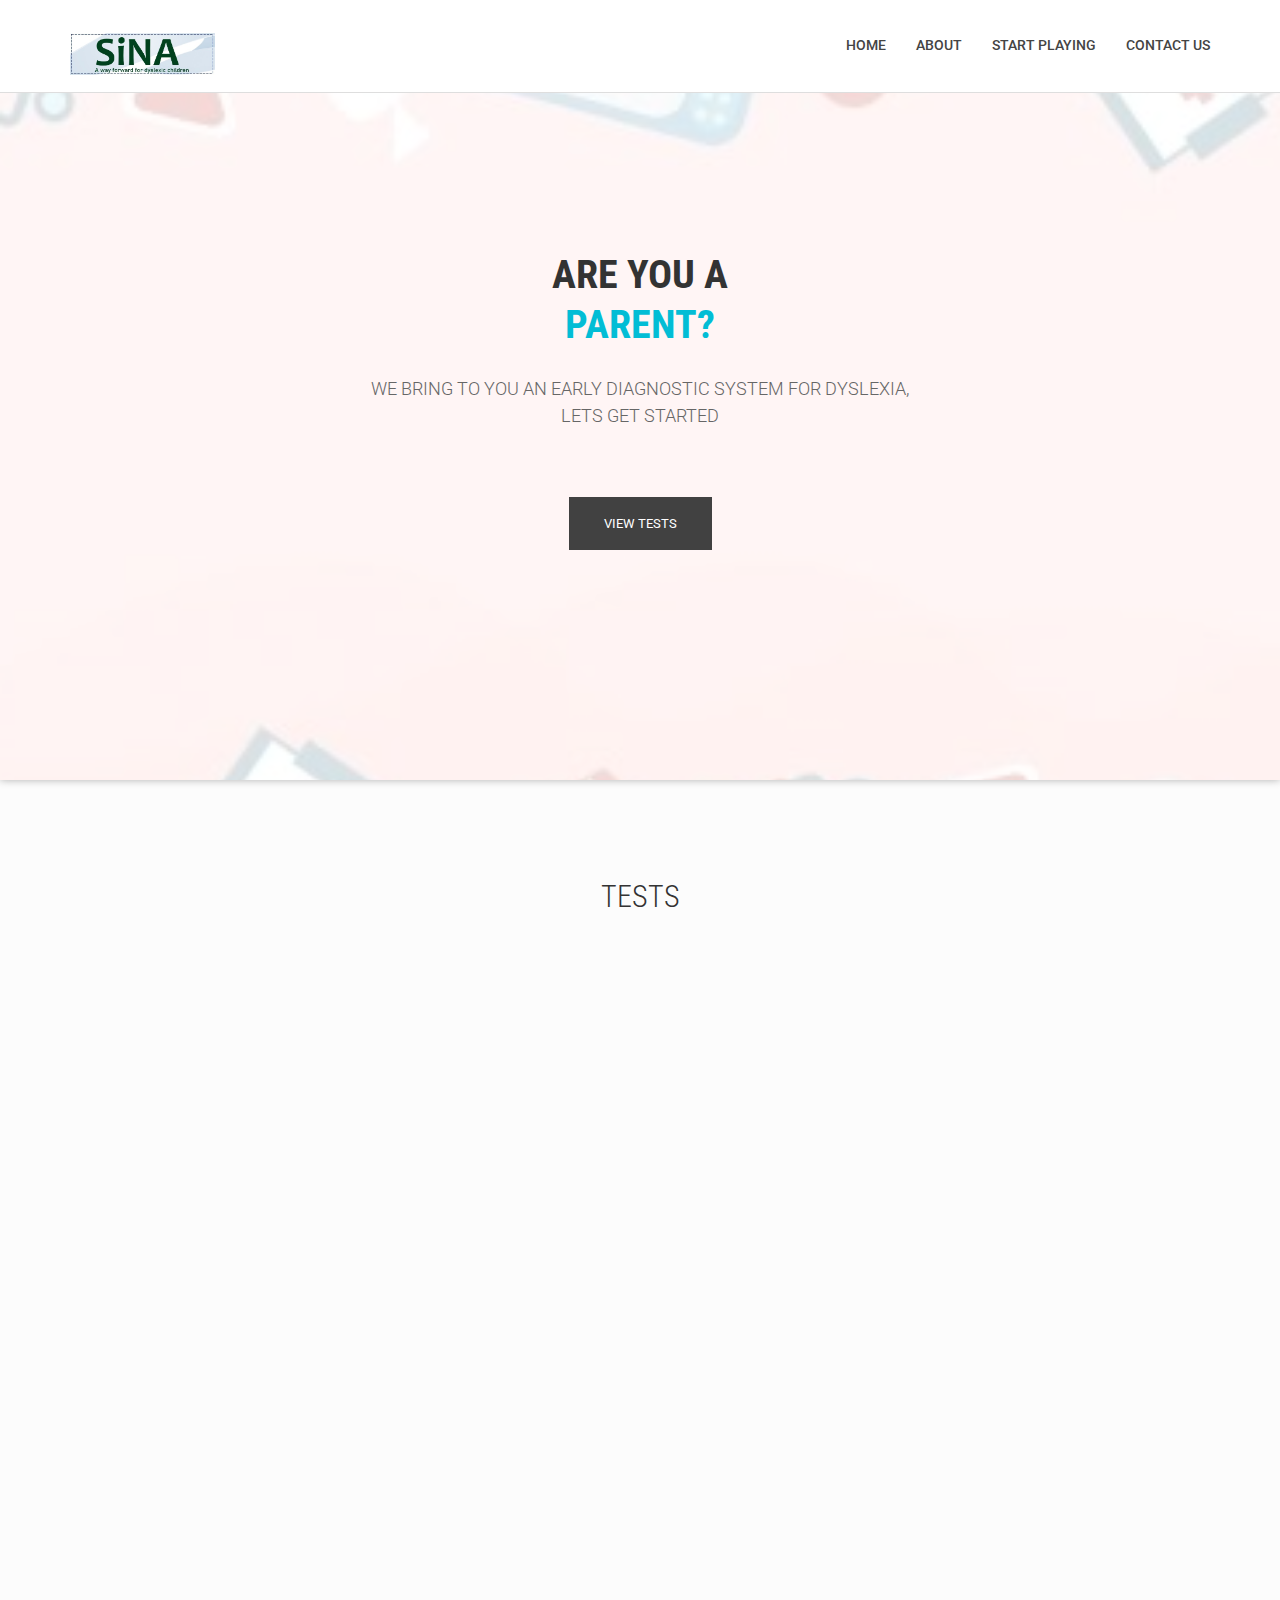
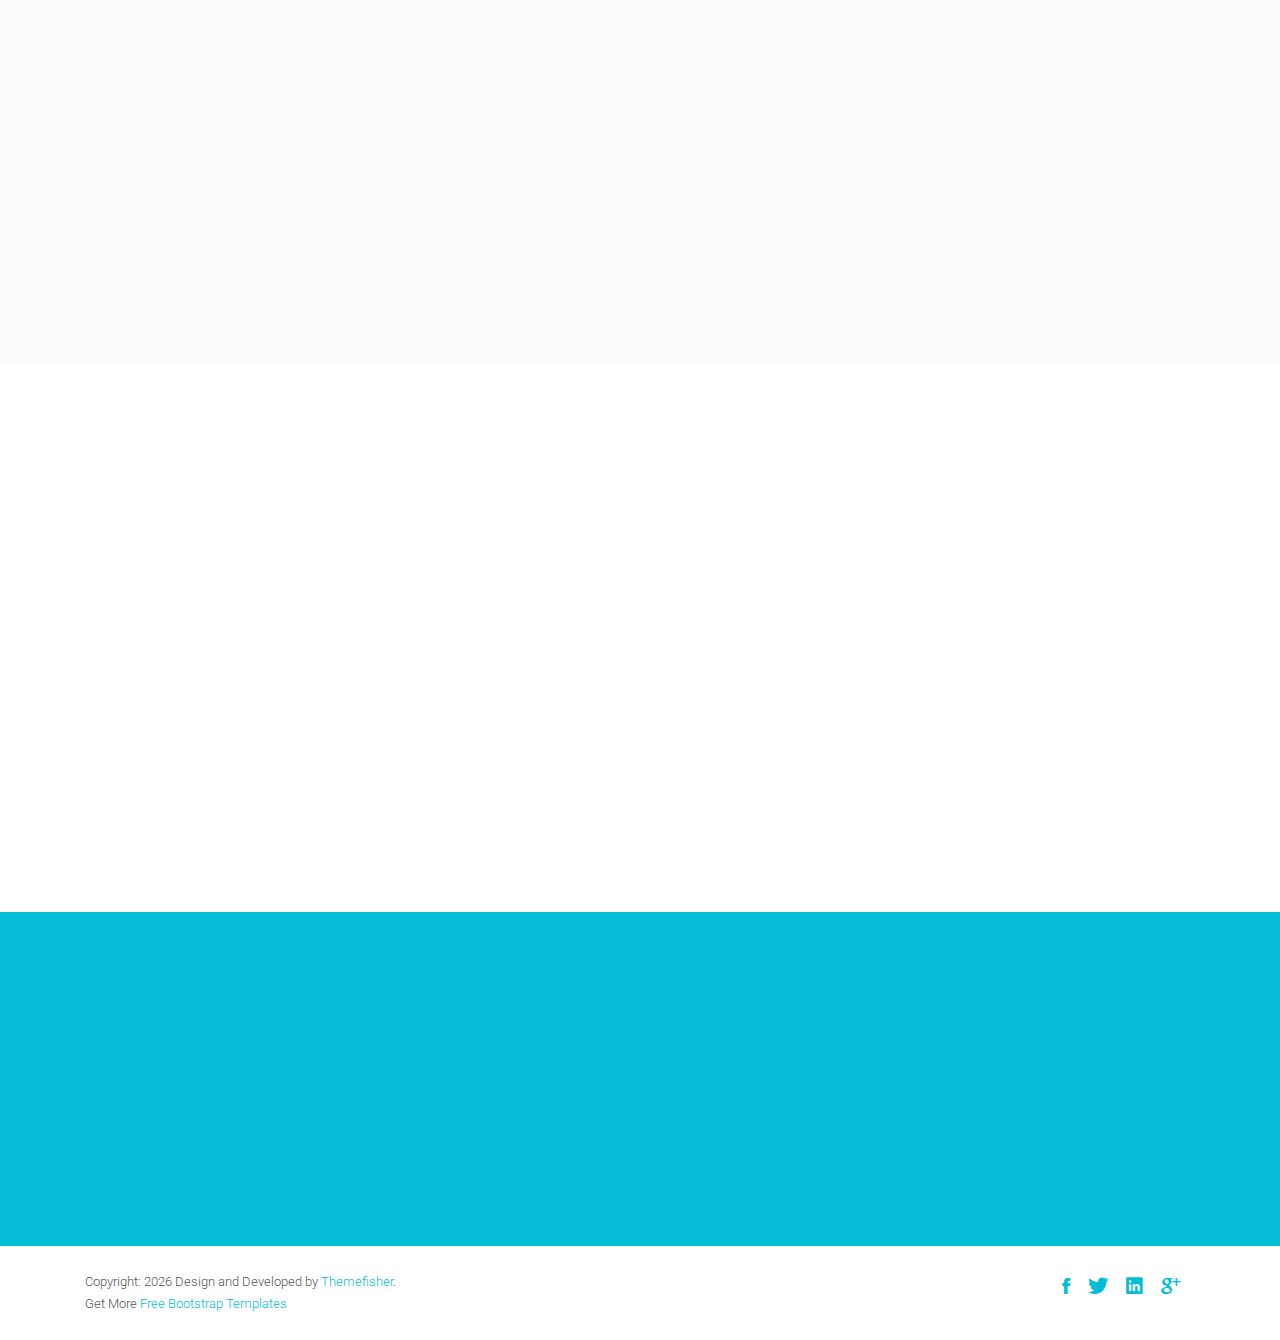
<file: index.html>
<!DOCTYPE html>
<html class="no-js">
    <head>
        <!-- Basic Page Needs
        ================================================== -->
        <meta charset="utf-8">
        <meta http-equiv="Content-Type" content="text/html; charset=utf-8">
        <link rel="icon" href="favicon.ico">
        <title>Timer Agency Template</title>
        <meta name="description" content="">
        <meta name="keywords" content="">
        <meta name="author" content="">
        <!-- Mobile Specific Metas
        ================================================== -->
        <meta name="format-detection" content="telephone=no">
        <meta name="viewport" content="width=device-width, initial-scale=1">

        
        <!-- Template CSS Files
        ================================================== -->
        <!-- Twitter Bootstrs CSS -->
        <link rel="stylesheet" href="plugins/bootstrap/bootstrap.min.css">
        <!-- Ionicons Fonts Css -->
        <link rel="stylesheet" href="plugins/ionicons/ionicons.min.css">
        <!-- animate css -->
        <link rel="stylesheet" href="plugins/animate-css/animate.css">
        <!-- Hero area slider css-->
        <link rel="stylesheet" href="plugins/slider/slider.css">
        <!-- owl craousel css -->
        <link rel="stylesheet" href="plugins/owl-carousel/owl.carousel.css">
        <link rel="stylesheet" href="plugins/owl-carousel/owl.theme.css">
        <!-- Fancybox -->
        <link rel="stylesheet" href="plugins/facncybox/jquery.fancybox.css">
        <!-- template main css file -->
        <link rel="stylesheet" href="css/style.css">
    </head>
    <body>


        <!--
        ==================================================
        Header Section Start
        ================================================== -->
        <header id="top-bar" class="navbar-fixed-top animated-header">
            <div class="container">
                <div class="navbar-header">
                    <!-- responsive nav button -->
                    <button type="button" class="navbar-toggle" data-toggle="collapse" data-target=".navbar-collapse">
                    <span class="sr-only">Toggle navigation</span>
                    <span class="icon-bar"></span>
                    <span class="icon-bar"></span>
                    <span class="icon-bar"></span>
                    </button>
                    <!-- /responsive nav button -->
                    
                    <!-- logo -->
                    <div class="navbar-brand">
                        <a href="index.html" >
                            <img src="images/logo.jpeg" width="30%" height=auto alt="">
                        </a>
                    </div>
                    <!-- /logo -->
                </div>
                <!-- main menu -->
                <nav class="collapse navbar-collapse navbar-right" role="navigation">
                    <div class="main-menu">
                        <ul class="nav navbar-nav navbar-right">
                            <li>
                                <a href="index.html" >Home</a>
                            </li>
                            <li><a href="about.html">About</a></li>
                            <li><a href="#works">Start Playing</a></li>
                            <li><a href="contact.html">Contact Us</a></li>
                        </ul>
                    </div>
                </nav>
                <!-- /main nav -->
            </div>
        </header>
        

<!--
==================================================
Slider Section Start
================================================== -->
<section id="hero-area" >
<div class="container">
    <div class="row">
        <div class="col-md-12 text-center">
            <div class="block wow fadeInUp" data-wow-delay=".3s">
                <!-- Slider -->
                <section class="cd-intro">
                    <h1 class="wow fadeInUp animated cd-headline slide" data-wow-delay=".4s" >
                    <span>Are you a</span><br>
                    <span class="cd-words-wrapper">
                        <b class="is-visible">Parent?</b>
                        <b>Teacher?</b>
                        <b>Psychologist?</b>
                    </span>
                    </h1>
                    </section> <!-- cd-intro -->
                    <!-- /.slider -->
                    <h2 class="wow fadeInUp animated" data-wow-delay=".6s" >
                        We bring to you an early diagnostic system for dyslexia, <br> Lets get started
                    </h2>
                    <a class="btn-lines dark light wow fadeInUp animated smooth-scroll btn btn-default btn-green" data-wow-delay=".9s" href="#works" data-section="#works">View Tests</a>
                </div>
            </div>
        </div>
    </div>
</section><!--/#main-slider-->

<!--
==================================================
Portfolio Section Start
================================================== -->
<section id="works" class="works">
    <div class="container">
        <div class="section-heading">
            <h1 class="title wow fadeInDown" data-wow-delay=".3s">Tests</h1>
            <p class="wow fadeInDown" data-wow-delay=".5s">
					Please try all of them one after the other. 
			</p>
        </div>
        <div class="row">
            <div class="col-sm-4 col-xs-12">
                <figure class="wow fadeInLeft animated portfolio-item" data-wow-duration="500ms" data-wow-delay="0ms">
                    <div class="img-wrapper">
                        <img src="images/portfolio/item-1.jpg" class="img-responsive" alt="this is a title" >
                        <div class="overlay">
                            <div class="buttons">
                                <a href="blog-fullwidth.html">Play</a>
                                <a rel="gallery" class="fancybox" href="images/Capture.PNG">Details</a>
                            </div>
                        </div>
                    </div>
                    <figcaption>
                    <h4>
                    <a href="#">
                        Focus
                    </a>
                    </h4>
                    <p>
                        Auditory Sequential Memory
                    </p>
                    </figcaption>
                </figure>
            </div>
            <div class="col-sm-4 col-xs-12">
                <figure class="wow fadeInLeft animated" data-wow-duration="500ms" data-wow-delay="300ms">
                    <div class="img-wrapper">
                        <img src="images/portfolio/item-2.jpg" class="img-responsive" alt="this is a title" >
                        <div class="overlay">
                            <div class="buttons">
                                <a rel="gallery" class="fancybox" href="images/portfolio/item-2.jpg">Play</a>
                                <a target="_blank" href="single-portfolio.html">Details</a>
                            </div>
                        </div>
                    </div>
                    <figcaption>
                    <h4>
                    <a href="#">
                        Mirror Letters
                    </a>
                    </h4>
                    <p>
                        Visual Word Memory Game
                    </p>
                    </figcaption>
                </figure>
            </div>
            <div class="col-sm-4 col-xs-12">
                <figure class="wow fadeInLeft animated" data-wow-duration="500ms" data-wow-delay="300ms">
                    <div class="img-wrapper">
                        <img src="images/portfolio/item-3.jpg" class="img-responsive" alt="" >
                        <div class="overlay">
                            <div class="buttons">
                                <a href ="SpellWords.html">Play</a>
                                <a target="_blank" href="single-portfolio.html">Details</a>
                            </div>
                        </div>
                    </div>
                    <figcaption>
                    <h4>
                    <a href="#">
                        Spell the words
                    </a>
                    </h4>
                    <p>
                        Working Memory
                    </p>
                    </figcaption>
                </figure>
            </div>
            <div class="col-sm-4 col-xs-12">
                <figure class="wow fadeInLeft animated" data-wow-duration="500ms" data-wow-delay="600ms">
                    <div class="img-wrapper">
                        <img src="images/portfolio/item-4.jpg" class="img-responsive" alt="" >
                        <div class="overlay">
                            <div class="buttons">
                                <a href ="SpellWords.html">Play</a>
                                <a target="_blank" href="single-portfolio.html">Details</a>
                            </div>
                        </div>
                    </div>
                    <figcaption>
                    <h4>
                    <a href="#">
                        Match the Following
                    </a>
                    </h4>
                    <p>
                        Processing Speed
                    </p>
                    </figcaption>
                </figure>
            </div>
            <div class="col-sm-4 col-xs-12">
                <figure class="wow fadeInLeft animated" data-wow-duration="500ms" data-wow-delay="900ms">
                    <div class="img-wrapper">
                        <img src="images/portfolio/item-5.jpg" class="img-responsive" alt="" >
                        <div class="overlay">
                            <div class="buttons">
                                <a rel="gallery" class="fancybox" href="images/portfolio/item-5.jpg">Play</a>
                                <a target="_blank" href="single-portfolio.html">Details</a>
                            </div>
                        </div>
                    </div>
                    <figcaption>
                    <h4>
                    <a href="#">
                        Sequential Memory
                    </a>
                    </h4>
                    <p>
                        Visual Sequential Memory
                    </p>
                    </figcaption>
                </figure>
            </div>
            <div class="col-sm-4 col-xs-12">
                <figure class="wow fadeInLeft animated" data-wow-duration="500ms" data-wow-delay="1200ms">
                    <div class="img-wrapper">
                        <img src="images/portfolio/item-6.jpg" class="img-responsive" alt="" >
                        <div class="overlay">
                            <div class="buttons">
                                <a rel="gallery" class="fancybox" href="images/portfolio/item-6.jpg">Play</a>
                                <a target="_blank" href="single-portfolio.html">Details</a>
                            </div>
                        </div>
                    </div>
                    <figcaption>
                    <h4>
                    <a href="#">
                        Fly The Dragon
                    </a>
                    </h4>
                    <p>
                        Phonological Awareness
                    </p>
                    </figcaption>
                </figure>
            </div>
        </div>
    </div>
</section> <!-- #works -->
<!--
==================================================
About Section Start
================================================== -->
<section id="about">
    <div class="container">
        <div class="row">
            <div class="col-md-6 col-sm-6">
                <div class="block wow fadeInLeft" data-wow-delay=".3s" data-wow-duration="500ms">
                    <h2>
                    ABOUT US
                    </h2>
                    <p>
                        Hello, We are Software Engineering students from NUST 
                    </p>
                    <p>
                        We hope to help you and your child overcome his or her problems. Lets work together to ensure a positive future
                    </p>
                </div>
                
            </div>
            <div class="col-md-6 col-sm-6">
                <div class="block wow fadeInRight" data-wow-delay=".3s" data-wow-duration="500ms">
                    <img src="images/about/about.jpg" alt="">
                </div>
            </div>
        </div>
    </div>
</section> <!-- /#about -->

<!--
==================================================
Portfolio Section Start
================================================== -->


            <!--
            ==================================================
            Call To Action Section Start
            ================================================== -->
            <section id="call-to-action">
                <div class="container">
                    <div class="row">
                        <div class="col-md-12">
                            <div class="block">
                                <h2 class="title wow fadeInDown" data-wow-delay=".3s" data-wow-duration="500ms">SO WHAT DO YOU THINK ?</h1>
                                <p class="wow fadeInDown" data-wow-delay=".5s" data-wow-duration="500ms"> Let us know</p>
                                <a href="contact.html" class="btn btn-default btn-contact wow fadeInDown" data-wow-delay=".7s" data-wow-duration="500ms">Contact Us</a>
                            </div>
                        </div>
                        
                    </div>
                </div>
            </section>

            <!--
            ==================================================
            Footer Section Start
            ================================================== -->
            <footer id="footer">
                <div class="container">
                    <div class="col-md-8">
                        <p class="copyright">Copyright: <span><script>document.write(new Date().getFullYear())</script></span> Design and Developed by <a href="http://www.Themefisher.com" target="_blank">Themefisher</a>. <br> 
                            Get More 
                            <a href="https://themefisher.com/free-bootstrap-templates/" target="_blank">
                                Free Bootstrap Templates
                            </a>
                        </p>
                    </div>
                    <div class="col-md-4">
                        <!-- Social Media -->
                        <ul class="social">
                            <li>
                                <a href="http://wwww.fb.com/themefisher" class="Facebook">
                                    <i class="ion-social-facebook"></i>
                                </a>
                            </li>
                            <li>
                                <a href="http://wwww.twitter.com/themefisher" class="Twitter">
                                    <i class="ion-social-twitter"></i>
                                </a>
                            </li>
                            <li>
                                <a href="#" class="Linkedin">
                                    <i class="ion-social-linkedin"></i>
                                </a>
                            </li>
                            <li>
                                <a href="http://wwww.fb.com/themefisher" class="Google Plus">
                                    <i class="ion-social-googleplus"></i>
                                </a>
                            </li>
                        </ul>
                    </div>
                </div>
            </footer> <!-- /#footer -->

	<!-- Template Javascript Files
	================================================== -->
	<!-- jquery -->
	<script src="plugins/jQurey/jquery.min.js"></script>
	<!-- Form Validation -->
    <script src="plugins/form-validation/jquery.form.js"></script> 
    <script src="plugins/form-validation/jquery.validate.min.js"></script>
	<!-- owl carouserl js -->
	<script src="plugins/owl-carousel/owl.carousel.min.js"></script>
	<!-- bootstrap js -->
	<script src="plugins/bootstrap/bootstrap.min.js"></script>
	<!-- wow js -->
	<script src="plugins/wow-js/wow.min.js"></script>
	<!-- slider js -->
	<script src="plugins/slider/slider.js"></script>
	<!-- Fancybox -->
	<script src="plugins/facncybox/jquery.fancybox.js"></script>
	<!-- template main js -->
	<script src="js/main.js"></script>
 	</body>
</html>
</file>
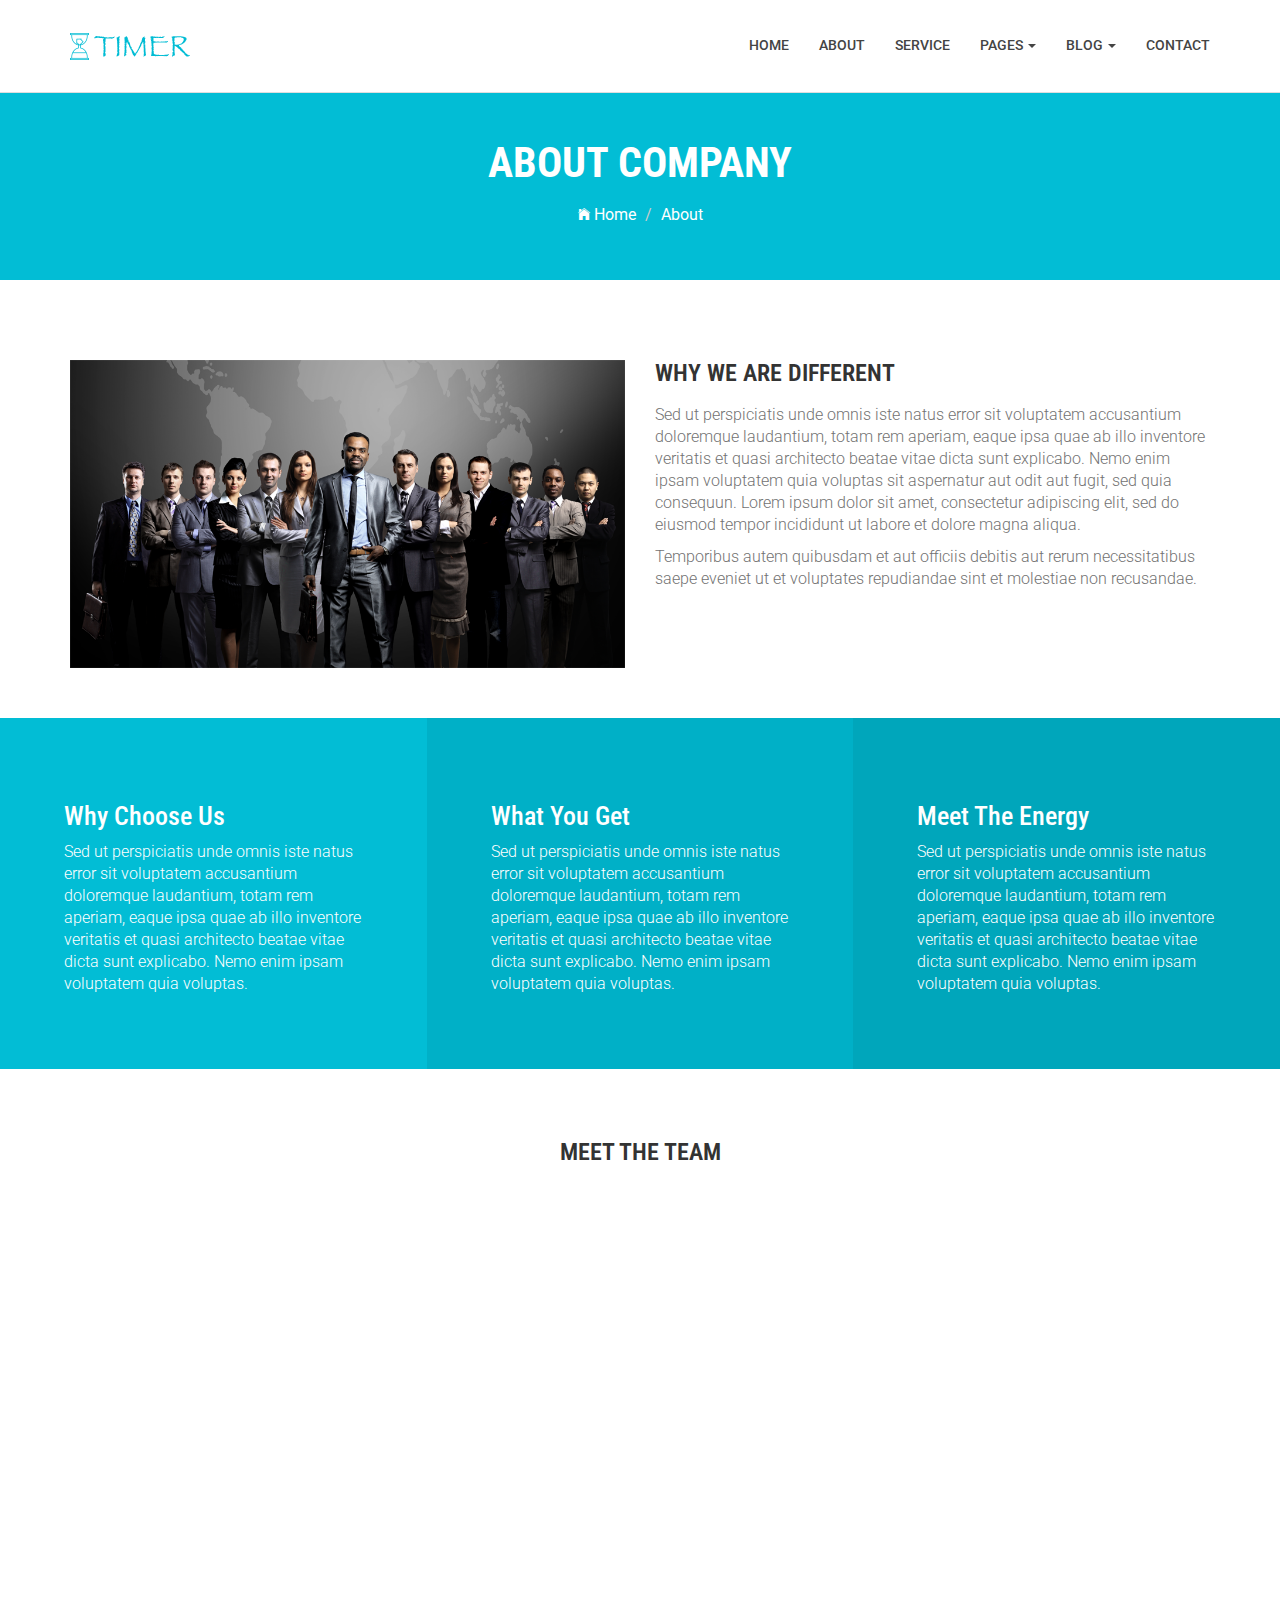
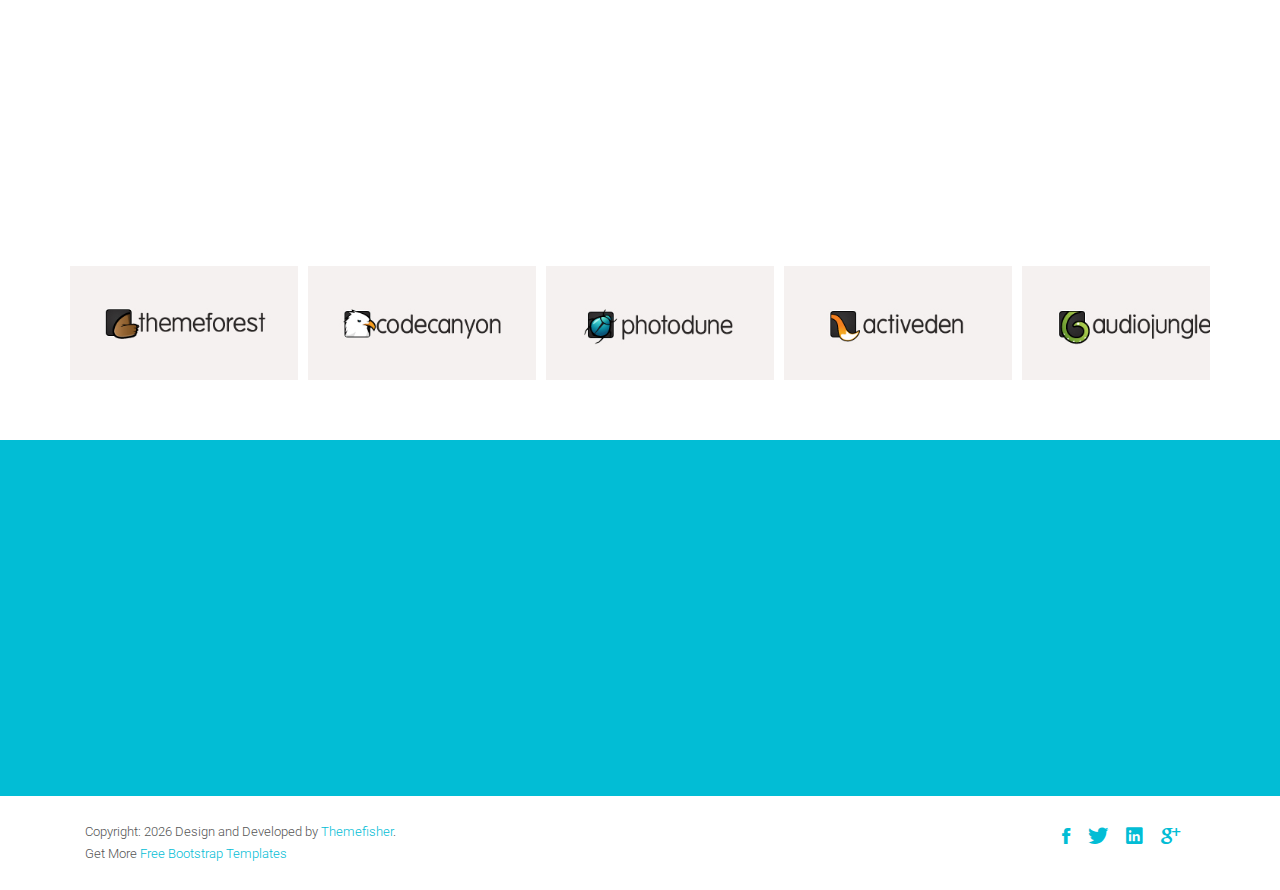
<file: about.html>
<!DOCTYPE html>
<html class="no-js">
    <head>
        <!-- Basic Page Needs
        ================================================== -->
        <meta charset="utf-8">
        <meta http-equiv="Content-Type" content="text/html; charset=utf-8">
        <link rel="icon" href="favicon.ico">
        <title>Timer Agency Template</title>
        <meta name="description" content="">
        <meta name="keywords" content="">
        <meta name="author" content="">
        <!-- Mobile Specific Metas
        ================================================== -->
        <meta name="format-detection" content="telephone=no">
        <meta name="viewport" content="width=device-width, initial-scale=1">

        
        <!-- Template CSS Files
        ================================================== -->
        <!-- Twitter Bootstrs CSS -->
        <link rel="stylesheet" href="plugins/bootstrap/bootstrap.min.css">
        <!-- Ionicons Fonts Css -->
        <link rel="stylesheet" href="plugins/ionicons/ionicons.min.css">
        <!-- animate css -->
        <link rel="stylesheet" href="plugins/animate-css/animate.css">
        <!-- Hero area slider css-->
        <link rel="stylesheet" href="plugins/slider/slider.css">
        <!-- owl craousel css -->
        <link rel="stylesheet" href="plugins/owl-carousel/owl.carousel.css">
        <link rel="stylesheet" href="plugins/owl-carousel/owl.theme.css">
        <!-- Fancybox -->
        <link rel="stylesheet" href="plugins/facncybox/jquery.fancybox.css">
        <!-- template main css file -->
        <link rel="stylesheet" href="css/style.css">
    </head>
    <body>


        <!--
        ==================================================
        Header Section Start
        ================================================== -->
        <header id="top-bar" class="navbar-fixed-top animated-header">
            <div class="container">
                <div class="navbar-header">
                    <!-- responsive nav button -->
                    <button type="button" class="navbar-toggle" data-toggle="collapse" data-target=".navbar-collapse">
                    <span class="sr-only">Toggle navigation</span>
                    <span class="icon-bar"></span>
                    <span class="icon-bar"></span>
                    <span class="icon-bar"></span>
                    </button>
                    <!-- /responsive nav button -->
                    
                    <!-- logo -->
                    <div class="navbar-brand">
                        <a href="index.html" >
                            <img src="images/logo.png" alt="">
                        </a>
                    </div>
                    <!-- /logo -->
                </div>
                <!-- main menu -->
                <nav class="collapse navbar-collapse navbar-right" role="navigation">
                    <div class="main-menu">
                        <ul class="nav navbar-nav navbar-right">
                            <li>
                                <a href="index.html" >Home</a>
                            </li>
                            <li><a href="about.html">About</a></li>
                            <li><a href="service.html">Service</a></li>
                            <li class="dropdown">
                                <a href="#" class="dropdown-toggle" data-toggle="dropdown">Pages <span class="caret"></span></a>
                                <div class="dropdown-menu">
                                    <ul>
                                        <li><a href="404.html">404 Page</a></li>
                                        <li><a href="gallery.html">Gallery</a></li>
                                    </ul>
                                </div>
                            </li>
                            <li class="dropdown">
                                <a href="#" class="dropdown-toggle" data-toggle="dropdown">Blog <span class="caret"></span></a>
                                <div class="dropdown-menu">
                                    <ul>
                                        <li><a href="blog-fullwidth.html">Blog Full</a></li>
                                        <li><a href="blog-left-sidebar.html">Blog Left sidebar</a></li>
                                        <li><a href="blog-right-sidebar.html">Blog Right sidebar</a></li>
                                    </ul>
                                </div>
                            </li>
                            <li><a href="contact.html">Contact</a></li>
                        </ul>
                    </div>
                </nav>
                <!-- /main nav -->
            </div>
        </header>
        

        <!-- 
        ================================================== 
            Global Page Section Start
        ================================================== -->
        <section class="global-page-header">
            <div class="container">
                <div class="row">
                    <div class="col-md-12">
                        <div class="block">
                            <h2>About Company</h2>
                            <ol class="breadcrumb">
                                <li>
                                    <a href="index.html">
                                        <i class="ion-ios-home"></i>
                                        Home
                                    </a>
                                </li>
                                <li class="active">About</li>
                            </ol>
                        </div>
                    </div>
                </div>
            </div>
        </section>


<!-- 
================================================== 
    Company Description Section Start
================================================== -->
<section class="company-description">
    <div class="container">
        <div class="row">
            <div class="col-md-6 wow fadeInLeft" data-wow-delay=".3s" >
                <img src="images/about/about-company.jpg" alt="" class="img-responsive">
            </div>
            <div class="col-md-6">
                <div class="block">
                    <h3 class="subtitle wow fadeInUp" data-wow-delay=".3s" data-wow-duration="500ms">Why We are Different</h3>
                    <p  class="wow fadeInUp" data-wow-delay=".5s" data-wow-duration="500ms">
                        Sed ut perspiciatis unde omnis iste natus error sit voluptatem accusantium doloremque laudantium, totam rem aperiam, eaque ipsa quae ab illo inventore veritatis et quasi architecto beatae vitae dicta sunt explicabo. Nemo enim ipsam voluptatem quia voluptas sit aspernatur aut odit aut fugit, sed quia consequun. Lorem ipsum dolor sit amet, consectetur adipiscing elit, sed do eiusmod tempor incididunt ut labore et dolore magna aliqua.
                    </p>
                    <p  class="wow fadeInUp" data-wow-delay=".7s" data-wow-duration="500ms">
                        Temporibus autem quibusdam et aut officiis debitis aut rerum necessitatibus saepe eveniet ut et voluptates repudiandae sint et molestiae non recusandae.
                    </p>
                    
                </div>
            </div>
        </div>
    </div>
</section>


<!-- 
================================================== 
    Company Feature Section Start
================================================== -->
<section class="about-feature clearfix">
    <div class="container-fluid">
        <div class="row">
            <div class="block about-feature-1 wow fadeInDown" data-wow-duration="500ms" data-wow-delay=".3s">
                <h2>
                Why Choose Us
                </h2>
                <p>
                    Sed ut perspiciatis unde omnis iste natus error sit voluptatem accusantium doloremque laudantium, totam rem aperiam, eaque ipsa quae ab illo inventore veritatis et quasi architecto beatae vitae dicta sunt explicabo. Nemo enim ipsam voluptatem quia voluptas.
                </p>
            </div>
            <div class="block about-feature-2 wow fadeInDown" data-wow-duration="500ms" data-wow-delay=".5s">
                <h2 class="item_title">
                What You Get
                </h2>
                <p>
                    Sed ut perspiciatis unde omnis iste natus error sit voluptatem accusantium doloremque laudantium, totam rem aperiam, eaque ipsa quae ab illo inventore veritatis et quasi architecto beatae vitae dicta sunt explicabo. Nemo enim ipsam voluptatem quia voluptas.
                </p>
            </div>
            <div class="block about-feature-3 wow fadeInDown" data-wow-duration="500ms" data-wow-delay=".7s">
                <h2 class="item_title">
                Meet The Energy
                </h2>
                <p>
                    Sed ut perspiciatis unde omnis iste natus error sit voluptatem accusantium doloremque laudantium, totam rem aperiam, eaque ipsa quae ab illo inventore veritatis et quasi architecto beatae vitae dicta sunt explicabo. Nemo enim ipsam voluptatem quia voluptas.
                </p>
            </div>
        </div>
    </div>
</section>


<!-- 
================================================== 
    Team Section Start
================================================== -->
<section id="team">
    <div class="container">
        <div class="row">
            <h2 class="subtitle text-center">Meet The Team</h2>
            <div class="col-md-3">
                <div class="team-member wow fadeInLeft" data-wow-duration="500ms" data-wow-delay=".3s">
                    <div class="team-img">
                        <img src="images/team/team-1.jpg" class="team-pic" alt="">
                    </div>
                    <h3 class="team_name">Jonathon Andrew</h3>
                    <p class="team_designation">CEO, Project Manager</p>
                    <p class="team_text">Lorem ipsum dolor sit amet, consectetur adipisicing elit, sed do eiusmod tempor incididunt ut labore et dolore </p>
                    <p class="social-icons">
                        <a href="#" class="facebook" target="_blank"><i class="ion-social-facebook-outline"></i></a>
                        <a href="#" target="_blank"><i class="ion-social-twitter-outline"></i></a>
                        <a href="#" target="_blank"><i class="ion-social-linkedin-outline"></i></a>
                        <a href="#" target="_blank"><i class="ion-social-googleplus-outline"></i></a>
                    </p>
                </div>
            </div>
            <div class="col-md-3">
                <div class="team-member wow fadeInLeft" data-wow-duration="500ms" data-wow-delay=".5s">
                    <div class="team-img">
                        <img src="images/team/team-2.jpg" class="team-pic" alt="">
                    </div>
                    <h3 class="team_name">Jesmin Martina</h3>
                    <p class="team_designation">CEO, Project Manager</p>
                    <p class="team_text">Lorem ipsum dolor sit amet, consectetur adipisicing elit, sed do eiusmod tempor incididunt ut labore et dolore .</p>
                    <p class="social-icons">
                        <a href="#" class="facebook" target="_blank"><i class="ion-social-facebook-outline"></i></a>
                        <a href="#" target="_blank"><i class="ion-social-twitter-outline"></i></a>
                        <a href="#" target="_blank"><i class="ion-social-linkedin-outline"></i></a>
                        <a href="#" target="_blank"><i class="ion-social-googleplus-outline"></i></a>
                    </p>
                </div>
            </div>
            <div class="col-md-3">
                <div class="team-member wow fadeInLeft" data-wow-duration="500ms" data-wow-delay=".7s">
                    <div class="team-img">
                        <img src="images/team/team-3.jpg" class="team-pic" alt="">
                    </div>
                    <h3 class="team_name">Deu John</h3>
                    <p class="team_designation">CEO, Project Manager</p>
                    <p class="team_text">Lorem ipsum dolor sit amet, consectetur adipisicing elit, sed do eiusmod tempor incididunt ut labore et dolore .</p>
                    <p class="social-icons">
                        <a href="#" class="facebook" target="_blank"><i class="ion-social-facebook-outline"></i></a>
                        <a href="#" target="_blank"><i class="ion-social-twitter-outline"></i></a>
                        <a href="#" target="_blank"><i class="ion-social-linkedin-outline"></i></a>
                        <a href="#" target="_blank"><i class="ion-social-googleplus-outline"></i></a>
                    </p>
                </div>
            </div>
            <div class="col-md-3">
                <div class="team-member wow fadeInLeft" data-wow-duration="500ms" data-wow-delay=".9s">
                    <div class="team-img">
                        <img src="images/team/team-4.jpg" class="team-pic" alt="">
                    </div>
                    <h3 class="team_name">Anderson Martin</h3>
                    <p class="team_designation">CEO, Project Manager</p>
                    <p class="team_text">Lorem ipsum dolor sit amet, consectetur adipisicing elit, sed do eiusmod tempor incididunt ut labore et dolore .</p>
                    <p class="social-icons">
                        <a href="#" class="facebook" target="_blank"><i class="ion-social-facebook-outline"></i></a>
                        <a href="#" target="_blank"><i class="ion-social-twitter-outline"></i></a>
                        <a href="#" target="_blank"><i class="ion-social-linkedin-outline"></i></a>
                        <a href="#" target="_blank"><i class="ion-social-googleplus-outline"></i></a>
                    </p>
                </div>
            </div>
        </div>
    </div>
</section>

        <!-- 
        ================================================== 
            Clients Section Start
        ================================================== -->
        <section id="clients">
            <div class="container">
                <div class="row">
                    <div class="col-md-12">
                        <h2 class="subtitle text-center wow fadeInUp animated" data-wow-duration="500ms" data-wow-delay=".3s">Our Happy Clinets</h2>
                        <p class="subtitle-des text-center wow fadeInUp animated" data-wow-duration="500ms" data-wow-delay=".5s">Lorem ipsum dolor sit amet, consectetur adipisicing elit. Labore, error.</p>
                        <div id="clients-logo" class="owl-carousel">
                            <div>
                                <img src="images/clients/logo-1.jpg" alt="">
                            </div>
                            <div>
                                <img src="images/clients/logo-2.jpg" alt="">
                            </div>
                            <div>
                                <img src="images/clients/logo-3.jpg" alt="">
                            </div>
                            <div>
                                <img src="images/clients/logo-4.jpg" alt="">
                            </div>
                            <div>
                                <img src="images/clients/logo-5.jpg" alt="">
                            </div>
                             <div>
                                <img src="images/clients/logo-1.jpg" alt="">
                            </div>
                            <div>
                                <img src="images/clients/logo-2.jpg" alt="">
                            </div>
                            <div>
                                <img src="images/clients/logo-3.jpg" alt="">
                            </div>
                            <div>
                                <img src="images/clients/logo-4.jpg" alt="">
                            </div>
                            <div>
                                <img src="images/clients/logo-5.jpg" alt="">
                            </div>
                        </div>
                    </div>
                </div>
            </div>
        </section>





            <!--
            ==================================================
            Call To Action Section Start
            ================================================== -->
            <section id="call-to-action">
                <div class="container">
                    <div class="row">
                        <div class="col-md-12">
                            <div class="block">
                                <h2 class="title wow fadeInDown" data-wow-delay=".3s" data-wow-duration="500ms">SO WHAT YOU THINK ?</h1>
                                <p class="wow fadeInDown" data-wow-delay=".5s" data-wow-duration="500ms">Lorem ipsum dolor sit amet, consectetur adipisicing elit. Nobis,<br>possimus commodi, fugiat magnam temporibus vero magni recusandae? Dolore, maxime praesentium.</p>
                                <a href="contact.html" class="btn btn-default btn-contact wow fadeInDown" data-wow-delay=".7s" data-wow-duration="500ms">Contact With Me</a>
                            </div>
                        </div>
                        
                    </div>
                </div>
            </section>

            <!--
            ==================================================
            Footer Section Start
            ================================================== -->
            <footer id="footer">
                <div class="container">
                    <div class="col-md-8">
                        <p class="copyright">Copyright: <span><script>document.write(new Date().getFullYear())</script></span> Design and Developed by <a href="http://www.Themefisher.com" target="_blank">Themefisher</a>. <br> 
                            Get More 
                            <a href="https://themefisher.com/free-bootstrap-templates/" target="_blank">
                                Free Bootstrap Templates
                            </a>
                        </p>
                    </div>
                    <div class="col-md-4">
                        <!-- Social Media -->
                        <ul class="social">
                            <li>
                                <a href="http://wwww.fb.com/themefisher" class="Facebook">
                                    <i class="ion-social-facebook"></i>
                                </a>
                            </li>
                            <li>
                                <a href="http://wwww.twitter.com/themefisher" class="Twitter">
                                    <i class="ion-social-twitter"></i>
                                </a>
                            </li>
                            <li>
                                <a href="#" class="Linkedin">
                                    <i class="ion-social-linkedin"></i>
                                </a>
                            </li>
                            <li>
                                <a href="http://wwww.fb.com/themefisher" class="Google Plus">
                                    <i class="ion-social-googleplus"></i>
                                </a>
                            </li>
                        </ul>
                    </div>
                </div>
            </footer> <!-- /#footer -->

	<!-- Template Javascript Files
	================================================== -->
	<!-- jquery -->
	<script src="plugins/jQurey/jquery.min.js"></script>
	<!-- Form Validation -->
    <script src="plugins/form-validation/jquery.form.js"></script> 
    <script src="plugins/form-validation/jquery.validate.min.js"></script>
	<!-- owl carouserl js -->
	<script src="plugins/owl-carousel/owl.carousel.min.js"></script>
	<!-- bootstrap js -->
	<script src="plugins/bootstrap/bootstrap.min.js"></script>
	<!-- wow js -->
	<script src="plugins/wow-js/wow.min.js"></script>
	<!-- slider js -->
	<script src="plugins/slider/slider.js"></script>
	<!-- Fancybox -->
	<script src="plugins/facncybox/jquery.fancybox.js"></script>
	<!-- template main js -->
	<script src="js/main.js"></script>
 	</body>
</html>
</file>
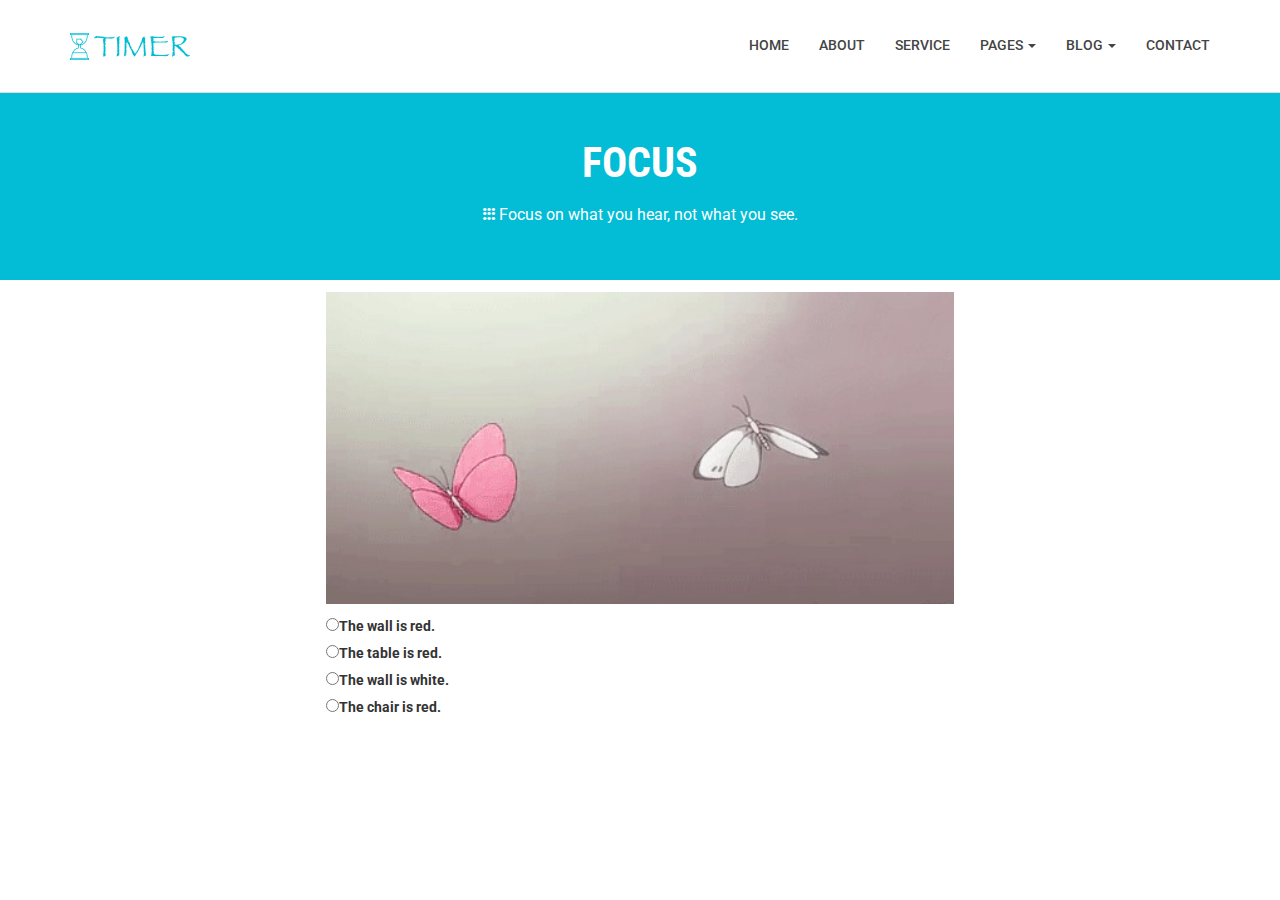
<file: blog-fullwidth.html>
<!DOCTYPE html>
<html class="no-js">
    <head>
        <!-- Basic Page Needs
        ================================================== -->
        <meta charset="utf-8">
        <meta http-equiv="Content-Type" content="text/html; charset=utf-8">
        <link rel="icon" href="favicon.ico">
        <title>Timer Agency Template</title>
        <meta name="description" content="">
        <meta name="keywords" content="">
        <meta name="author" content="">
        <!-- Mobile Specific Metas
        ================================================== -->
        <meta name="format-detection" content="telephone=no">
        <meta name="viewport" content="width=device-width, initial-scale=1">

        
        <!-- Template CSS Files
        ================================================== -->
        <!-- Twitter Bootstrs CSS -->
        <link rel="stylesheet" href="plugins/bootstrap/bootstrap.min.css">
        <!-- Ionicons Fonts Css -->
        <link rel="stylesheet" href="plugins/ionicons/ionicons.min.css">
        <!-- animate css -->
        <link rel="stylesheet" href="plugins/animate-css/animate.css">
        <!-- Hero area slider css-->
        <link rel="stylesheet" href="plugins/slider/slider.css">
        <!-- owl craousel css -->
        <link rel="stylesheet" href="plugins/owl-carousel/owl.carousel.css">
        <link rel="stylesheet" href="plugins/owl-carousel/owl.theme.css">
        <!-- Fancybox -->
        <link rel="stylesheet" href="plugins/facncybox/jquery.fancybox.css">
        <!-- template main css file -->
        <link rel="stylesheet" href="css/style.css">
    </head>
    <body>


        <!--
        ==================================================
        Header Section Start
        ================================================== -->
        <header id="top-bar" class="navbar-fixed-top animated-header">
            <div class="container">
                <div class="navbar-header">
                    <!-- responsive nav button -->
                    <button type="button" class="navbar-toggle" data-toggle="collapse" data-target=".navbar-collapse">
                    <span class="sr-only">Toggle navigation</span>
                    <span class="icon-bar"></span>
                    <span class="icon-bar"></span>
                    <span class="icon-bar"></span>
                    </button>
                    <!-- /responsive nav button -->
                    
                    <!-- logo -->
                    <div class="navbar-brand">
                        <a href="index.html" >
                            <img src="images/logo.png" alt="">
                        </a>
                    </div>
                    <!-- /logo -->
                </div>
                <!-- main menu -->
                <nav class="collapse navbar-collapse navbar-right" role="navigation">
                    <div class="main-menu">
                        <ul class="nav navbar-nav navbar-right">
                            <li>
                                <a href="index.html" >Home</a>
                            </li>
                            <li><a href="about.html">About</a></li>
                            <li><a href="service.html">Service</a></li>
                            <li class="dropdown">
                                <a href="#" class="dropdown-toggle" data-toggle="dropdown">Pages <span class="caret"></span></a>
                                <div class="dropdown-menu">
                                    <ul>
                                        <li><a href="404.html">404 Page</a></li>
                                        <li><a href="gallery.html">Gallery</a></li>
                                    </ul>
                                </div>
                            </li>
                            <li class="dropdown">
                                <a href="#" class="dropdown-toggle" data-toggle="dropdown">Blog <span class="caret"></span></a>
                                <div class="dropdown-menu">
                                    <ul>
                                        <li><a href="blog-fullwidth.html">Blog Full</a></li>
                                        <li><a href="blog-left-sidebar.html">Blog Left sidebar</a></li>
                                        <li><a href="blog-right-sidebar.html">Blog Right sidebar</a></li>
                                    </ul>
                                </div>
                            </li>
                            <li><a href="contact.html">Contact</a></li>
                        </ul>
                    </div>
                </nav>
                <!-- /main nav -->
            </div>
        </header>
        

        <!-- 
        ================================================== 
            Global Page Section Start
        ================================================== -->
        <section class="global-page-header">
            <div class="container">
                <div class="row">
                    <div class="col-md-12">
                        <div class="block">
                            <h2>Focus</h2>
                            <ol class="breadcrumb">
                                <li>
                                    <a href="index.html">
                                        <i class="ion-ios-keypad"></i>
                                        Focus on what you hear, not what you see.
                                    </a>
                                </li>
                            </ol>
                        </div>
                    </div>
                </div>
            </div>
        </section>


<!--=====================================
=            Audio            =
======================================-->
        <div style="padding: 12px">
            <audio autoplay allow="autoplay" id="myaudio">
                <source src="The wall is red..mp3" type="audio/mpeg">  
            </audio>
            <img src="butterfly.gif" class="center">
            <form class="center" style="padding-top: 10px">
            <label class="block"><input type="radio" name="radgroup" value="A">The wall is red.</label>
            <label class="block"><input type="radio" name="radgroup" value="B">The table is red.</label>
            <label class="block"><input type="radio" name="radgroup" value="C">The wall is white.</label>
            <label class="block"><input type="radio" name="radgroup" value="D">The chair is red.</label>
            </form>
        </div>

        



            <!--
            ==================================================
            Footer Section Start
            ================================================== -->

	<!-- Template Javascript Files
	================================================== -->
	<!-- jquery -->
	<script src="plugins/jQurey/jquery.min.js"></script>
	<!-- Form Validation -->
    <script src="plugins/form-validation/jquery.form.js"></script> 
    <script src="plugins/form-validation/jquery.validate.min.js"></script>
	<!-- owl carouserl js -->
	<script src="plugins/owl-carousel/owl.carousel.min.js"></script>
	<!-- bootstrap js -->
	<script src="plugins/bootstrap/bootstrap.min.js"></script>
	<!-- wow js -->
	<script src="plugins/wow-js/wow.min.js"></script>
	<!-- slider js -->
	<script src="plugins/slider/slider.js"></script>
	<!-- Fancybox -->
	<script src="plugins/facncybox/jquery.fancybox.js"></script>
	<!-- template main js -->
	<script src="js/main.js"></script>
    <script type="text/javascript"> 
        document.getElementById('myaudio').play(); 
        console.log('asdasdasdasd')
</script>
 	</body>
</html>
</file>
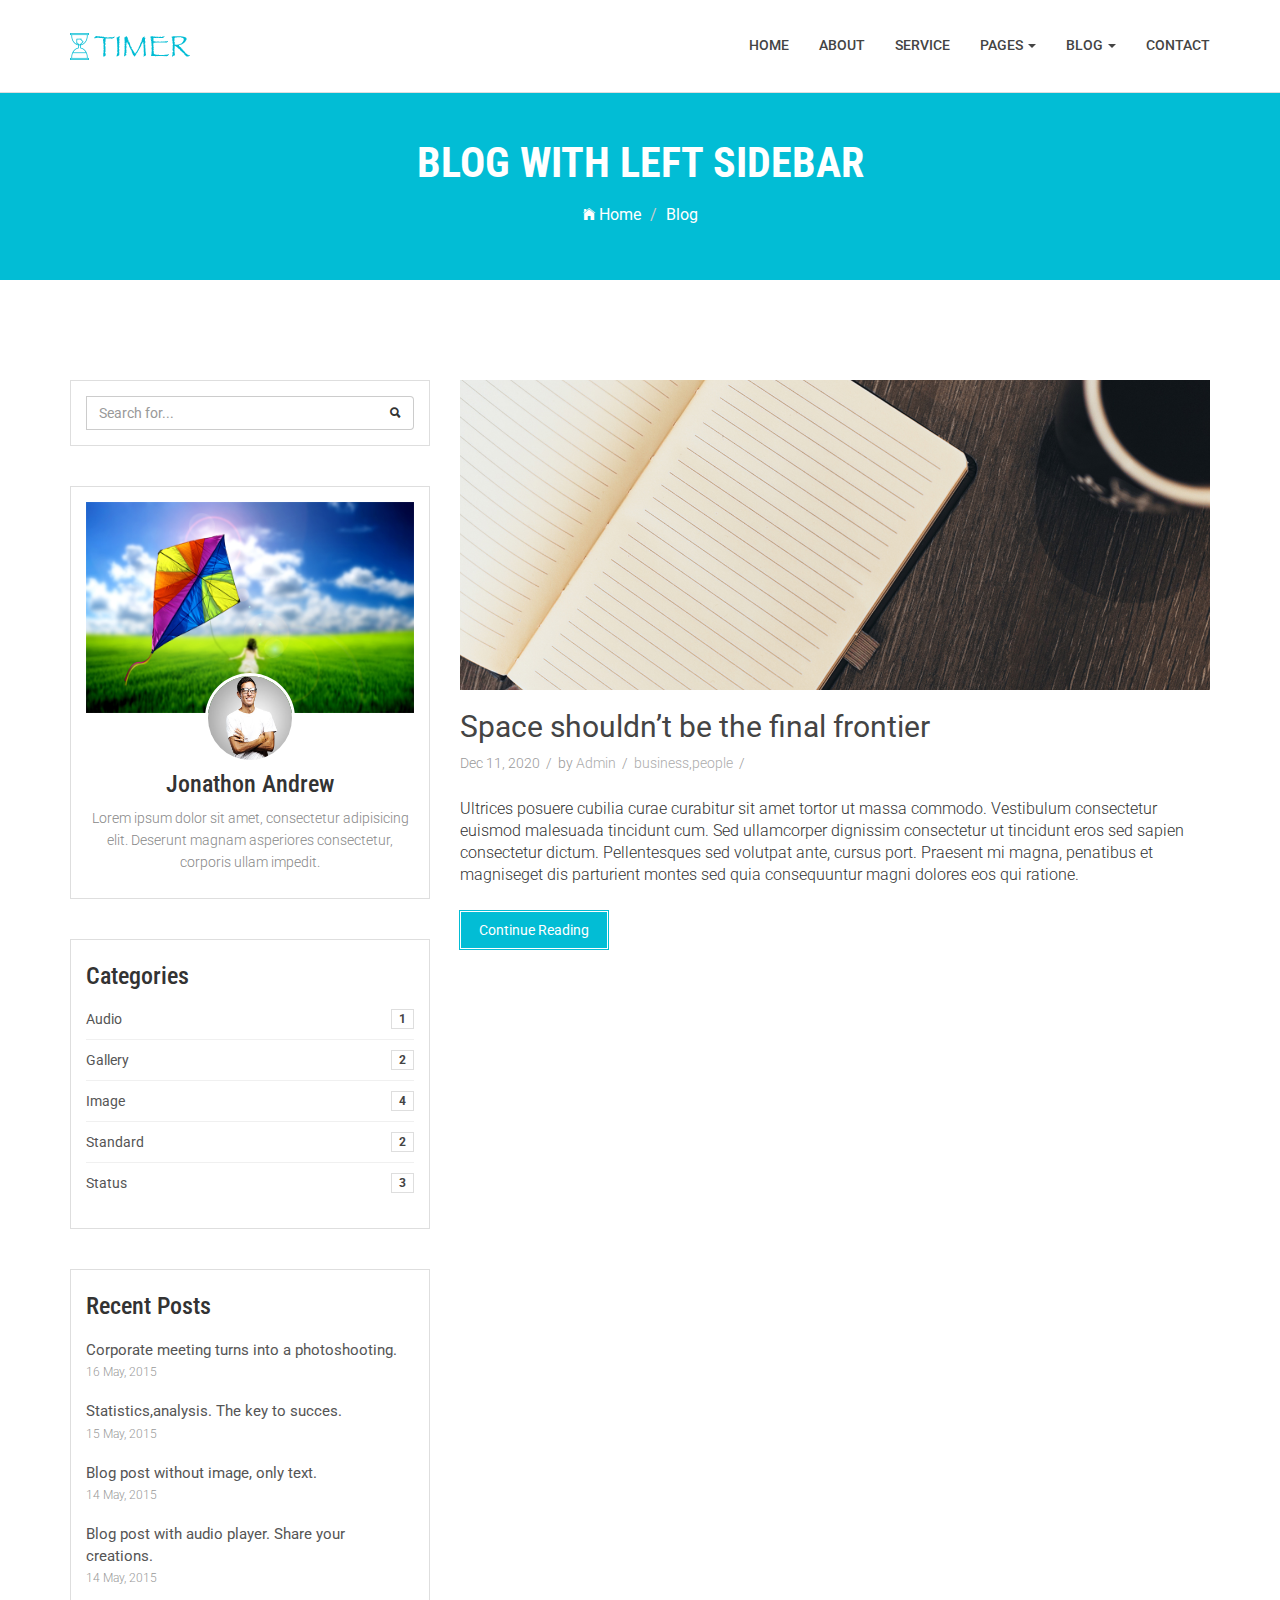
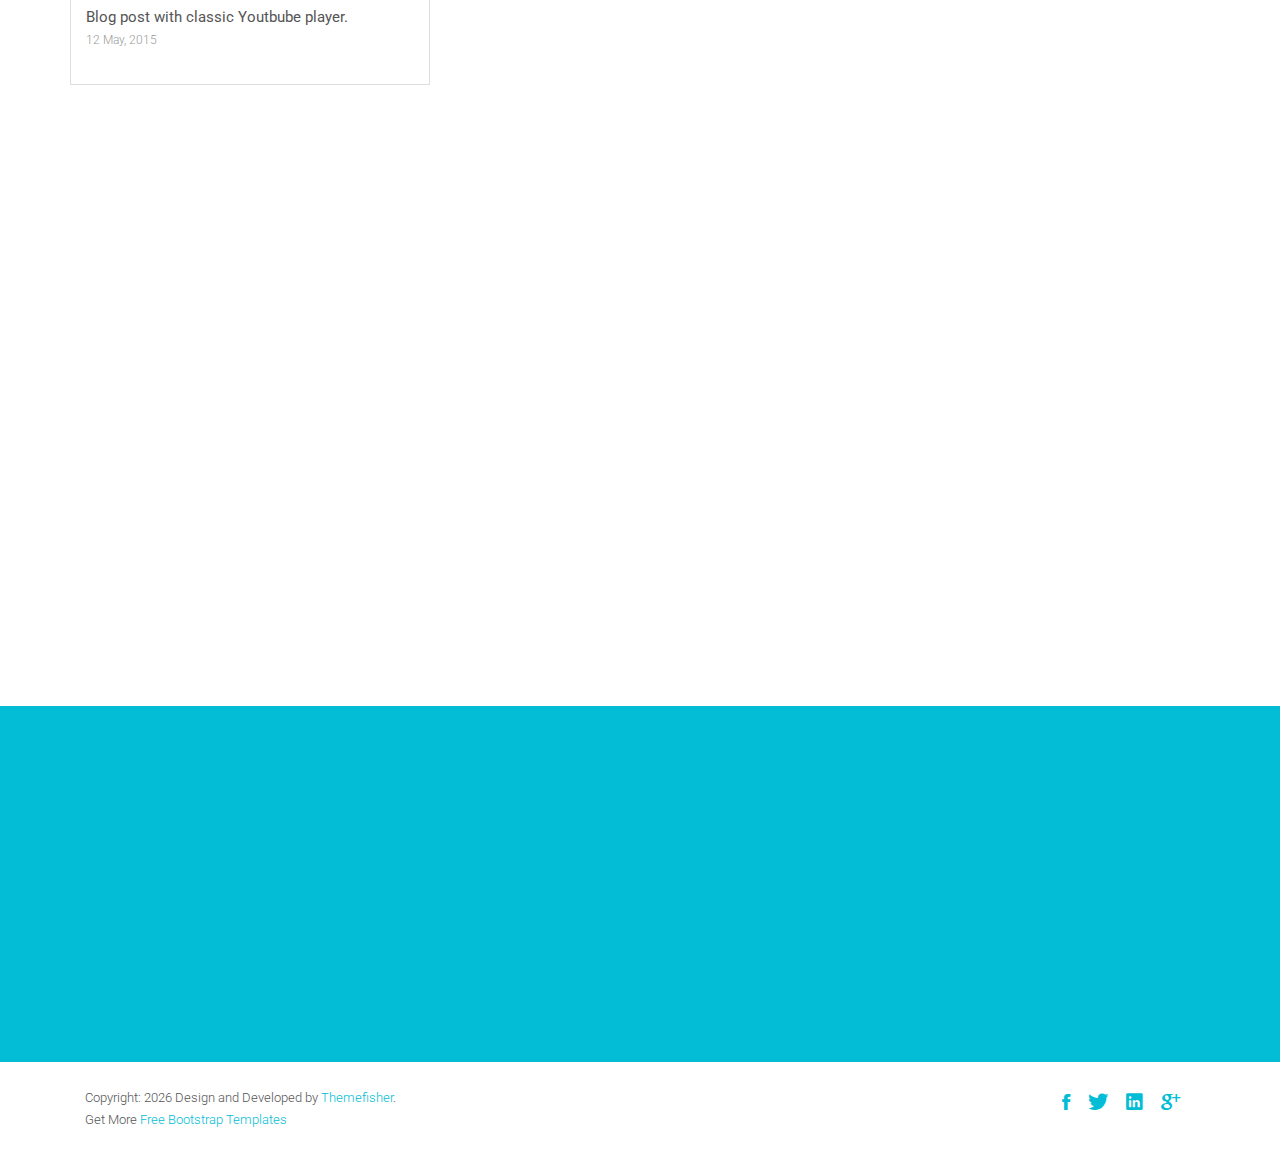
<file: blog-left-sidebar.html>
<!DOCTYPE html>
<html class="no-js">
    <head>
        <!-- Basic Page Needs
        ================================================== -->
        <meta charset="utf-8">
        <meta http-equiv="Content-Type" content="text/html; charset=utf-8">
        <link rel="icon" href="favicon.ico">
        <title>Timer Agency Template</title>
        <meta name="description" content="">
        <meta name="keywords" content="">
        <meta name="author" content="">
        <!-- Mobile Specific Metas
        ================================================== -->
        <meta name="format-detection" content="telephone=no">
        <meta name="viewport" content="width=device-width, initial-scale=1">

        
        <!-- Template CSS Files
        ================================================== -->
        <!-- Twitter Bootstrs CSS -->
        <link rel="stylesheet" href="plugins/bootstrap/bootstrap.min.css">
        <!-- Ionicons Fonts Css -->
        <link rel="stylesheet" href="plugins/ionicons/ionicons.min.css">
        <!-- animate css -->
        <link rel="stylesheet" href="plugins/animate-css/animate.css">
        <!-- Hero area slider css-->
        <link rel="stylesheet" href="plugins/slider/slider.css">
        <!-- owl craousel css -->
        <link rel="stylesheet" href="plugins/owl-carousel/owl.carousel.css">
        <link rel="stylesheet" href="plugins/owl-carousel/owl.theme.css">
        <!-- Fancybox -->
        <link rel="stylesheet" href="plugins/facncybox/jquery.fancybox.css">
        <!-- template main css file -->
        <link rel="stylesheet" href="css/style.css">
    </head>
    <body>


        <!--
        ==================================================
        Header Section Start
        ================================================== -->
        <header id="top-bar" class="navbar-fixed-top animated-header">
            <div class="container">
                <div class="navbar-header">
                    <!-- responsive nav button -->
                    <button type="button" class="navbar-toggle" data-toggle="collapse" data-target=".navbar-collapse">
                    <span class="sr-only">Toggle navigation</span>
                    <span class="icon-bar"></span>
                    <span class="icon-bar"></span>
                    <span class="icon-bar"></span>
                    </button>
                    <!-- /responsive nav button -->
                    
                    <!-- logo -->
                    <div class="navbar-brand">
                        <a href="index.html" >
                            <img src="images/logo.png" alt="">
                        </a>
                    </div>
                    <!-- /logo -->
                </div>
                <!-- main menu -->
                <nav class="collapse navbar-collapse navbar-right" role="navigation">
                    <div class="main-menu">
                        <ul class="nav navbar-nav navbar-right">
                            <li>
                                <a href="index.html" >Home</a>
                            </li>
                            <li><a href="about.html">About</a></li>
                            <li><a href="service.html">Service</a></li>
                            <li class="dropdown">
                                <a href="#" class="dropdown-toggle" data-toggle="dropdown">Pages <span class="caret"></span></a>
                                <div class="dropdown-menu">
                                    <ul>
                                        <li><a href="404.html">404 Page</a></li>
                                        <li><a href="gallery.html">Gallery</a></li>
                                    </ul>
                                </div>
                            </li>
                            <li class="dropdown">
                                <a href="#" class="dropdown-toggle" data-toggle="dropdown">Blog <span class="caret"></span></a>
                                <div class="dropdown-menu">
                                    <ul>
                                        <li><a href="blog-fullwidth.html">Blog Full</a></li>
                                        <li><a href="blog-left-sidebar.html">Blog Left sidebar</a></li>
                                        <li><a href="blog-right-sidebar.html">Blog Right sidebar</a></li>
                                    </ul>
                                </div>
                            </li>
                            <li><a href="contact.html">Contact</a></li>
                        </ul>
                    </div>
                </nav>
                <!-- /main nav -->
            </div>
        </header>
        

        <!-- 
        ================================================== 
            Global Page Section Start
        ================================================== -->
        <section class="global-page-header">
            <div class="container">
                <div class="row">
                    <div class="col-md-12">
                        <div class="block">
                            <h2>Blog with left sidebar</h2>
                            <ol class="breadcrumb">
                                <li>
                                    <a href="index.html">
                                        <i class="ion-ios-home"></i>
                                        Home
                                    </a>
                                </li>
                                <li class="active">Blog</li>
                            </ol>
                        </div>
                    </div>
                </div>
            </div>
        </section>


<!--=======================================
=            Blog Left sidebar            =
========================================-->

<section id="blog-full-width">
    <div class="container">
        <div class="row">
            <div class="col-md-4">
                <div class="sidebar">
                    <div class="search widget">
                        <form action="" method="get" class="searchform" role="search">
                            <div class="input-group">
                                <input type="text" class="form-control" placeholder="Search for...">
                                <span class="input-group-btn">
                                    <button class="btn btn-default" type="button"> <i class="ion-search"></i> </button>
                                </span>
                                </div><!-- /input-group -->
                            </form>
                        </div>
                        <div class="author widget">
                            <img class="img-responsive" src="images/author/author-bg.jpg">
                            <div class="author-body text-center">
                                <div class="author-img">
                                    <img src="images/author/author.jpg">
                                </div>
                                <div class="author-bio">
                                    <h3>Jonathon Andrew</h3>
                                    <p>Lorem ipsum dolor sit amet, consectetur adipisicing elit. Deserunt magnam asperiores consectetur, corporis ullam impedit.</p>
                                </div>
                            </div>
                        </div>
                        <div class="categories widget">
                            <h3 class="widget-head">Categories</h3>
                            <ul>
                                <li>
                                    <a href="">Audio</a> <span class="badge">1</span>
                                </li>
                                <li>
                                    <a href="">Gallery</a> <span class="badge">2</span>
                                </li>
                                <li>
                                    <a href="">Image</a> <span class="badge">4</span>
                                </li>
                                <li>
                                    <a href="">Standard</a> <span class="badge">2</span>
                                </li>
                                <li>
                                    <a href="">Status</a> <span class="badge">3</span>
                                </li>
                            </ul>
                        </div>
                        
                        <div class="recent-post widget">
                            <h3>Recent Posts</h3>
                            <ul>
                                <li>
                                    <a href="#">Corporate meeting turns into a photoshooting.</a><br>
                                    <time>16 May, 2015</time>
                                </li>
                                <li>
                                    <a href="#">Statistics,analysis. The key to succes.</a><br>
                                    <time>15 May, 2015</time>
                                </li>
                                <li>
                                    <a href="#">Blog post without image, only text.</a><br>
                                    <time>14 May, 2015</time>
                                </li>
                                <li>
                                    <a href="#">Blog post with audio player. Share your creations.</a><br>
                                    <time>14 May, 2015</time>
                                </li>
                                <li>
                                    <a href="#">Blog post with classic Youtbube player.</a><br>
                                    <time>12 May, 2015</time>
                                </li>
                            </ul>
                        </div>
                    </div>
                </div>
                <div class="col-md-8">
                    <article class="wow fadeInDown" data-wow-delay=".3s" data-wow-duration="500ms">
                        <div class="blog-post-image">
                            <a href="post-fullwidth.html"><img class="img-responsive" src="images/blog/post-1.jpg" alt="" /></a>
                        </div>
                        <div class="blog-content">
                            <h2 class="blogpost-title">
                            <a href="post-fullwidth.html">Space shouldn’t be the final frontier</a>
                            </h2>
                            <div class="blog-meta">
                                <span>Dec 11, 2020</span>
                                <span>by <a href="">Admin</a></span>
                                <span><a href="">business</a>,<a href="">people</a></span>
                            </div>
                            <p>Ultrices posuere cubilia curae curabitur sit amet tortor ut massa commodo. Vestibulum consectetur euismod malesuada tincidunt cum. Sed ullamcorper dignissim consectetur ut tincidunt eros sed sapien consectetur dictum. Pellentesques sed volutpat ante, cursus port. Praesent mi magna, penatibus et magniseget dis parturient montes sed quia consequuntur magni dolores eos qui ratione.
                            </p>
                            <a href="single-post.html" class="btn btn-dafault btn-details">Continue Reading</a>
                        </div>
                    </article>
                    <article class="wow fadeInDown" data-wow-delay=".5s" data-wow-duration="500ms">
                        <div class="blog-post-image">
                            <a href="post-fullwidth.html"><img class="img-responsive" src="images/blog/post-2.jpg" alt="" /></a>
                        </div>
                        <div class="blog-content">
                            <h2 class="blogpost-title">
                            <a href="post-fullwidth.html">Space shouldn’t be the final frontier</a>
                            </h2>
                            <div class="blog-meta">
                                <span>Dec 11, 2020</span>
                                <span>by <a href="">Admin</a></span>
                                <span><a href="">business</a>,<a href="">people</a></span>
                            </div>
                            <p>Ultrices posuere cubilia curae curabitur sit amet tortor ut massa commodo. Vestibulum consectetur euismod malesuada tincidunt cum. Sed ullamcorper dignissim consectetur ut tincidunt eros sed sapien consectetur dictum. Pellentesques sed volutpat ante, cursus port. Praesent mi magna, penatibus et magniseget dis parturient montes sed quia consequuntur magni dolores eos qui ratione.
                            </p>
                            <a href="single-post.html" class="btn btn-dafault btn-details">Continue Reading</a>
                        </div>
                    </article>
                    <article class="wow fadeInDown" data-wow-delay=".7s" data-wow-duration="500ms">
                        <div class="blog-post-image">
                            <a href="post-fullwidth.html"><img class="img-responsive" src="images/blog/post-3.jpg" alt="" /></a>
                        </div>
                        <div class="blog-content">
                            <h2 class="blogpost-title">
                            <a href="post-fullwidth.html">Space shouldn’t be the final frontier</a>
                            </h2>
                            <div class="blog-meta">
                                <span>Dec 11, 2020</span>
                                <span>by <a href="">Admin</a></span>
                                <span><a href="">business</a>,<a href="">people</a></span>
                            </div>
                            <p>Ultrices posuere cubilia curae curabitur sit amet tortor ut massa commodo. Vestibulum consectetur euismod malesuada tincidunt cum. Sed ullamcorper dignissim consectetur ut tincidunt eros sed sapien consectetur dictum. Pellentesques sed volutpat ante, cursus port. Praesent mi magna, penatibus et magniseget dis parturient montes sed quia consequuntur magni dolores eos qui ratione.
                            </p>
                            <a href="single-post.html" class="btn btn-dafault btn-details">Continue Reading</a>
                        </div>
                    </article>
                </div>
            </div>
        </div>
</section>

<!--====  End of Blog Left sidebar  ====--> 





            <!--
            ==================================================
            Call To Action Section Start
            ================================================== -->
            <section id="call-to-action">
                <div class="container">
                    <div class="row">
                        <div class="col-md-12">
                            <div class="block">
                                <h2 class="title wow fadeInDown" data-wow-delay=".3s" data-wow-duration="500ms">SO WHAT YOU THINK ?</h1>
                                <p class="wow fadeInDown" data-wow-delay=".5s" data-wow-duration="500ms">Lorem ipsum dolor sit amet, consectetur adipisicing elit. Nobis,<br>possimus commodi, fugiat magnam temporibus vero magni recusandae? Dolore, maxime praesentium.</p>
                                <a href="contact.html" class="btn btn-default btn-contact wow fadeInDown" data-wow-delay=".7s" data-wow-duration="500ms">Contact With Me</a>
                            </div>
                        </div>
                        
                    </div>
                </div>
            </section>

            <!--
            ==================================================
            Footer Section Start
            ================================================== -->
            <footer id="footer">
                <div class="container">
                    <div class="col-md-8">
                        <p class="copyright">Copyright: <span><script>document.write(new Date().getFullYear())</script></span> Design and Developed by <a href="http://www.Themefisher.com" target="_blank">Themefisher</a>. <br> 
                            Get More 
                            <a href="https://themefisher.com/free-bootstrap-templates/" target="_blank">
                                Free Bootstrap Templates
                            </a>
                        </p>
                    </div>
                    <div class="col-md-4">
                        <!-- Social Media -->
                        <ul class="social">
                            <li>
                                <a href="http://wwww.fb.com/themefisher" class="Facebook">
                                    <i class="ion-social-facebook"></i>
                                </a>
                            </li>
                            <li>
                                <a href="http://wwww.twitter.com/themefisher" class="Twitter">
                                    <i class="ion-social-twitter"></i>
                                </a>
                            </li>
                            <li>
                                <a href="#" class="Linkedin">
                                    <i class="ion-social-linkedin"></i>
                                </a>
                            </li>
                            <li>
                                <a href="http://wwww.fb.com/themefisher" class="Google Plus">
                                    <i class="ion-social-googleplus"></i>
                                </a>
                            </li>
                        </ul>
                    </div>
                </div>
            </footer> <!-- /#footer -->

	<!-- Template Javascript Files
	================================================== -->
	<!-- jquery -->
	<script src="plugins/jQurey/jquery.min.js"></script>
	<!-- Form Validation -->
    <script src="plugins/form-validation/jquery.form.js"></script> 
    <script src="plugins/form-validation/jquery.validate.min.js"></script>
	<!-- owl carouserl js -->
	<script src="plugins/owl-carousel/owl.carousel.min.js"></script>
	<!-- bootstrap js -->
	<script src="plugins/bootstrap/bootstrap.min.js"></script>
	<!-- wow js -->
	<script src="plugins/wow-js/wow.min.js"></script>
	<!-- slider js -->
	<script src="plugins/slider/slider.js"></script>
	<!-- Fancybox -->
	<script src="plugins/facncybox/jquery.fancybox.js"></script>
	<!-- template main js -->
	<script src="js/main.js"></script>
 	</body>
</html>
</file>
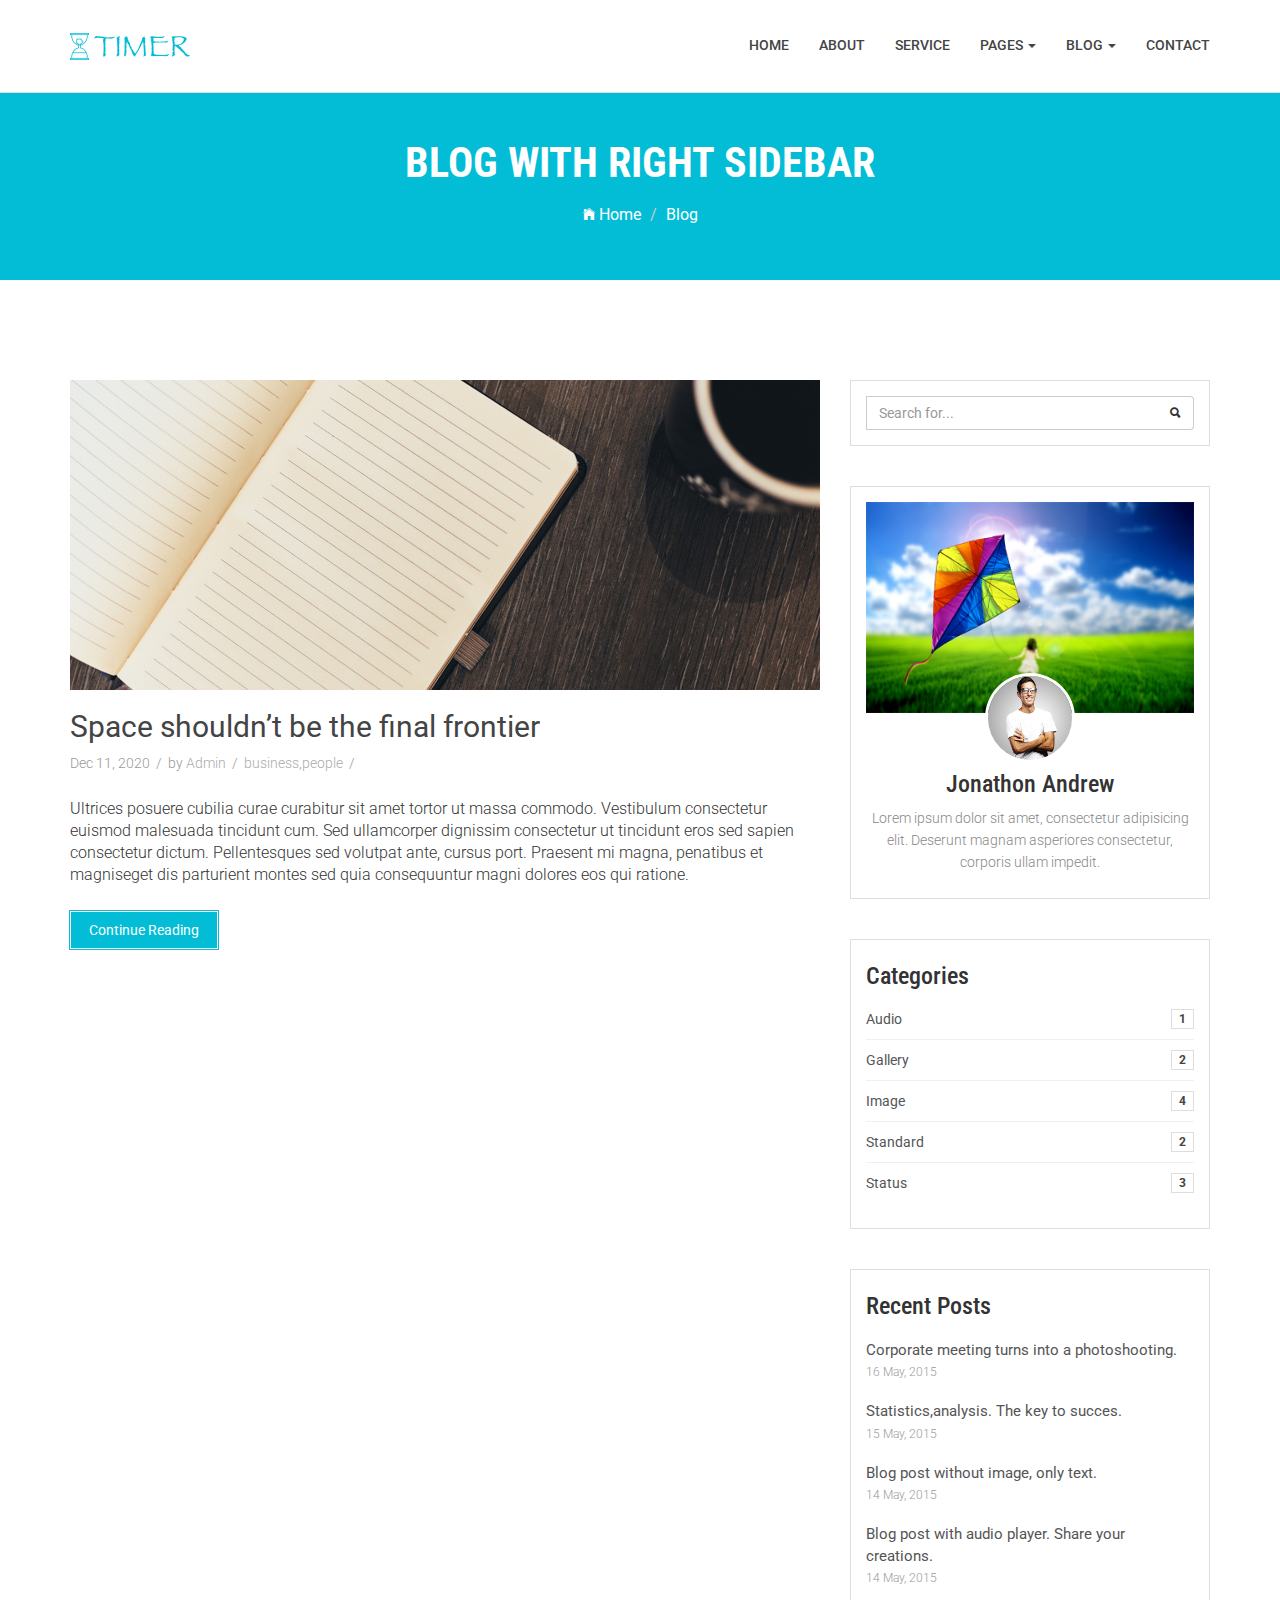
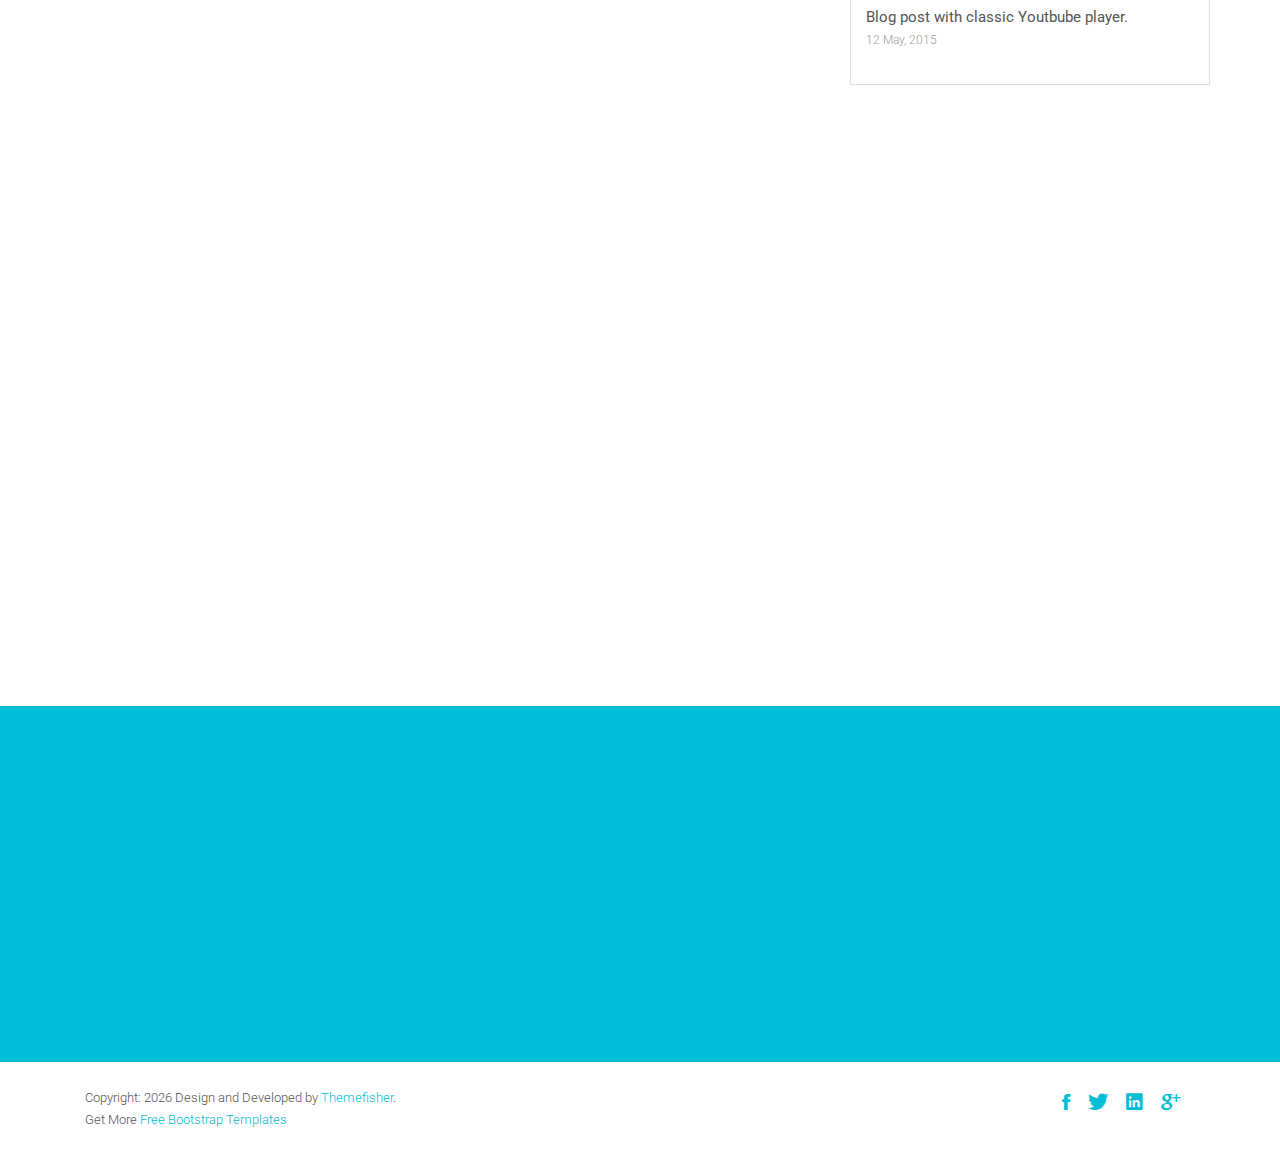
<file: blog-right-sidebar.html>
<!DOCTYPE html>
<html class="no-js">
    <head>
        <!-- Basic Page Needs
        ================================================== -->
        <meta charset="utf-8">
        <meta http-equiv="Content-Type" content="text/html; charset=utf-8">
        <link rel="icon" href="favicon.ico">
        <title>Timer Agency Template</title>
        <meta name="description" content="">
        <meta name="keywords" content="">
        <meta name="author" content="">
        <!-- Mobile Specific Metas
        ================================================== -->
        <meta name="format-detection" content="telephone=no">
        <meta name="viewport" content="width=device-width, initial-scale=1">

        
        <!-- Template CSS Files
        ================================================== -->
        <!-- Twitter Bootstrs CSS -->
        <link rel="stylesheet" href="plugins/bootstrap/bootstrap.min.css">
        <!-- Ionicons Fonts Css -->
        <link rel="stylesheet" href="plugins/ionicons/ionicons.min.css">
        <!-- animate css -->
        <link rel="stylesheet" href="plugins/animate-css/animate.css">
        <!-- Hero area slider css-->
        <link rel="stylesheet" href="plugins/slider/slider.css">
        <!-- owl craousel css -->
        <link rel="stylesheet" href="plugins/owl-carousel/owl.carousel.css">
        <link rel="stylesheet" href="plugins/owl-carousel/owl.theme.css">
        <!-- Fancybox -->
        <link rel="stylesheet" href="plugins/facncybox/jquery.fancybox.css">
        <!-- template main css file -->
        <link rel="stylesheet" href="css/style.css">
    </head>
    <body>


        <!--
        ==================================================
        Header Section Start
        ================================================== -->
        <header id="top-bar" class="navbar-fixed-top animated-header">
            <div class="container">
                <div class="navbar-header">
                    <!-- responsive nav button -->
                    <button type="button" class="navbar-toggle" data-toggle="collapse" data-target=".navbar-collapse">
                    <span class="sr-only">Toggle navigation</span>
                    <span class="icon-bar"></span>
                    <span class="icon-bar"></span>
                    <span class="icon-bar"></span>
                    </button>
                    <!-- /responsive nav button -->
                    
                    <!-- logo -->
                    <div class="navbar-brand">
                        <a href="index.html" >
                            <img src="images/logo.png" alt="">
                        </a>
                    </div>
                    <!-- /logo -->
                </div>
                <!-- main menu -->
                <nav class="collapse navbar-collapse navbar-right" role="navigation">
                    <div class="main-menu">
                        <ul class="nav navbar-nav navbar-right">
                            <li>
                                <a href="index.html" >Home</a>
                            </li>
                            <li><a href="about.html">About</a></li>
                            <li><a href="service.html">Service</a></li>
                            <li class="dropdown">
                                <a href="#" class="dropdown-toggle" data-toggle="dropdown">Pages <span class="caret"></span></a>
                                <div class="dropdown-menu">
                                    <ul>
                                        <li><a href="404.html">404 Page</a></li>
                                        <li><a href="gallery.html">Gallery</a></li>
                                    </ul>
                                </div>
                            </li>
                            <li class="dropdown">
                                <a href="#" class="dropdown-toggle" data-toggle="dropdown">Blog <span class="caret"></span></a>
                                <div class="dropdown-menu">
                                    <ul>
                                        <li><a href="blog-fullwidth.html">Blog Full</a></li>
                                        <li><a href="blog-left-sidebar.html">Blog Left sidebar</a></li>
                                        <li><a href="blog-right-sidebar.html">Blog Right sidebar</a></li>
                                    </ul>
                                </div>
                            </li>
                            <li><a href="contact.html">Contact</a></li>
                        </ul>
                    </div>
                </nav>
                <!-- /main nav -->
            </div>
        </header>
        

        <!-- 
        ================================================== 
            Global Page Section Start
        ================================================== -->
        <section class="global-page-header">
            <div class="container">
                <div class="row">
                    <div class="col-md-12">
                        <div class="block">
                            <h2>Blog with right sidebar</h2>
                            <ol class="breadcrumb">
                                <li>
                                    <a href="index.html">
                                        <i class="ion-ios-home"></i>
                                        Home
                                    </a>
                                </li>
                                <li class="active">Blog</li>
                            </ol>
                        </div>
                    </div>
                </div>
            </div>
        </section>


<!--=============================================
=            Blog With Right Sidebar            =
==============================================-->
<section id="blog-full-width">
    <div class="container">
        <div class="row">
            <div class="col-md-8">
                <article class="wow fadeInDown" data-wow-delay=".3s" data-wow-duration="500ms">
                    <div class="blog-post-image">
                        <a href="post-fullwidth.html"><img class="img-responsive" src="images/blog/post-1.jpg" alt="" /></a>
                    </div>
                    <div class="blog-content">
                        <h2 class="blogpost-title">
                        <a href="post-fullwidth.html">Space shouldn’t be the final frontier</a>
                        </h2>
                        <div class="blog-meta">
                            <span>Dec 11, 2020</span>
                            <span>by <a href="">Admin</a></span>
                            <span><a href="">business</a>,<a href="">people</a></span>
                        </div>
                        <p>Ultrices posuere cubilia curae curabitur sit amet tortor ut massa commodo. Vestibulum consectetur euismod malesuada tincidunt cum. Sed ullamcorper dignissim consectetur ut tincidunt eros sed sapien consectetur dictum. Pellentesques sed volutpat ante, cursus port. Praesent mi magna, penatibus et magniseget dis parturient montes sed quia consequuntur magni dolores eos qui ratione.
                        </p>
                        <a href="single-post.html" class="btn btn-dafault btn-details">Continue Reading</a>
                    </div>
                    
                </article>
                <article class="wow fadeInDown" data-wow-delay=".5s" data-wow-duration="500ms">
                    <div class="blog-post-image">
                        <a href="post-fullwidth.html"><img class="img-responsive" src="images/blog/post-2.jpg" alt="" /></a>
                    </div>
                    <div class="blog-content">
                        <h2 class="blogpost-title">
                        <a href="post-fullwidth.html">Space shouldn’t be the final frontier</a>
                        </h2>
                        <div class="blog-meta">
                            <span>Dec 11, 2020</span>
                            <span>by <a href="">Admin</a></span>
                            <span><a href="">business</a>,<a href="">people</a></span>
                        </div>
                        <p>Ultrices posuere cubilia curae curabitur sit amet tortor ut massa commodo. Vestibulum consectetur euismod malesuada tincidunt cum. Sed ullamcorper dignissim consectetur ut tincidunt eros sed sapien consectetur dictum. Pellentesques sed volutpat ante, cursus port. Praesent mi magna, penatibus et magniseget dis parturient montes sed quia consequuntur magni dolores eos qui ratione.
                        </p>
                        <a href="single-post.html" class="btn btn-dafault btn-details">Continue Reading</a>
                    </div>
                    
                </article>
                <article class="wow fadeInDown" data-wow-delay=".7s" data-wow-duration="500ms">
                    <div class="blog-post-image">
                        <a href="post-fullwidth.html"><img class="img-responsive" src="images/blog/post-3.jpg" alt="" /></a>
                    </div>
                    <div class="blog-content">
                        <h2 class="blogpost-title">
                        <a href="post-fullwidth.html">Space shouldn’t be the final frontier</a>
                        </h2>
                        <div class="blog-meta">
                            <span>Dec 11, 2020</span>
                            <span>by <a href="">Admin</a></span>
                            <span><a href="">business</a>,<a href="">people</a></span>
                        </div>
                        <p>Ultrices posuere cubilia curae curabitur sit amet tortor ut massa commodo. Vestibulum consectetur euismod malesuada tincidunt cum. Sed ullamcorper dignissim consectetur ut tincidunt eros sed sapien consectetur dictum. Pellentesques sed volutpat ante, cursus port. Praesent mi magna, penatibus et magniseget dis parturient montes sed quia consequuntur magni dolores eos qui ratione.
                        </p>
                        <a href="single-post.html" class="btn btn-dafault btn-details">Continue Reading</a>
                    </div>
                    
                </article>
            </div>
            <!-- Sidebar -->
            <div class="col-md-4">
                <div class="sidebar">
                    <div class="search widget">
                        <form action="" method="get" class="searchform" role="search">
                            <div class="input-group">
                                <input type="text" class="form-control" placeholder="Search for...">
                                <span class="input-group-btn">
                                    <button class="btn btn-default" type="button"> <i class="ion-search"></i> </button>
                                </span>
                                </div><!-- /input-group -->
                            </form>
                        </div>
                        <div class="author widget">
                            <img class="img-responsive" src="images/author/author-bg.jpg">
                            <div class="author-body text-center">
                                <div class="author-img">
                                    <img src="images/author/author.jpg">
                                </div>
                                <div class="author-bio">
                                    <h3>Jonathon Andrew</h3>
                                    <p>Lorem ipsum dolor sit amet, consectetur adipisicing elit. Deserunt magnam asperiores consectetur, corporis ullam impedit.</p>
                                </div>
                            </div>
                        </div>
                        <div class="categories widget">
                            <h3 class="widget-head">Categories</h3>
                            <ul>
                                <li>
                                    <a href="">Audio</a> <span class="badge">1</span>
                                </li>
                                <li>
                                    <a href="">Gallery</a> <span class="badge">2</span>
                                </li>
                                <li>
                                    <a href="">Image</a> <span class="badge">4</span>
                                </li>
                                <li>
                                    <a href="">Standard</a> <span class="badge">2</span>
                                </li>
                                <li>
                                    <a href="">Status</a> <span class="badge">3</span>
                                </li>
                            </ul>
                        </div>
                        
                        <div class="recent-post widget">
                            <h3>Recent Posts</h3>
                            
                            <ul>
                                <li>
                                    <a href="#">Corporate meeting turns into a photoshooting.</a><br>
                                    <time>16 May, 2015</time>
                                </li>
                                <li>
                                    <a href="#">Statistics,analysis. The key to succes.</a><br>
                                    <time>15 May, 2015</time>
                                </li>
                                <li>
                                    <a href="#">Blog post without image, only text.</a><br>
                                    <time>14 May, 2015</time>
                                </li>
                                <li>
                                    <a href="#">Blog post with audio player. Share your creations.</a><br>
                                    <time>14 May, 2015</time>
                                </li>
                                <li>
                                    <a href="#">Blog post with classic Youtbube player.</a><br>
                                    <time>12 May, 2015</time>
                                </li>
                            </ul>
                            
                        </div>
                        
                    </div>
                </div>
            </div>
        </div>
</section>    




            <!--
            ==================================================
            Call To Action Section Start
            ================================================== -->
            <section id="call-to-action">
                <div class="container">
                    <div class="row">
                        <div class="col-md-12">
                            <div class="block">
                                <h2 class="title wow fadeInDown" data-wow-delay=".3s" data-wow-duration="500ms">SO WHAT YOU THINK ?</h1>
                                <p class="wow fadeInDown" data-wow-delay=".5s" data-wow-duration="500ms">Lorem ipsum dolor sit amet, consectetur adipisicing elit. Nobis,<br>possimus commodi, fugiat magnam temporibus vero magni recusandae? Dolore, maxime praesentium.</p>
                                <a href="contact.html" class="btn btn-default btn-contact wow fadeInDown" data-wow-delay=".7s" data-wow-duration="500ms">Contact With Me</a>
                            </div>
                        </div>
                        
                    </div>
                </div>
            </section>

            <!--
            ==================================================
            Footer Section Start
            ================================================== -->
            <footer id="footer">
                <div class="container">
                    <div class="col-md-8">
                        <p class="copyright">Copyright: <span><script>document.write(new Date().getFullYear())</script></span> Design and Developed by <a href="http://www.Themefisher.com" target="_blank">Themefisher</a>. <br> 
                            Get More 
                            <a href="https://themefisher.com/free-bootstrap-templates/" target="_blank">
                                Free Bootstrap Templates
                            </a>
                        </p>
                    </div>
                    <div class="col-md-4">
                        <!-- Social Media -->
                        <ul class="social">
                            <li>
                                <a href="http://wwww.fb.com/themefisher" class="Facebook">
                                    <i class="ion-social-facebook"></i>
                                </a>
                            </li>
                            <li>
                                <a href="http://wwww.twitter.com/themefisher" class="Twitter">
                                    <i class="ion-social-twitter"></i>
                                </a>
                            </li>
                            <li>
                                <a href="#" class="Linkedin">
                                    <i class="ion-social-linkedin"></i>
                                </a>
                            </li>
                            <li>
                                <a href="http://wwww.fb.com/themefisher" class="Google Plus">
                                    <i class="ion-social-googleplus"></i>
                                </a>
                            </li>
                        </ul>
                    </div>
                </div>
            </footer> <!-- /#footer -->

	<!-- Template Javascript Files
	================================================== -->
	<!-- jquery -->
	<script src="plugins/jQurey/jquery.min.js"></script>
	<!-- Form Validation -->
    <script src="plugins/form-validation/jquery.form.js"></script> 
    <script src="plugins/form-validation/jquery.validate.min.js"></script>
	<!-- owl carouserl js -->
	<script src="plugins/owl-carousel/owl.carousel.min.js"></script>
	<!-- bootstrap js -->
	<script src="plugins/bootstrap/bootstrap.min.js"></script>
	<!-- wow js -->
	<script src="plugins/wow-js/wow.min.js"></script>
	<!-- slider js -->
	<script src="plugins/slider/slider.js"></script>
	<!-- Fancybox -->
	<script src="plugins/facncybox/jquery.fancybox.js"></script>
	<!-- template main js -->
	<script src="js/main.js"></script>
 	</body>
</html>
</file>
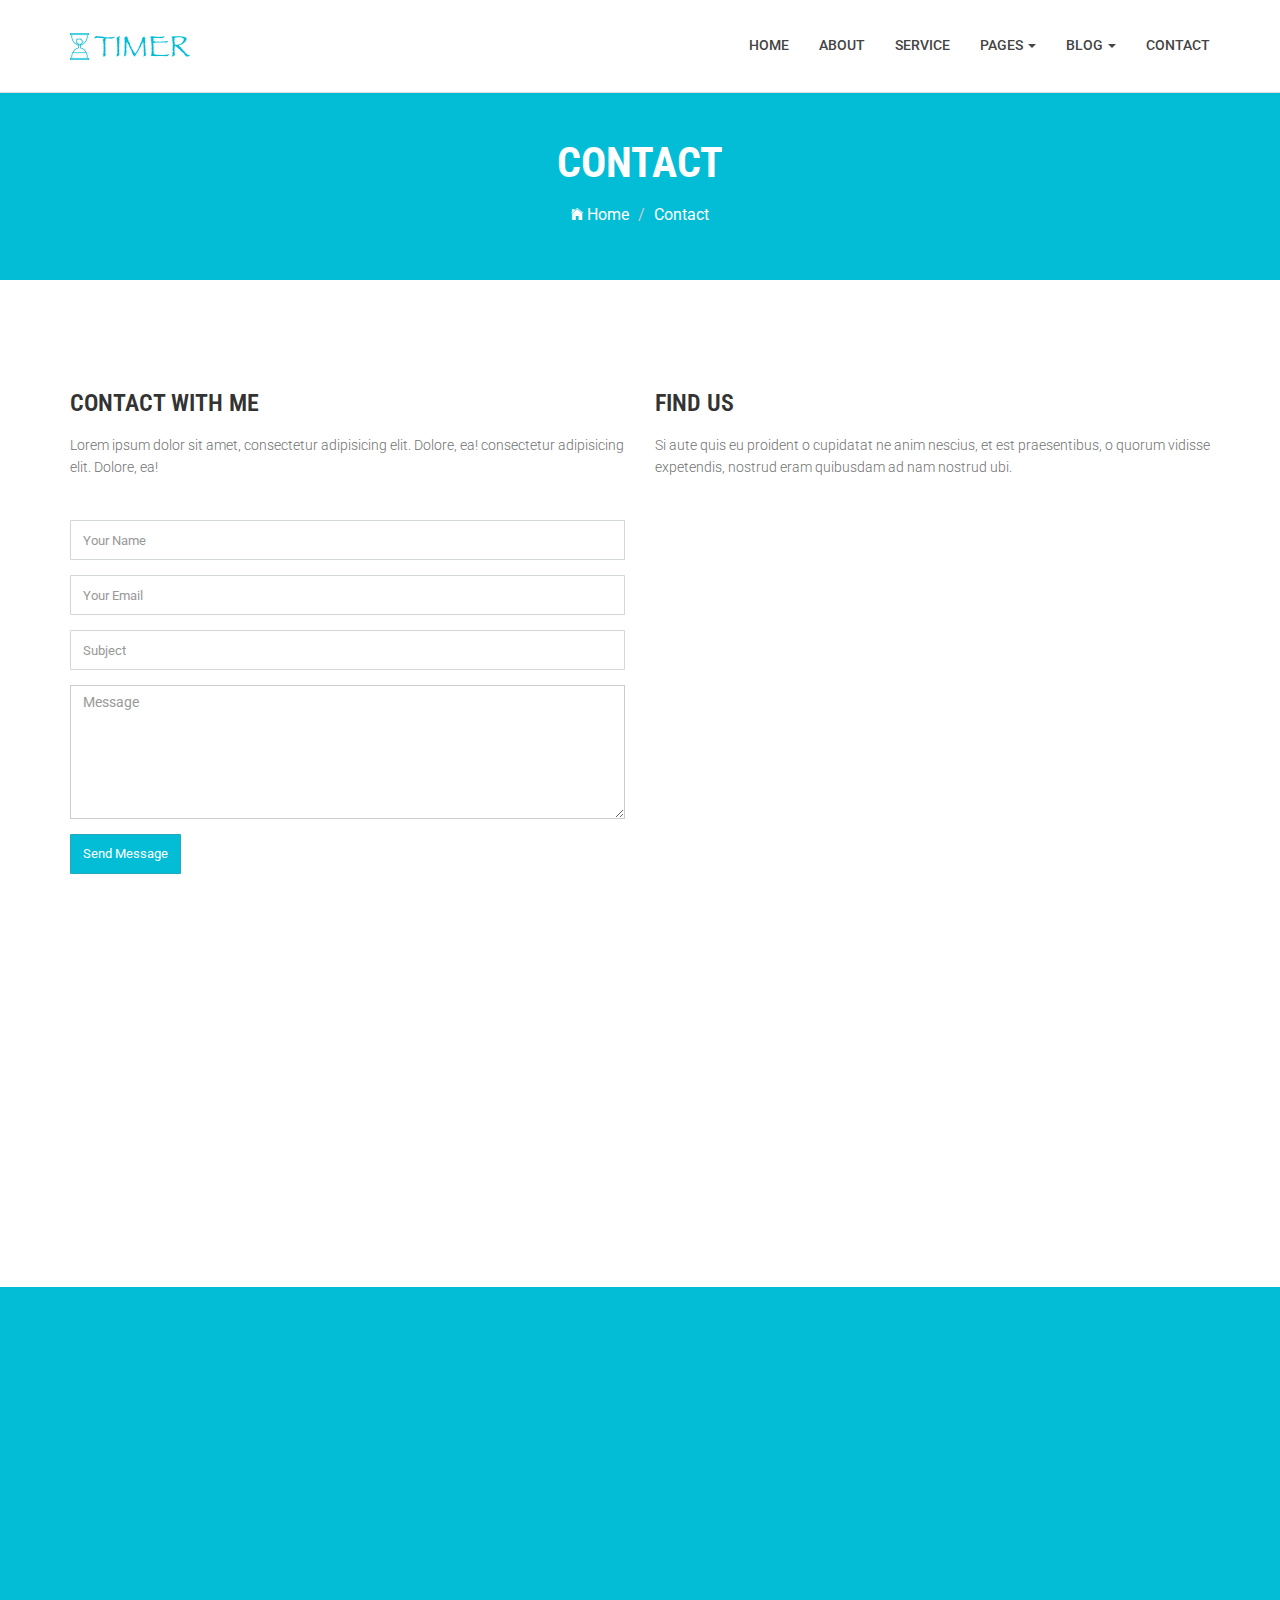
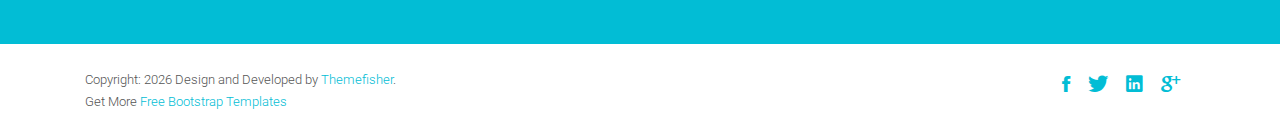
<file: contact.html>
<!DOCTYPE html>
<html class="no-js">
    <head>
        <!-- Basic Page Needs
        ================================================== -->
        <meta charset="utf-8">
        <meta http-equiv="Content-Type" content="text/html; charset=utf-8">
        <link rel="icon" href="favicon.ico">
        <title>Timer Agency Template</title>
        <meta name="description" content="">
        <meta name="keywords" content="">
        <meta name="author" content="">
        <!-- Mobile Specific Metas
        ================================================== -->
        <meta name="format-detection" content="telephone=no">
        <meta name="viewport" content="width=device-width, initial-scale=1">

        
        <!-- Template CSS Files
        ================================================== -->
        <!-- Twitter Bootstrs CSS -->
        <link rel="stylesheet" href="plugins/bootstrap/bootstrap.min.css">
        <!-- Ionicons Fonts Css -->
        <link rel="stylesheet" href="plugins/ionicons/ionicons.min.css">
        <!-- animate css -->
        <link rel="stylesheet" href="plugins/animate-css/animate.css">
        <!-- Hero area slider css-->
        <link rel="stylesheet" href="plugins/slider/slider.css">
        <!-- owl craousel css -->
        <link rel="stylesheet" href="plugins/owl-carousel/owl.carousel.css">
        <link rel="stylesheet" href="plugins/owl-carousel/owl.theme.css">
        <!-- Fancybox -->
        <link rel="stylesheet" href="plugins/facncybox/jquery.fancybox.css">
        <!-- template main css file -->
        <link rel="stylesheet" href="css/style.css">
    </head>
    <body>


        <!--
        ==================================================
        Header Section Start
        ================================================== -->
        <header id="top-bar" class="navbar-fixed-top animated-header">
            <div class="container">
                <div class="navbar-header">
                    <!-- responsive nav button -->
                    <button type="button" class="navbar-toggle" data-toggle="collapse" data-target=".navbar-collapse">
                    <span class="sr-only">Toggle navigation</span>
                    <span class="icon-bar"></span>
                    <span class="icon-bar"></span>
                    <span class="icon-bar"></span>
                    </button>
                    <!-- /responsive nav button -->
                    
                    <!-- logo -->
                    <div class="navbar-brand">
                        <a href="index.html" >
                            <img src="images/logo.png" alt="">
                        </a>
                    </div>
                    <!-- /logo -->
                </div>
                <!-- main menu -->
                <nav class="collapse navbar-collapse navbar-right" role="navigation">
                    <div class="main-menu">
                        <ul class="nav navbar-nav navbar-right">
                            <li>
                                <a href="index.html" >Home</a>
                            </li>
                            <li><a href="about.html">About</a></li>
                            <li><a href="service.html">Service</a></li>
                            <li class="dropdown">
                                <a href="#" class="dropdown-toggle" data-toggle="dropdown">Pages <span class="caret"></span></a>
                                <div class="dropdown-menu">
                                    <ul>
                                        <li><a href="404.html">404 Page</a></li>
                                        <li><a href="gallery.html">Gallery</a></li>
                                    </ul>
                                </div>
                            </li>
                            <li class="dropdown">
                                <a href="#" class="dropdown-toggle" data-toggle="dropdown">Blog <span class="caret"></span></a>
                                <div class="dropdown-menu">
                                    <ul>
                                        <li><a href="blog-fullwidth.html">Blog Full</a></li>
                                        <li><a href="blog-left-sidebar.html">Blog Left sidebar</a></li>
                                        <li><a href="blog-right-sidebar.html">Blog Right sidebar</a></li>
                                    </ul>
                                </div>
                            </li>
                            <li><a href="contact.html">Contact</a></li>
                        </ul>
                    </div>
                </nav>
                <!-- /main nav -->
            </div>
        </header>
        

        <!-- 
        ================================================== 
            Global Page Section Start
        ================================================== -->
        <section class="global-page-header">
            <div class="container">
                <div class="row">
                    <div class="col-md-12">
                        <div class="block">
                            <h2>Contact</h2>
                            <ol class="breadcrumb">
                                <li>
                                    <a href="index.html">
                                        <i class="ion-ios-home"></i>
                                        Home
                                    </a>
                                </li>
                                <li class="active">Contact</li>
                            </ol>
                        </div>
                    </div>
                </div>
            </div>
        </section>


<!-- 
================================================== 
    Contact Section Start
================================================== -->
<section id="contact-section">
    <div class="container">
        <div class="row">
            <div class="col-md-6">
                <div class="block">
                    <h2 class="subtitle wow fadeInDown" data-wow-duration="500ms" data-wow-delay=".3s">Contact With Me</h2>
                    <p class="subtitle-des wow fadeInDown" data-wow-duration="500ms" data-wow-delay=".5s">
                        Lorem ipsum dolor sit amet, consectetur adipisicing elit. Dolore, ea!
                         consectetur adipisicing elit. Dolore, ea!
                    </p>
                    <div class="contact-form">
                        <form id="contact-form" method="#" action="#" role="form">
                
                            <div class="form-group wow fadeInDown" data-wow-duration="500ms" data-wow-delay=".6s">
                                <input type="text" placeholder="Your Name" class="form-control" name="name" id="name">
                            </div>
                            
                            <div class="form-group wow fadeInDown" data-wow-duration="500ms" data-wow-delay=".8s">
                                <input type="email" placeholder="Your Email" class="form-control" name="email" id="email" >
                            </div>
                            
                            <div class="form-group wow fadeInDown" data-wow-duration="500ms" data-wow-delay="1s">
                                <input type="text" placeholder="Subject" class="form-control" name="subject" id="subject">
                            </div>
                            
                            <div class="form-group wow fadeInDown" data-wow-duration="500ms" data-wow-delay="1.2s">
                                <textarea rows="6" placeholder="Message" class="form-control" name="message" id="message"></textarea>    
                            </div>
                            
                            <div id="success" class="success">
                                Thank you. The Mailman is on His Way :)
                            </div>
                            
                            <div id="error" class="error">
                                Sorry, don't know what happened. Try later :(
                            </div>
                            
                            <div id="submit" class="wow fadeInDown" data-wow-duration="500ms" data-wow-delay="1.4s">
                                <input type="submit" id="contact-submit" class="btn btn-default btn-send" value="Send Message">
                            </div>                      
                        </form>
                    </div>
                </div>
            </div>
            <div class="col-md-6">
                 <div class="map-area">
                    <h2 class="subtitle  wow fadeInDown" data-wow-duration="500ms" data-wow-delay=".3s">Find Us</h2>
                    <p class="subtitle-des wow fadeInDown" data-wow-duration="500ms" data-wow-delay=".5s">
                        Si aute quis eu proident o cupidatat ne anim nescius, et est praesentibus, o quorum vidisse expetendis, nostrud eram quibusdam ad nam nostrud ubi.
                        
                    </p>
                    <div class="map">
                        <iframe src="https://www.google.com/maps/embed?pb=!1m18!1m12!1m3!1d3651.277552998015!2d90.3678744!3d23.773128800000002!2m3!1f0!2f0!3f0!3m2!1i1024!2i768!4f13.1!3m3!1m2!1s0x3755c0ae4adf3cb9%3A0x7f2cf443b764e4a4!2sShishu+Mela!5e0!3m2!1sen!2s!4v1435516022247" width="100%" height="400" frameborder="0" style="border:0" allowfullscreen></iframe>
                        
                    </div>
                </div>
            </div>
        </div>
        <div class="row address-details">
            <div class="col-md-3">
                <div class="address wow fadeInLeft" data-wow-duration="500ms" data-wow-delay=".3s">
                    <i class="ion-ios-location-outline"></i>
                    <h5>125 , Kings Street,Melbourne <br>United Kingdom,600562</h5>
                </div>
            </div>
            <div class="col-md-3">
                <div class="address wow fadeInLeft" data-wow-duration="500ms" data-wow-delay=".5s">
                    <i class="ion-ios-location-outline"></i>
                    <h5>125 , Kings Street,Melbourne <br>United Kingdom,600562</h5>
                </div>
            </div>
            <div class="col-md-3">
                <div class="email wow fadeInLeft" data-wow-duration="500ms" data-wow-delay=".7s">
                    <i class="ion-ios-email-outline"></i>
                    <p>support@themefisher.com<br>support@themefisher.com</p>
                </div>
            </div>
            <div class="col-md-3">
                <div class="phone wow fadeInLeft" data-wow-duration="500ms" data-wow-delay=".9s">
                    <i class="ion-ios-telephone-outline"></i>
                    <p>+07 052 245 022<br>+07 999 999 999</p>
                </div>
            </div>
        </div>
    </div>
</section>  




            <!--
            ==================================================
            Call To Action Section Start
            ================================================== -->
            <section id="call-to-action">
                <div class="container">
                    <div class="row">
                        <div class="col-md-12">
                            <div class="block">
                                <h2 class="title wow fadeInDown" data-wow-delay=".3s" data-wow-duration="500ms">SO WHAT YOU THINK ?</h1>
                                <p class="wow fadeInDown" data-wow-delay=".5s" data-wow-duration="500ms">Lorem ipsum dolor sit amet, consectetur adipisicing elit. Nobis,<br>possimus commodi, fugiat magnam temporibus vero magni recusandae? Dolore, maxime praesentium.</p>
                                <a href="contact.html" class="btn btn-default btn-contact wow fadeInDown" data-wow-delay=".7s" data-wow-duration="500ms">Contact With Me</a>
                            </div>
                        </div>
                        
                    </div>
                </div>
            </section>

            <!--
            ==================================================
            Footer Section Start
            ================================================== -->
            <footer id="footer">
                <div class="container">
                    <div class="col-md-8">
                        <p class="copyright">Copyright: <span><script>document.write(new Date().getFullYear())</script></span> Design and Developed by <a href="http://www.Themefisher.com" target="_blank">Themefisher</a>. <br> 
                            Get More 
                            <a href="https://themefisher.com/free-bootstrap-templates/" target="_blank">
                                Free Bootstrap Templates
                            </a>
                        </p>
                    </div>
                    <div class="col-md-4">
                        <!-- Social Media -->
                        <ul class="social">
                            <li>
                                <a href="http://wwww.fb.com/themefisher" class="Facebook">
                                    <i class="ion-social-facebook"></i>
                                </a>
                            </li>
                            <li>
                                <a href="http://wwww.twitter.com/themefisher" class="Twitter">
                                    <i class="ion-social-twitter"></i>
                                </a>
                            </li>
                            <li>
                                <a href="#" class="Linkedin">
                                    <i class="ion-social-linkedin"></i>
                                </a>
                            </li>
                            <li>
                                <a href="http://wwww.fb.com/themefisher" class="Google Plus">
                                    <i class="ion-social-googleplus"></i>
                                </a>
                            </li>
                        </ul>
                    </div>
                </div>
            </footer> <!-- /#footer -->

	<!-- Template Javascript Files
	================================================== -->
	<!-- jquery -->
	<script src="plugins/jQurey/jquery.min.js"></script>
	<!-- Form Validation -->
    <script src="plugins/form-validation/jquery.form.js"></script> 
    <script src="plugins/form-validation/jquery.validate.min.js"></script>
	<!-- owl carouserl js -->
	<script src="plugins/owl-carousel/owl.carousel.min.js"></script>
	<!-- bootstrap js -->
	<script src="plugins/bootstrap/bootstrap.min.js"></script>
	<!-- wow js -->
	<script src="plugins/wow-js/wow.min.js"></script>
	<!-- slider js -->
	<script src="plugins/slider/slider.js"></script>
	<!-- Fancybox -->
	<script src="plugins/facncybox/jquery.fancybox.js"></script>
	<!-- template main js -->
	<script src="js/main.js"></script>
 	</body>
</html>
</file>
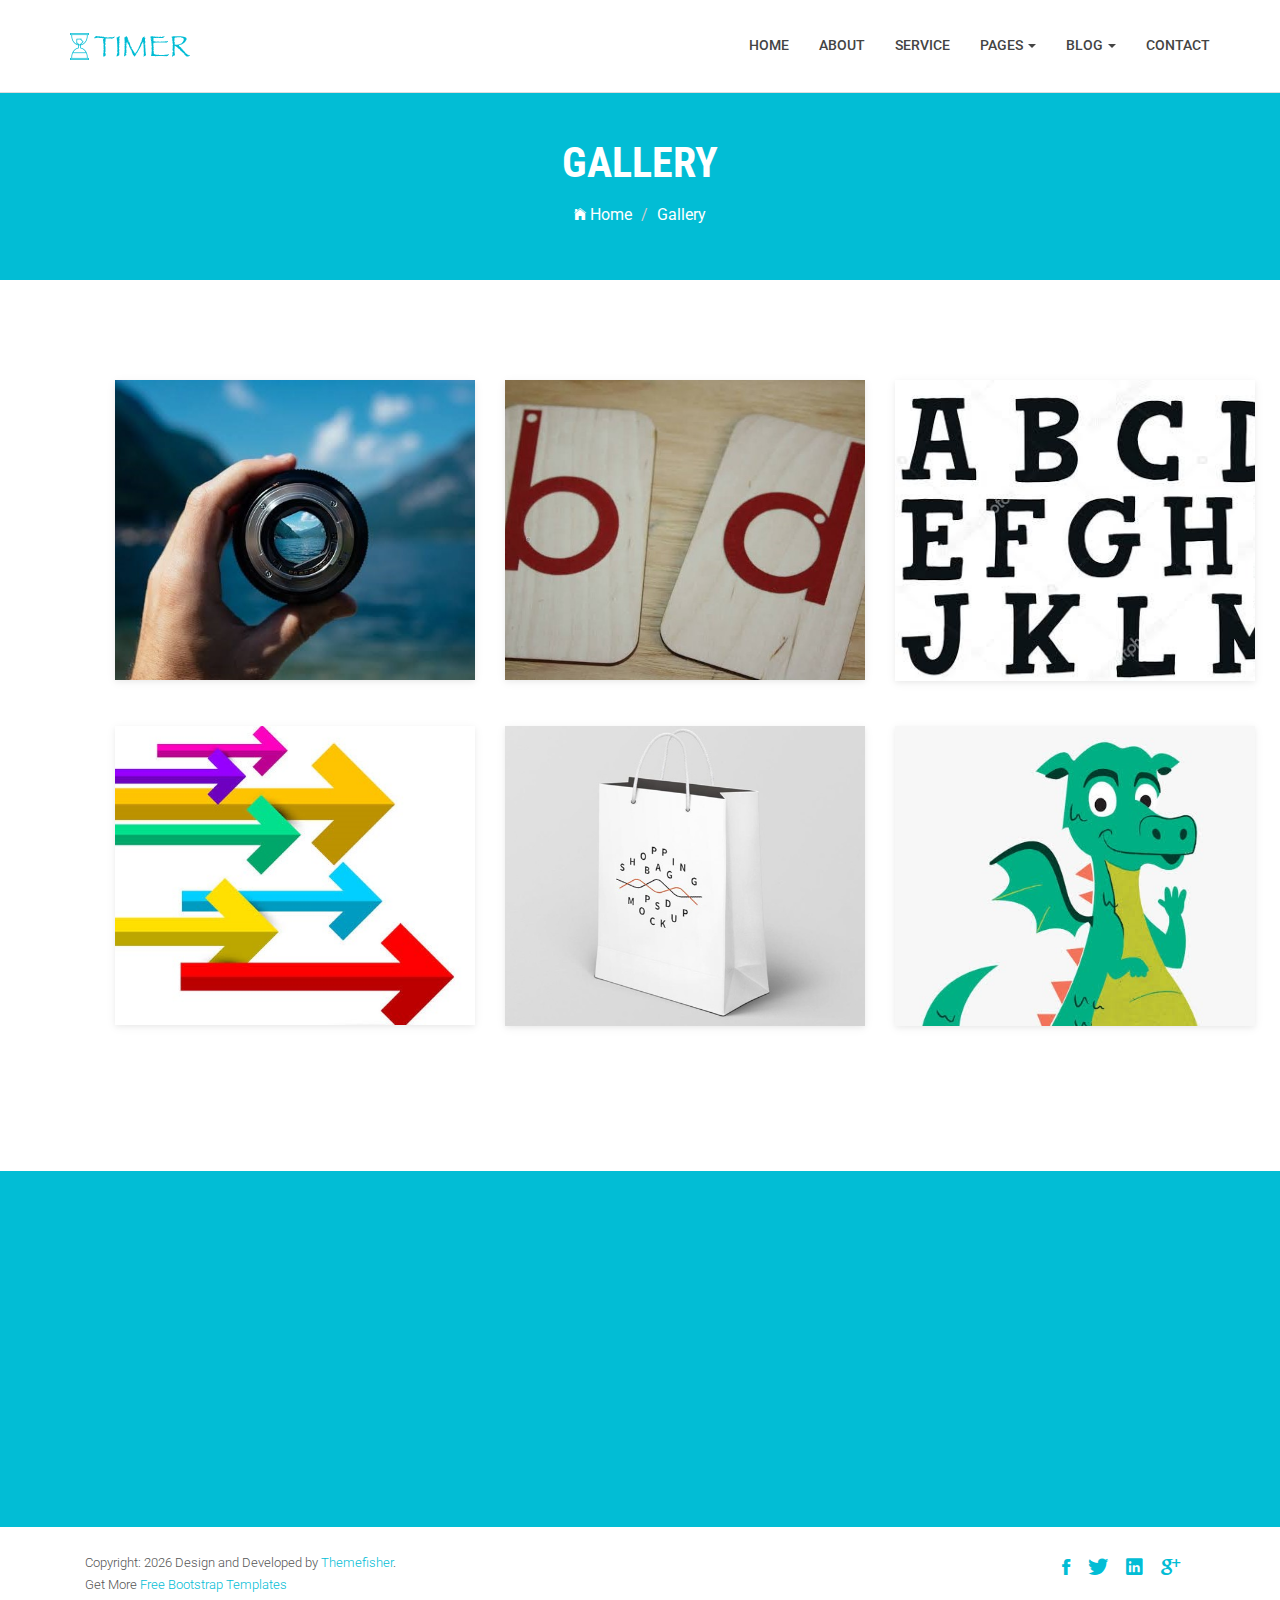
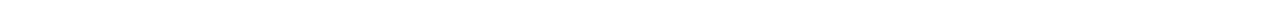
<file: gallery.html>
<!DOCTYPE html>
<html class="no-js">
    <head>
        <!-- Basic Page Needs
        ================================================== -->
        <meta charset="utf-8">
        <meta http-equiv="Content-Type" content="text/html; charset=utf-8">
        <link rel="icon" href="favicon.ico">
        <title>Timer Agency Template</title>
        <meta name="description" content="">
        <meta name="keywords" content="">
        <meta name="author" content="">
        <!-- Mobile Specific Metas
        ================================================== -->
        <meta name="format-detection" content="telephone=no">
        <meta name="viewport" content="width=device-width, initial-scale=1">

        
        <!-- Template CSS Files
        ================================================== -->
        <!-- Twitter Bootstrs CSS -->
        <link rel="stylesheet" href="plugins/bootstrap/bootstrap.min.css">
        <!-- Ionicons Fonts Css -->
        <link rel="stylesheet" href="plugins/ionicons/ionicons.min.css">
        <!-- animate css -->
        <link rel="stylesheet" href="plugins/animate-css/animate.css">
        <!-- Hero area slider css-->
        <link rel="stylesheet" href="plugins/slider/slider.css">
        <!-- owl craousel css -->
        <link rel="stylesheet" href="plugins/owl-carousel/owl.carousel.css">
        <link rel="stylesheet" href="plugins/owl-carousel/owl.theme.css">
        <!-- Fancybox -->
        <link rel="stylesheet" href="plugins/facncybox/jquery.fancybox.css">
        <!-- template main css file -->
        <link rel="stylesheet" href="css/style.css">
    </head>
    <body>


        <!--
        ==================================================
        Header Section Start
        ================================================== -->
        <header id="top-bar" class="navbar-fixed-top animated-header">
            <div class="container">
                <div class="navbar-header">
                    <!-- responsive nav button -->
                    <button type="button" class="navbar-toggle" data-toggle="collapse" data-target=".navbar-collapse">
                    <span class="sr-only">Toggle navigation</span>
                    <span class="icon-bar"></span>
                    <span class="icon-bar"></span>
                    <span class="icon-bar"></span>
                    </button>
                    <!-- /responsive nav button -->
                    
                    <!-- logo -->
                    <div class="navbar-brand">
                        <a href="index.html" >
                            <img src="images/logo.png" alt="">
                        </a>
                    </div>
                    <!-- /logo -->
                </div>
                <!-- main menu -->
                <nav class="collapse navbar-collapse navbar-right" role="navigation">
                    <div class="main-menu">
                        <ul class="nav navbar-nav navbar-right">
                            <li>
                                <a href="index.html" >Home</a>
                            </li>
                            <li><a href="about.html">About</a></li>
                            <li><a href="service.html">Service</a></li>
                            <li class="dropdown">
                                <a href="#" class="dropdown-toggle" data-toggle="dropdown">Pages <span class="caret"></span></a>
                                <div class="dropdown-menu">
                                    <ul>
                                        <li><a href="404.html">404 Page</a></li>
                                        <li><a href="gallery.html">Gallery</a></li>
                                    </ul>
                                </div>
                            </li>
                            <li class="dropdown">
                                <a href="#" class="dropdown-toggle" data-toggle="dropdown">Blog <span class="caret"></span></a>
                                <div class="dropdown-menu">
                                    <ul>
                                        <li><a href="blog-fullwidth.html">Blog Full</a></li>
                                        <li><a href="blog-left-sidebar.html">Blog Left sidebar</a></li>
                                        <li><a href="blog-right-sidebar.html">Blog Right sidebar</a></li>
                                    </ul>
                                </div>
                            </li>
                            <li><a href="contact.html">Contact</a></li>
                        </ul>
                    </div>
                </nav>
                <!-- /main nav -->
            </div>
        </header>
        

        <!-- 
        ================================================== 
            Global Page Section Start
        ================================================== -->
        <section class="global-page-header">
            <div class="container">
                <div class="row">
                    <div class="col-md-12">
                        <div class="block">
                            <h2>Gallery</h2>
                            <ol class="breadcrumb">
                                <li>
                                    <a href="index.html">
                                        <i class="ion-ios-home"></i>
                                        Home
                                    </a>
                                </li>
                                <li class="active">Gallery</li>
                            </ol>
                        </div>
                    </div>
                </div>
            </div>
        </section>


<!--=============================
=            Gallery            =
==============================-->
<section id="gallery" class="gallery">
    <div class="container">
        <div class="row">
            <div class="col-sm-4 col-xs-12">
                <figure class="wow fadeInLeft animated portfolio-item animated" data-wow-duration="500ms" data-wow-delay="0ms" style="visibility: visible; animation-duration: 300ms; -webkit-animation-duration: 300ms; animation-delay: 0ms; -webkit-animation-delay: 0ms; animation-name: fadeInLeft; -webkit-animation-name: fadeInLeft;">
                    <div class="img-wrapper">
                        <img src="images/portfolio/item-1.jpg" class="img-responsive" alt="this is a title">
                        <div class="overlay">
                            <div class="buttons">
                                <a rel="gallery" class="fancybox" href="images/portfolio/item-1.jpg">Demo</a>
                            </div>
                        </div>
                    </div>
                </figure>
            </div>
            <div class="col-sm-4 col-xs-12">
                <figure class="wow fadeInLeft animated animated" data-wow-duration="500ms" data-wow-delay="300ms" style="visibility: visible; animation-duration: 300ms; -webkit-animation-duration: 300ms; animation-delay: 300ms; -webkit-animation-delay: 300ms; animation-name: fadeInLeft; -webkit-animation-name: fadeInLeft;">
                    <div class="img-wrapper">
                        <img src="images/portfolio/item-2.jpg" class="img-responsive" alt="this is a title">
                        <div class="overlay">
                            <div class="buttons">
                                <a rel="gallery" class="fancybox" href="images/portfolio/item-2.jpg">Demo</a>
                            </div>
                        </div>
                    </div>
                </figure>
            </div>
            <div class="col-sm-4 col-xs-12">
                <figure class="wow fadeInLeft animated animated" data-wow-duration="500ms" data-wow-delay="500ms" style="visibility: visible; animation-duration: 300ms; -webkit-animation-duration: 300ms; animation-delay: 300ms; -webkit-animation-delay: 300ms; animation-name: fadeInLeft; -webkit-animation-name: fadeInLeft;">
                    <div class="img-wrapper">
                        <img src="images/portfolio/item-3.jpg" class="img-responsive" alt="">
                        <div class="overlay">
                            <div class="buttons">
                                <a rel="gallery" class="fancybox" href="images/portfolio/item-3.jpg">Demo</a>
                            </div>
                        </div>
                    </div>
                </figure>
            </div>
            <div class="col-sm-4 col-xs-12">
                <figure class="wow fadeInLeft animated" data-wow-duration="500ms" data-wow-delay="700ms" style="visibility: hidden; animation-duration: 300ms; -webkit-animation-duration: 300ms; animation-delay: 600ms; -webkit-animation-delay: 600ms; animation-name: none; -webkit-animation-name: none;">
                    <div class="img-wrapper">
                        <img src="images/portfolio/item-4.jpg" class="img-responsive" alt="">
                        <div class="overlay">
                            <div class="buttons">
                                <a rel="gallery" class="fancybox" href="images/portfolio/item-4.jpg">Demo</a>
                            </div>
                        </div>
                    </div>
                </figure>
            </div>
            <div class="col-sm-4 col-xs-12">
                <figure class="wow fadeInLeft animated" data-wow-duration="500ms" data-wow-delay="900ms" style="visibility: hidden; animation-duration: 300ms; -webkit-animation-duration: 300ms; animation-delay: 900ms; -webkit-animation-delay: 900ms; animation-name: none; -webkit-animation-name: none;">
                    <div class="img-wrapper">
                        <img src="images/portfolio/item-5.jpg" class="img-responsive" alt="">
                        <div class="overlay">
                            <div class="buttons">
                                <a rel="gallery" class="fancybox" href="images/portfolio/item-5.jpg">Demo</a>
                            </div>
                        </div>
                    </div>
                </figure>
            </div>
            <div class="col-sm-4 col-xs-12">
                <figure class="wow fadeInLeft animated" data-wow-duration="500ms" data-wow-delay="1100ms" style="visibility: hidden; animation-duration: 300ms; -webkit-animation-duration: 300ms; animation-delay: 1200ms; -webkit-animation-delay: 1200ms; animation-name: none; -webkit-animation-name: none;">
                    <div class="img-wrapper">
                        <img src="images/portfolio/item-6.jpg" class="img-responsive" alt="">
                        <div class="overlay">
                            <div class="buttons">
                                <a rel="gallery" class="fancybox" href="images/portfolio/item-6.jpg">Demo</a>
                            </div>
                        </div>
                    </div>
                </figure>
            </div>
        </div>
    </div>
</section>   



            
            <!--
            ==================================================
            Call To Action Section Start
            ================================================== -->
            <section id="call-to-action">
                <div class="container">
                    <div class="row">
                        <div class="col-md-12">
                            <div class="block">
                                <h2 class="title wow fadeInDown" data-wow-delay=".3s" data-wow-duration="500ms">SO WHAT YOU THINK ?</h1>
                                <p class="wow fadeInDown" data-wow-delay=".5s" data-wow-duration="500ms">Lorem ipsum dolor sit amet, consectetur adipisicing elit. Nobis,<br>possimus commodi, fugiat magnam temporibus vero magni recusandae? Dolore, maxime praesentium.</p>
                                <a href="contact.html" class="btn btn-default btn-contact wow fadeInDown" data-wow-delay=".7s" data-wow-duration="500ms">Contact With Me</a>
                            </div>
                        </div>
                        
                    </div>
                </div>
            </section>

            <!--
            ==================================================
            Footer Section Start
            ================================================== -->
            <footer id="footer">
                <div class="container">
                    <div class="col-md-8">
                        <p class="copyright">Copyright: <span><script>document.write(new Date().getFullYear())</script></span> Design and Developed by <a href="http://www.Themefisher.com" target="_blank">Themefisher</a>. <br> 
                            Get More 
                            <a href="https://themefisher.com/free-bootstrap-templates/" target="_blank">
                                Free Bootstrap Templates
                            </a>
                        </p>
                    </div>
                    <div class="col-md-4">
                        <!-- Social Media -->
                        <ul class="social">
                            <li>
                                <a href="http://wwww.fb.com/themefisher" class="Facebook">
                                    <i class="ion-social-facebook"></i>
                                </a>
                            </li>
                            <li>
                                <a href="http://wwww.twitter.com/themefisher" class="Twitter">
                                    <i class="ion-social-twitter"></i>
                                </a>
                            </li>
                            <li>
                                <a href="#" class="Linkedin">
                                    <i class="ion-social-linkedin"></i>
                                </a>
                            </li>
                            <li>
                                <a href="http://wwww.fb.com/themefisher" class="Google Plus">
                                    <i class="ion-social-googleplus"></i>
                                </a>
                            </li>
                        </ul>
                    </div>
                </div>
            </footer> <!-- /#footer -->

	<!-- Template Javascript Files
	================================================== -->
	<!-- jquery -->
	<script src="plugins/jQurey/jquery.min.js"></script>
	<!-- Form Validation -->
    <script src="plugins/form-validation/jquery.form.js"></script> 
    <script src="plugins/form-validation/jquery.validate.min.js"></script>
	<!-- owl carouserl js -->
	<script src="plugins/owl-carousel/owl.carousel.min.js"></script>
	<!-- bootstrap js -->
	<script src="plugins/bootstrap/bootstrap.min.js"></script>
	<!-- wow js -->
	<script src="plugins/wow-js/wow.min.js"></script>
	<!-- slider js -->
	<script src="plugins/slider/slider.js"></script>
	<!-- Fancybox -->
	<script src="plugins/facncybox/jquery.fancybox.js"></script>
	<!-- template main js -->
	<script src="js/main.js"></script>
 	</body>
</html>
</file>
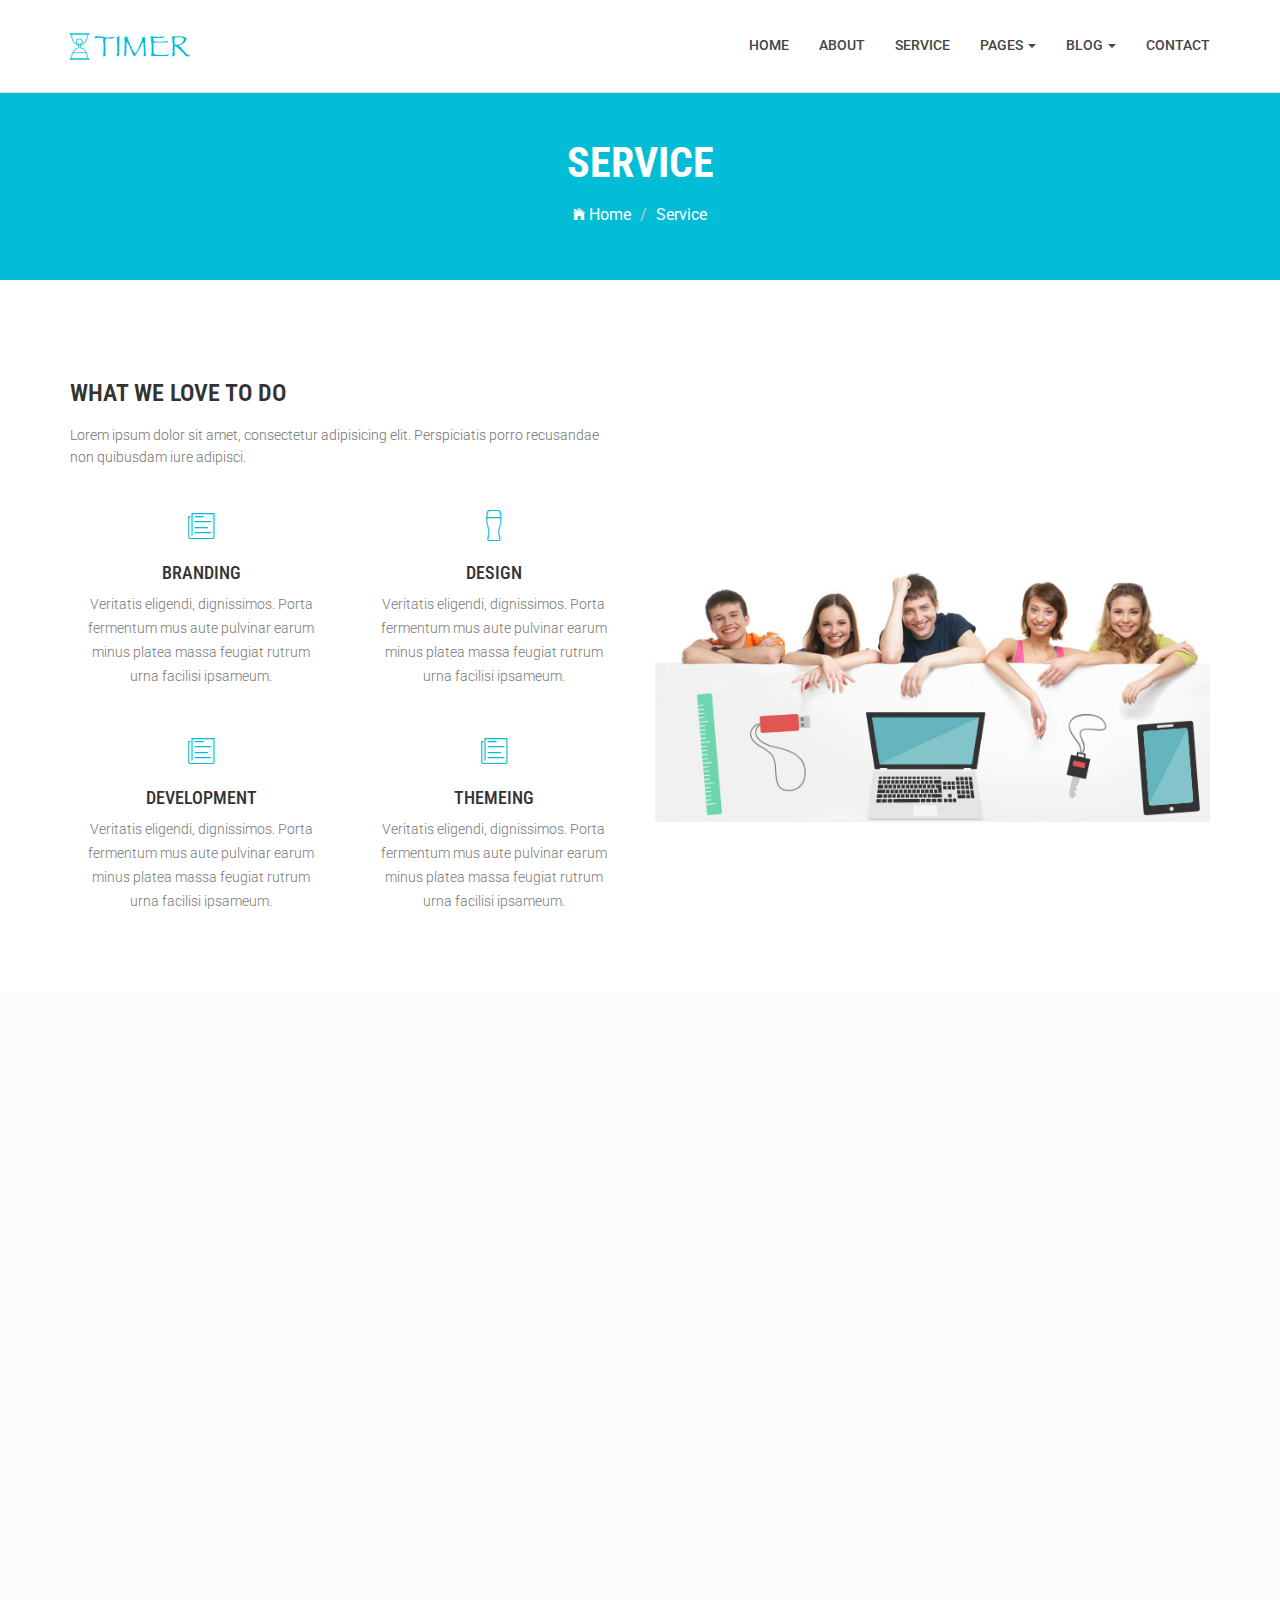
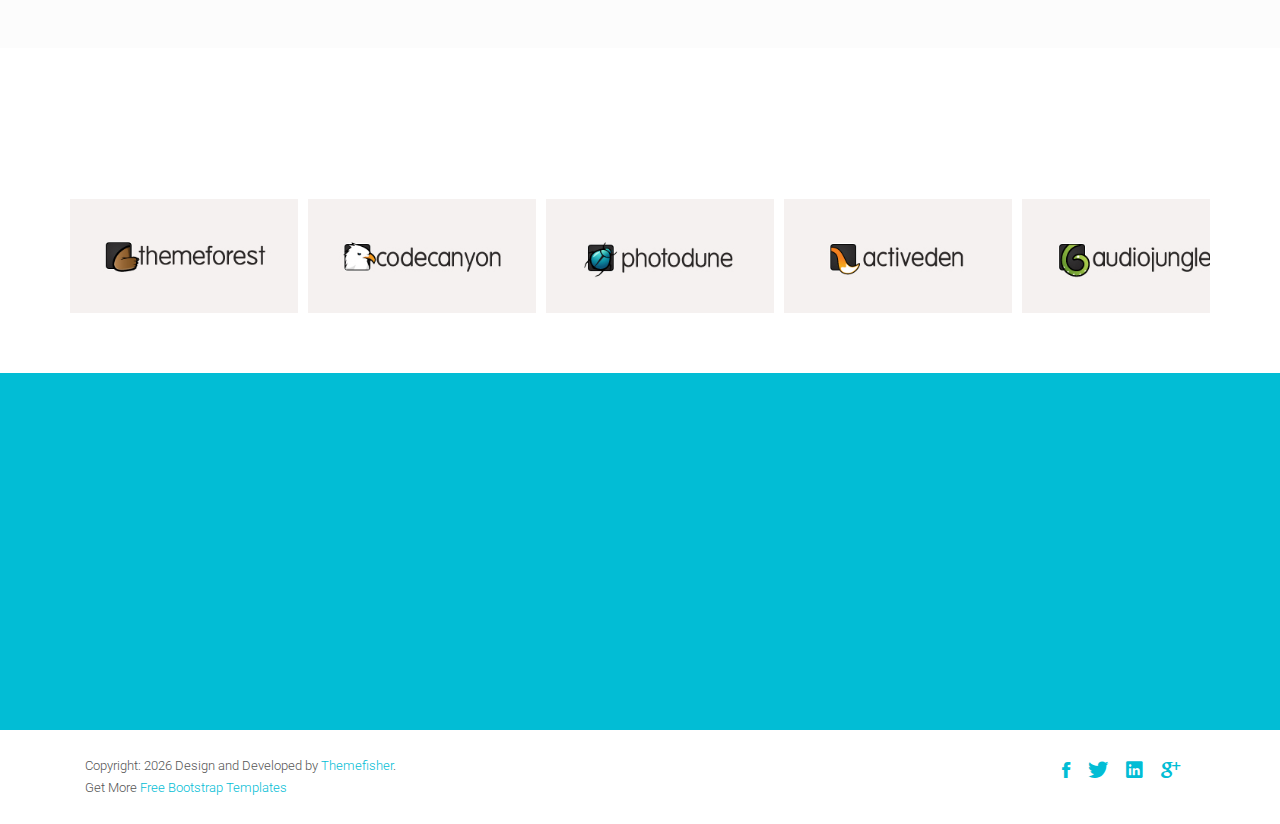
<file: service.html>
<!DOCTYPE html>
<html class="no-js">
    <head>
        <!-- Basic Page Needs
        ================================================== -->
        <meta charset="utf-8">
        <meta http-equiv="Content-Type" content="text/html; charset=utf-8">
        <link rel="icon" href="favicon.ico">
        <title>Timer Agency Template</title>
        <meta name="description" content="">
        <meta name="keywords" content="">
        <meta name="author" content="">
        <!-- Mobile Specific Metas
        ================================================== -->
        <meta name="format-detection" content="telephone=no">
        <meta name="viewport" content="width=device-width, initial-scale=1">

        
        <!-- Template CSS Files
        ================================================== -->
        <!-- Twitter Bootstrs CSS -->
        <link rel="stylesheet" href="plugins/bootstrap/bootstrap.min.css">
        <!-- Ionicons Fonts Css -->
        <link rel="stylesheet" href="plugins/ionicons/ionicons.min.css">
        <!-- animate css -->
        <link rel="stylesheet" href="plugins/animate-css/animate.css">
        <!-- Hero area slider css-->
        <link rel="stylesheet" href="plugins/slider/slider.css">
        <!-- owl craousel css -->
        <link rel="stylesheet" href="plugins/owl-carousel/owl.carousel.css">
        <link rel="stylesheet" href="plugins/owl-carousel/owl.theme.css">
        <!-- Fancybox -->
        <link rel="stylesheet" href="plugins/facncybox/jquery.fancybox.css">
        <!-- template main css file -->
        <link rel="stylesheet" href="css/style.css">
    </head>
    <body>


        <!--
        ==================================================
        Header Section Start
        ================================================== -->
        <header id="top-bar" class="navbar-fixed-top animated-header">
            <div class="container">
                <div class="navbar-header">
                    <!-- responsive nav button -->
                    <button type="button" class="navbar-toggle" data-toggle="collapse" data-target=".navbar-collapse">
                    <span class="sr-only">Toggle navigation</span>
                    <span class="icon-bar"></span>
                    <span class="icon-bar"></span>
                    <span class="icon-bar"></span>
                    </button>
                    <!-- /responsive nav button -->
                    
                    <!-- logo -->
                    <div class="navbar-brand">
                        <a href="index.html" >
                            <img src="images/logo.png" alt="">
                        </a>
                    </div>
                    <!-- /logo -->
                </div>
                <!-- main menu -->
                <nav class="collapse navbar-collapse navbar-right" role="navigation">
                    <div class="main-menu">
                        <ul class="nav navbar-nav navbar-right">
                            <li>
                                <a href="index.html" >Home</a>
                            </li>
                            <li><a href="about.html">About</a></li>
                            <li><a href="service.html">Service</a></li>
                            <li class="dropdown">
                                <a href="#" class="dropdown-toggle" data-toggle="dropdown">Pages <span class="caret"></span></a>
                                <div class="dropdown-menu">
                                    <ul>
                                        <li><a href="404.html">404 Page</a></li>
                                        <li><a href="gallery.html">Gallery</a></li>
                                    </ul>
                                </div>
                            </li>
                            <li class="dropdown">
                                <a href="#" class="dropdown-toggle" data-toggle="dropdown">Blog <span class="caret"></span></a>
                                <div class="dropdown-menu">
                                    <ul>
                                        <li><a href="blog-fullwidth.html">Blog Full</a></li>
                                        <li><a href="blog-left-sidebar.html">Blog Left sidebar</a></li>
                                        <li><a href="blog-right-sidebar.html">Blog Right sidebar</a></li>
                                    </ul>
                                </div>
                            </li>
                            <li><a href="contact.html">Contact</a></li>
                        </ul>
                    </div>
                </nav>
                <!-- /main nav -->
            </div>
        </header>
        

        <!-- 
        ================================================== 
            Global Page Section Start
        ================================================== -->
        <section class="global-page-header">
            <div class="container">
                <div class="row">
                    <div class="col-md-12">
                        <div class="block">
                            <h2>Service</h2>
                            <ol class="breadcrumb">
                                <li>
                                    <a href="index.html">
                                        <i class="ion-ios-home"></i>
                                        Home
                                    </a>
                                </li>
                                <li class="active">Service</li>
                            </ol>
                        </div>
                    </div>
                </div>
            </div>
        </section>


<!-- 
================================================== 
    Service Page Section  Start
================================================== -->
<section id="service-page" class="pages service-page">
    <div class="container">
        <div class="row">
            <div class="col-md-6">
                <div class="block">
                    <h2 class="subtitle wow fadeInUp animated" data-wow-delay=".3s" data-wow-duration="500ms">What We Love To Do</h2>
                    <p class="subtitle-des wow fadeInUp animated" data-wow-delay=".5s" data-wow-duration="500ms">Lorem ipsum dolor sit amet, consectetur adipisicing elit. Perspiciatis porro recusandae non quibusdam iure adipisci.</p>
                    <div class="row service-parts">
                        <div class="col-md-6">
                            <div class="block wow fadeInUp animated" data-wow-duration="400ms" data-wow-delay="600ms">
                                <i class="ion-ios-paper-outline"></i>
                                <h4>BRANDING</h4>
                                <p>Veritatis eligendi, dignissimos. Porta fermentum mus aute pulvinar earum minus platea massa feugiat rutrum urna facilisi ipsameum.</p>
                            </div>
                        </div>
                        <div class="col-md-6">
                            <div class="block wow fadeInUp animated" data-wow-duration="400ms" data-wow-delay="800ms">
                                <i class="ion-ios-pint-outline"></i>
                                <h4>DESIGN</h4>
                                <p>Veritatis eligendi, dignissimos. Porta fermentum mus aute pulvinar earum minus platea massa feugiat rutrum urna facilisi ipsameum.</p>
                            </div>
                        </div>
                        <div class="col-md-6">
                            <div class="block wow fadeInUp animated" data-wow-duration="400ms" data-wow-delay="1s">
                                <i class="ion-ios-paper-outline"></i>
                                <h4>DEVELOPMENT</h4>
                                <p>Veritatis eligendi, dignissimos. Porta fermentum mus aute pulvinar earum minus platea massa feugiat rutrum urna facilisi ipsameum.</p>
                            </div>
                        </div>
                        <div class="col-md-6">
                            <div class="block wow fadeInUp animated" data-wow-duration="400ms" data-wow-delay="1.1s">
                                <i class="ion-ios-paper-outline"></i>
                                <h4>THEMEING</h4>
                                <p>Veritatis eligendi, dignissimos. Porta fermentum mus aute pulvinar earum minus platea massa feugiat rutrum urna facilisi ipsameum.</p>
                            </div>
                        </div>
                    </div>
                </div>
            </div>
            <div class="col-md-6">
                <div class="block">
                    <img class="img-responsive" src="images/team.jpg" alt="">
                </div>
            </div>
        </div>
    </div>
</section>


<!-- 
================================================== 
    Works Section Start
================================================== -->
<section class="works service-page">
    <div class="container">
        <h2 class="subtitle wow fadeInUp animated" data-wow-delay=".3s" data-wow-duration="500ms">Some Of Our Features Works</h2>
            <p class="subtitle-des wow fadeInUp animated" data-wow-delay=".5s" data-wow-duration="500ms">
                Aliquam lobortis. Maecenas vestibulum mollis diam. Pellentesque auctor neque nec urna. Nulla sit amet est. Aenean posuere <br> tortor sed cursus feugiat, nunc augue blandit nunc, eu sollicitudin urna dolor sagittis lacus.
            </p>
        <div class="row">
            <div class="col-sm-3">
                 <figure class="wow fadeInLeft animated portfolio-item" data-wow-duration="500ms" data-wow-delay="0ms">
                    <div class="img-wrapper">
                        <img src="images/portfolio/item-1.jpg" class="img-responsive" alt="this is a title" >
                        <div class="overlay">
                            <div class="buttons">
                                <a rel="gallery" class="fancybox" href="images/portfolio/item-1.jpg">Demo</a>        
                                <a target="_blank" href="">Details</a>
                            </div>
                        </div>
                    </div>
                    <figcaption>
                        <h4>
                            <a href="#">
                                Dew Drop        
                            </a>
                        </h4>
                        <p>
                            Redesigne UI Concept
                        </p>
                    </figcaption>
                </figure>
            </div>

            <div class="col-sm-3">
                <figure class="wow fadeInLeft animated" data-wow-duration="500ms" data-wow-delay="300ms">
                    <div class="img-wrapper">
                        <img src="images/portfolio/item-2.jpg" class="img-responsive" alt="this is a title" >
                        <div class="overlay">
                            <div class="buttons">
                                <a rel="gallery" class="fancybox" href="images/portfolio/item-2.jpg">Demo</a>        
                                <a target="_blank" href="">Details</a>
                            </div>
                        </div>
                    </div>
                    <figcaption>
                        <h4>
                            <a href="#">
                                Bottle Mockup        
                            </a>
                        </h4>
                        <p>
                            Lorem ipsum dolor sit.
                        </p>
                    </figcaption>
                </figure>
            </div>

            <div class="col-sm-3">
                <figure class="wow fadeInLeft animated" data-wow-duration="500ms" data-wow-delay="300ms">
                    <div class="img-wrapper">
                        <img src="images/portfolio/item-3.jpg" class="img-responsive" alt="" >
                        <div class="overlay">
                            <div class="buttons">
                                <a rel="gallery" class="fancybox" href="images/portfolio/item-3.jpg">Demo</a>        
                                <a target="_blank" href="">Details</a>
                            </div>
                        </div>
                    </div>
                    <figcaption>
                        <h4>
                            <a href="#">
                                Table Design        
                            </a>
                        </h4>
                        <p>
                            Lorem ipsum dolor sit amet.
                        </p>
                    </figcaption>
                </figure>
            </div>

            <div class="col-sm-3">
                <figure class="wow fadeInLeft animated" data-wow-duration="500ms" data-wow-delay="600ms">
                    <div class="img-wrapper">
                        <img src="images/portfolio/item-4.jpg" class="img-responsive" alt="" >
                        <div class="overlay">
                            <div class="buttons">
                                <a rel="gallery" class="fancybox" href="images/portfolio/item-4.jpg">Demo</a>        
                                <a target="_blank" href="">Details</a>
                            </div>
                        </div>
                    </div>
                    <figcaption>
                        <h4>
                            <a href="#">
                                Make Up elements        
                            </a>
                        </h4>
                        <p>
                            Lorem ipsum dolor.
                        </p>
                    </figcaption>
                </figure>
            </div>
        </div>
    </div>
</section>

        <!-- 
        ================================================== 
            Clients Section Start
        ================================================== -->
        <section id="clients">
            <div class="container">
                <div class="row">
                    <div class="col-md-12">
                        <h2 class="subtitle text-center wow fadeInUp animated" data-wow-duration="500ms" data-wow-delay=".3s">Our Happy Clinets</h2>
                        <p class="subtitle-des text-center wow fadeInUp animated" data-wow-duration="500ms" data-wow-delay=".5s">Lorem ipsum dolor sit amet, consectetur adipisicing elit. Labore, error.</p>
                        <div id="clients-logo" class="owl-carousel">
                            <div>
                                <img src="images/clients/logo-1.jpg" alt="">
                            </div>
                            <div>
                                <img src="images/clients/logo-2.jpg" alt="">
                            </div>
                            <div>
                                <img src="images/clients/logo-3.jpg" alt="">
                            </div>
                            <div>
                                <img src="images/clients/logo-4.jpg" alt="">
                            </div>
                            <div>
                                <img src="images/clients/logo-5.jpg" alt="">
                            </div>
                             <div>
                                <img src="images/clients/logo-1.jpg" alt="">
                            </div>
                            <div>
                                <img src="images/clients/logo-2.jpg" alt="">
                            </div>
                            <div>
                                <img src="images/clients/logo-3.jpg" alt="">
                            </div>
                            <div>
                                <img src="images/clients/logo-4.jpg" alt="">
                            </div>
                            <div>
                                <img src="images/clients/logo-5.jpg" alt="">
                            </div>
                        </div>
                    </div>
                </div>
            </div>
        </section>





            <!--
            ==================================================
            Call To Action Section Start
            ================================================== -->
            <section id="call-to-action">
                <div class="container">
                    <div class="row">
                        <div class="col-md-12">
                            <div class="block">
                                <h2 class="title wow fadeInDown" data-wow-delay=".3s" data-wow-duration="500ms">SO WHAT YOU THINK ?</h1>
                                <p class="wow fadeInDown" data-wow-delay=".5s" data-wow-duration="500ms">Lorem ipsum dolor sit amet, consectetur adipisicing elit. Nobis,<br>possimus commodi, fugiat magnam temporibus vero magni recusandae? Dolore, maxime praesentium.</p>
                                <a href="contact.html" class="btn btn-default btn-contact wow fadeInDown" data-wow-delay=".7s" data-wow-duration="500ms">Contact With Me</a>
                            </div>
                        </div>
                        
                    </div>
                </div>
            </section>

            <!--
            ==================================================
            Footer Section Start
            ================================================== -->
            <footer id="footer">
                <div class="container">
                    <div class="col-md-8">
                        <p class="copyright">Copyright: <span><script>document.write(new Date().getFullYear())</script></span> Design and Developed by <a href="http://www.Themefisher.com" target="_blank">Themefisher</a>. <br> 
                            Get More 
                            <a href="https://themefisher.com/free-bootstrap-templates/" target="_blank">
                                Free Bootstrap Templates
                            </a>
                        </p>
                    </div>
                    <div class="col-md-4">
                        <!-- Social Media -->
                        <ul class="social">
                            <li>
                                <a href="http://wwww.fb.com/themefisher" class="Facebook">
                                    <i class="ion-social-facebook"></i>
                                </a>
                            </li>
                            <li>
                                <a href="http://wwww.twitter.com/themefisher" class="Twitter">
                                    <i class="ion-social-twitter"></i>
                                </a>
                            </li>
                            <li>
                                <a href="#" class="Linkedin">
                                    <i class="ion-social-linkedin"></i>
                                </a>
                            </li>
                            <li>
                                <a href="http://wwww.fb.com/themefisher" class="Google Plus">
                                    <i class="ion-social-googleplus"></i>
                                </a>
                            </li>
                        </ul>
                    </div>
                </div>
            </footer> <!-- /#footer -->

	<!-- Template Javascript Files
	================================================== -->
	<!-- jquery -->
	<script src="plugins/jQurey/jquery.min.js"></script>
	<!-- Form Validation -->
    <script src="plugins/form-validation/jquery.form.js"></script> 
    <script src="plugins/form-validation/jquery.validate.min.js"></script>
	<!-- owl carouserl js -->
	<script src="plugins/owl-carousel/owl.carousel.min.js"></script>
	<!-- bootstrap js -->
	<script src="plugins/bootstrap/bootstrap.min.js"></script>
	<!-- wow js -->
	<script src="plugins/wow-js/wow.min.js"></script>
	<!-- slider js -->
	<script src="plugins/slider/slider.js"></script>
	<!-- Fancybox -->
	<script src="plugins/facncybox/jquery.fancybox.js"></script>
	<!-- template main js -->
	<script src="js/main.js"></script>
 	</body>
</html>
</file>
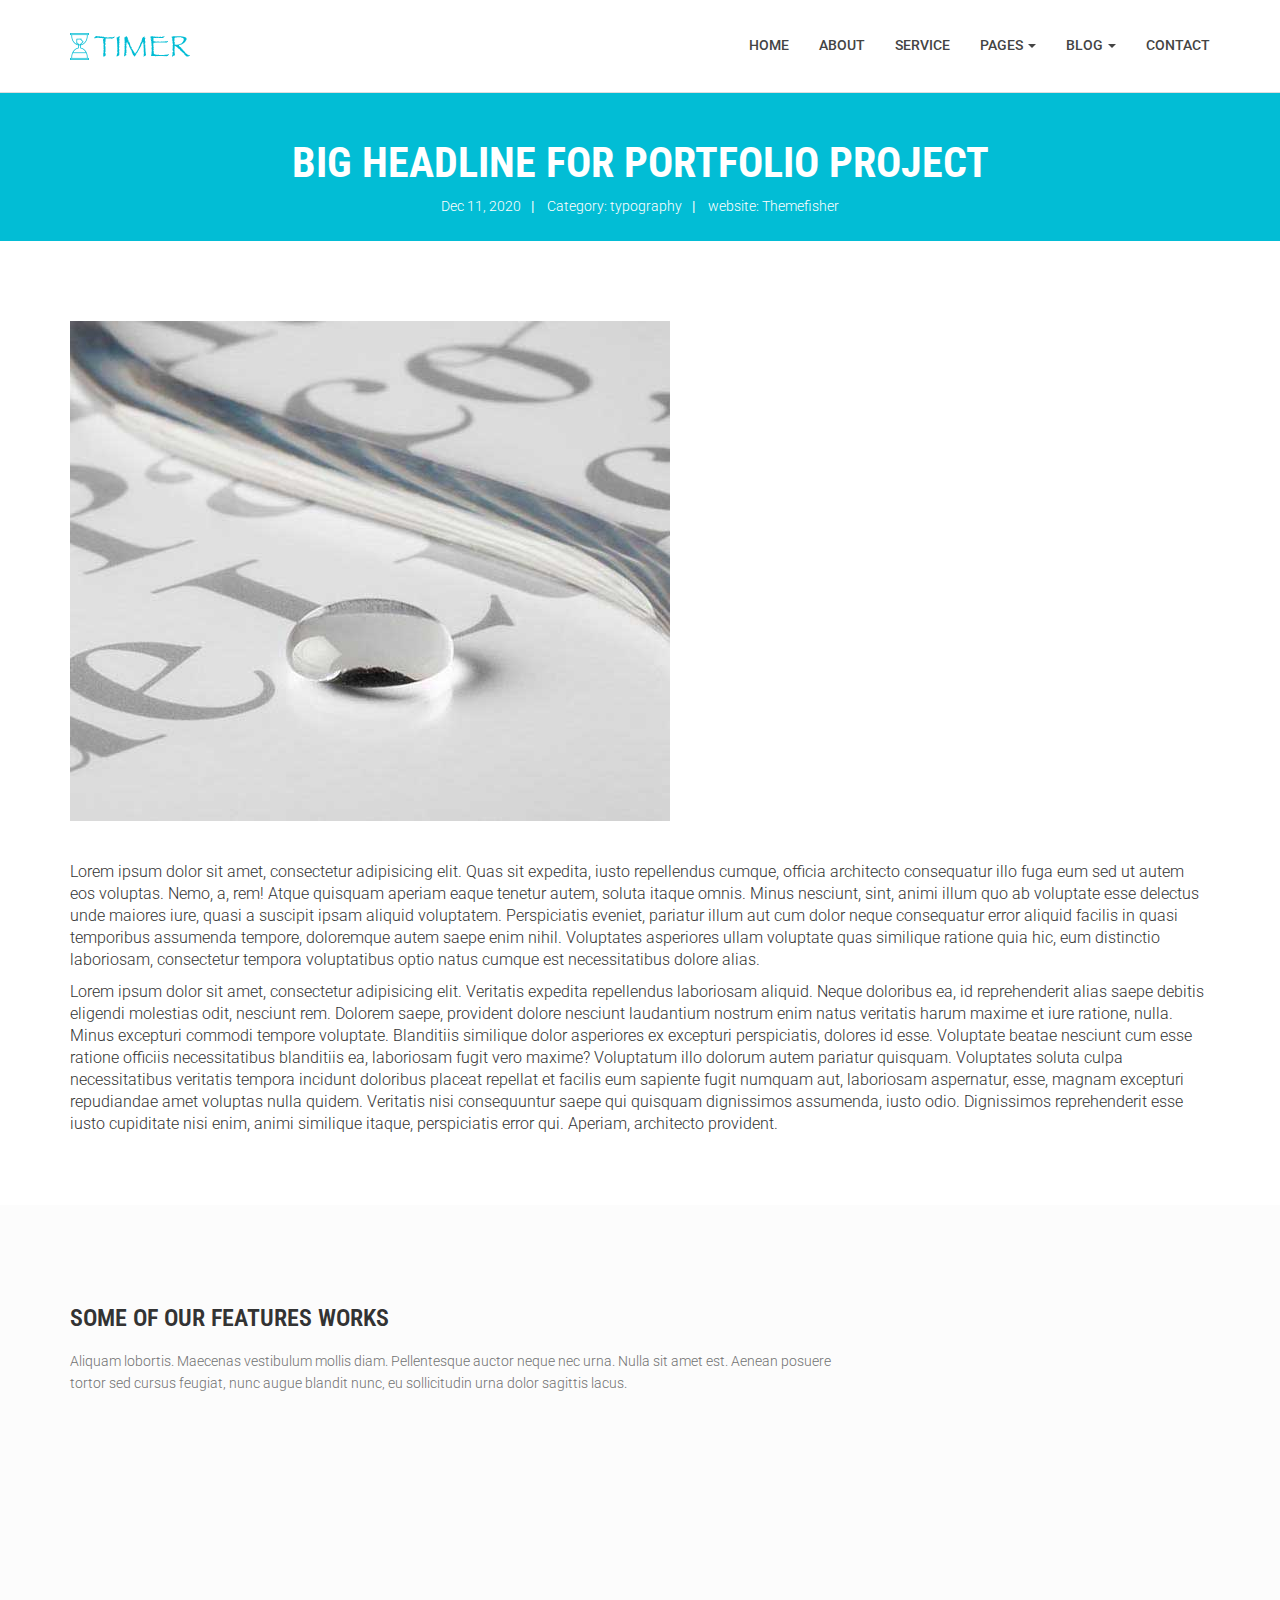
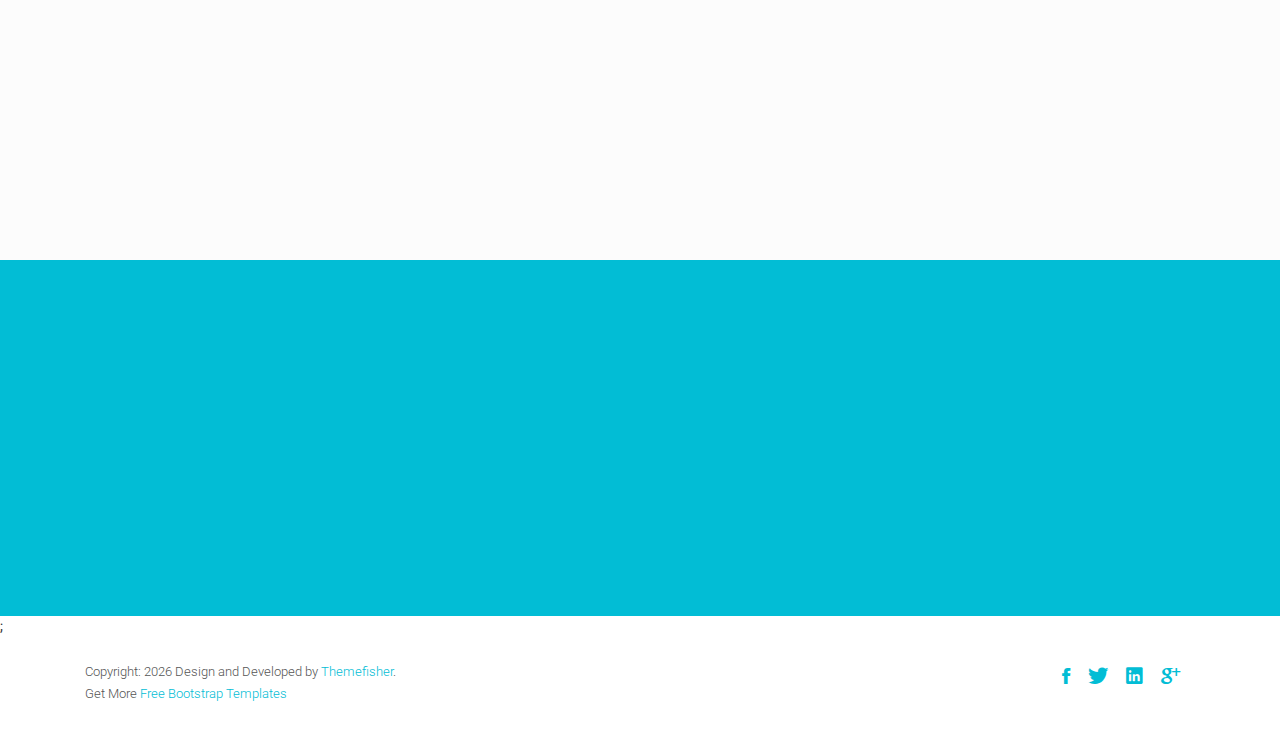
<file: single-portfolio.html>
<!DOCTYPE html>
<html class="no-js">
    <head>
        <!-- Basic Page Needs
        ================================================== -->
        <meta charset="utf-8">
        <meta http-equiv="Content-Type" content="text/html; charset=utf-8">
        <link rel="icon" href="favicon.ico">
        <title>Timer Agency Template</title>
        <meta name="description" content="">
        <meta name="keywords" content="">
        <meta name="author" content="">
        <!-- Mobile Specific Metas
        ================================================== -->
        <meta name="format-detection" content="telephone=no">
        <meta name="viewport" content="width=device-width, initial-scale=1">

        
        <!-- Template CSS Files
        ================================================== -->
        <!-- Twitter Bootstrs CSS -->
        <link rel="stylesheet" href="plugins/bootstrap/bootstrap.min.css">
        <!-- Ionicons Fonts Css -->
        <link rel="stylesheet" href="plugins/ionicons/ionicons.min.css">
        <!-- animate css -->
        <link rel="stylesheet" href="plugins/animate-css/animate.css">
        <!-- Hero area slider css-->
        <link rel="stylesheet" href="plugins/slider/slider.css">
        <!-- owl craousel css -->
        <link rel="stylesheet" href="plugins/owl-carousel/owl.carousel.css">
        <link rel="stylesheet" href="plugins/owl-carousel/owl.theme.css">
        <!-- Fancybox -->
        <link rel="stylesheet" href="plugins/facncybox/jquery.fancybox.css">
        <!-- template main css file -->
        <link rel="stylesheet" href="css/style.css">
    </head>
    <body>


        <!--
        ==================================================
        Header Section Start
        ================================================== -->
        <header id="top-bar" class="navbar-fixed-top animated-header">
            <div class="container">
                <div class="navbar-header">
                    <!-- responsive nav button -->
                    <button type="button" class="navbar-toggle" data-toggle="collapse" data-target=".navbar-collapse">
                    <span class="sr-only">Toggle navigation</span>
                    <span class="icon-bar"></span>
                    <span class="icon-bar"></span>
                    <span class="icon-bar"></span>
                    </button>
                    <!-- /responsive nav button -->
                    
                    <!-- logo -->
                    <div class="navbar-brand">
                        <a href="index.html" >
                            <img src="images/logo.png" alt="">
                        </a>
                    </div>
                    <!-- /logo -->
                </div>
                <!-- main menu -->
                <nav class="collapse navbar-collapse navbar-right" role="navigation">
                    <div class="main-menu">
                        <ul class="nav navbar-nav navbar-right">
                            <li>
                                <a href="index.html" >Home</a>
                            </li>
                            <li><a href="about.html">About</a></li>
                            <li><a href="service.html">Service</a></li>
                            <li class="dropdown">
                                <a href="#" class="dropdown-toggle" data-toggle="dropdown">Pages <span class="caret"></span></a>
                                <div class="dropdown-menu">
                                    <ul>
                                        <li><a href="404.html">404 Page</a></li>
                                        <li><a href="gallery.html">Gallery</a></li>
                                    </ul>
                                </div>
                            </li>
                            <li class="dropdown">
                                <a href="#" class="dropdown-toggle" data-toggle="dropdown">Blog <span class="caret"></span></a>
                                <div class="dropdown-menu">
                                    <ul>
                                        <li><a href="blog-fullwidth.html">Blog Full</a></li>
                                        <li><a href="blog-left-sidebar.html">Blog Left sidebar</a></li>
                                        <li><a href="blog-right-sidebar.html">Blog Right sidebar</a></li>
                                    </ul>
                                </div>
                            </li>
                            <li><a href="contact.html">Contact</a></li>
                        </ul>
                    </div>
                </nav>
                <!-- /main nav -->
            </div>
        </header>
        


<!--
==================================================
Global Page Section Start
================================================== -->
<section class="global-page-header">
    <div class="container">
        <div class="row">
            <div class="col-md-12">
                <div class="block">
                    <h2>Big Headline for Portfolio Project</h2>
                    <div class="portfolio-meta">
                       <span>Dec 11, 2020</span>|
                       <span> Category: typography</span>|
                       <span> website: <a href="http://www.themefisher.com">Themefisher</a></span>
                    </div>
                </div>
            </div>
        </div>
    </div>
</section><!--/#Page header-->

<section class="portfolio-single">
    <div class="container">
        <div class="row">
            <div class="col-md-12">
                <div class="portfolio-single-img">
                    <img class="img-responsive" alt="" src="images/portfolio/post-1.jpg">
                </div>
                <div class="portfolio-content">
                    <p>
                        Lorem ipsum dolor sit amet, consectetur adipisicing elit. Quas sit expedita, iusto repellendus cumque, officia architecto consequatur illo fuga eum sed ut autem eos voluptas. Nemo, a, rem! Atque quisquam aperiam eaque tenetur autem, soluta itaque omnis. Minus nesciunt, sint, animi illum quo ab voluptate esse delectus unde maiores iure, quasi a suscipit ipsam aliquid voluptatem. Perspiciatis eveniet, pariatur illum aut cum dolor neque consequatur error aliquid facilis in quasi temporibus assumenda tempore, doloremque autem saepe enim nihil. Voluptates asperiores ullam voluptate quas similique ratione quia hic, eum distinctio laboriosam, consectetur tempora voluptatibus optio natus cumque est necessitatibus dolore alias.
                    </p>
                    <p>
                        Lorem ipsum dolor sit amet, consectetur adipisicing elit. Veritatis expedita repellendus laboriosam aliquid. Neque doloribus ea, id reprehenderit alias saepe debitis eligendi molestias odit, nesciunt rem. Dolorem saepe, provident dolore nesciunt laudantium nostrum enim natus veritatis harum maxime et iure ratione, nulla. Minus excepturi commodi tempore voluptate. Blanditiis similique dolor asperiores ex excepturi perspiciatis, dolores id esse. Voluptate beatae nesciunt cum esse ratione officiis necessitatibus blanditiis ea, laboriosam fugit vero maxime? Voluptatum illo dolorum autem pariatur quisquam. Voluptates soluta culpa necessitatibus veritatis tempora incidunt doloribus placeat repellat et facilis eum sapiente fugit numquam aut, laboriosam aspernatur, esse, magnam excepturi repudiandae amet voluptas nulla quidem. Veritatis nisi consequuntur saepe qui quisquam dignissimos assumenda, iusto odio. Dignissimos reprehenderit esse iusto cupiditate nisi enim, animi similique itaque, perspiciatis error qui. Aperiam, architecto provident.
                    </p>
                </div>
             
            </div>
        </div>
    </div>
</section>

<section class="works works-fit">
    <div class="container">
        <h2 class="subtitle">Some Of Our Features Works</h2>
            <p class="subtitle-des">
                Aliquam lobortis. Maecenas vestibulum mollis diam. Pellentesque auctor neque nec urna. Nulla sit amet est. Aenean posuere <br> tortor sed cursus feugiat, nunc augue blandit nunc, eu sollicitudin urna dolor sagittis lacus.
            </p>
        <div class="row">
            <div class="col-sm-3">
                 <figure class="wow fadeInLeft animated portfolio-item animated" data-wow-duration="300ms" data-wow-delay="0ms" style="visibility: visible; animation-duration: 300ms; -webkit-animation-duration: 300ms; animation-delay: 0ms; -webkit-animation-delay: 0ms; animation-name: fadeInLeft; -webkit-animation-name: fadeInLeft;">
                    <div class="img-wrapper">
                        <img src="images/portfolio/item-1.jpg" class="img-responsive" alt="portfolio items">
                        <div class="overlay">
                            <div class="buttons">
                                <a rel="gallery" title="Proin imperdiet augue et magna interdum hendrerit" class="fancybox" href="images/portfolio/item-1.jpg">Demo</a>        
                                <a target="_blank" href="single-postfolio.html">Details</a>
                            </div>
                        </div>
                    </div>
                    <figcaption>
                        <h4>
                            <a href="#">
                                Dew Drop        
                            </a>
                        </h4>
                        <p>
                            Redesigne UI Concept
                        </p>
                    </figcaption>
                </figure>
            </div>

            <div class="col-sm-3">
                <figure class="wow fadeInLeft animated animated" data-wow-duration="300ms" data-wow-delay="300ms" style="visibility: visible; animation-duration: 300ms; -webkit-animation-duration: 300ms; animation-delay: 300ms; -webkit-animation-delay: 300ms; animation-name: fadeInLeft; -webkit-animation-name: fadeInLeft;">
                    <div class="img-wrapper">
                        <img src="images/portfolio/item-2.jpg" class="img-responsive" alt="portfolio items">
                        <div class="overlay">
                            <div class="buttons">
                                <a rel="gallery" title="Proin imperdiet augue et magna interdum hendrerit" class="fancybox" href="images/portfolio/item-2.jpg">Demo</a>        
                                <a target="_blank" href="single-postfolio.html">Details</a>
                            </div>
                        </div>
                    </div>
                    <figcaption>
                        <h4>
                            <a href="#">
                                Bottle Mockup        
                            </a>
                        </h4>
                        <p>
                            Lorem ipsum dolor sit.
                        </p>
                    </figcaption>
                </figure>
            </div>

            <div class="col-sm-3">
                <figure class="wow fadeInLeft animated animated" data-wow-duration="300ms" data-wow-delay="300ms" style="visibility: visible; animation-duration: 300ms; -webkit-animation-duration: 300ms; animation-delay: 300ms; -webkit-animation-delay: 300ms; animation-name: fadeInLeft; -webkit-animation-name: fadeInLeft;">
                    <div class="img-wrapper">
                        <img src="images/portfolio/item-3.jpg" class="img-responsive" alt="">
                        <div class="overlay">
                            <div class="buttons">
                                <a rel="gallery" title="Proin imperdiet augue et magna interdum hendrerit" class="fancybox" href="images/portfolio/item-3.jpg">Demo</a>        
                                <a target="_blank" href="single-postfolio.html">Details</a>
                            </div>
                        </div>
                    </div>
                    <figcaption>
                        <h4>
                            <a href="#">
                                Table Design        
                            </a>
                        </h4>
                        <p>
                            Lorem ipsum dolor sit amet.
                        </p>
                    </figcaption>
                </figure>
            </div>

            <div class="col-sm-3">
                <figure class="wow fadeInLeft animated animated" data-wow-duration="300ms" data-wow-delay="600ms" style="visibility: visible; animation-duration: 300ms; -webkit-animation-duration: 300ms; animation-delay: 600ms; -webkit-animation-delay: 600ms; animation-name: fadeInLeft; -webkit-animation-name: fadeInLeft;">
                    <div class="img-wrapper">
                        <img src="images/portfolio/item-4.jpg" class="img-responsive" alt="">
                        <div class="overlay">
                            <div class="buttons">
                                <a rel="gallery" title="Proin imperdiet augue et magna interdum hendrerit" class="fancybox" href="images/portfolio/item-4.jpg">Demo</a>        
                                <a target="_blank" href="single-postfolio.html">Details</a>
                            </div>
                        </div>
                    </div>
                    <figcaption>
                        <h4>
                            <a href="#">
                                Make Up elements        
                            </a>
                        </h4>
                        <p>
                            Lorem ipsum dolor.
                        </p>
                    </figcaption>
                </figure>
            </div>
        </div>
    </div>
</section>   



        
            <!--
            ==================================================
            Call To Action Section Start
            ================================================== -->
            <section id="call-to-action">
                <div class="container">
                    <div class="row">
                        <div class="col-md-12">
                            <div class="block">
                                <h2 class="title wow fadeInDown" data-wow-delay=".3s" data-wow-duration="500ms">SO WHAT YOU THINK ?</h1>
                                <p class="wow fadeInDown" data-wow-delay=".5s" data-wow-duration="500ms">Lorem ipsum dolor sit amet, consectetur adipisicing elit. Nobis,<br>possimus commodi, fugiat magnam temporibus vero magni recusandae? Dolore, maxime praesentium.</p>
                                <a href="contact.html" class="btn btn-default btn-contact wow fadeInDown" data-wow-delay=".7s" data-wow-duration="500ms">Contact With Me</a>
                            </div>
                        </div>
                        
                    </div>
                </div>
            </section>;

            <!--
            ==================================================
            Footer Section Start
            ================================================== -->
            <footer id="footer">
                <div class="container">
                    <div class="col-md-8">
                        <p class="copyright">Copyright: <span><script>document.write(new Date().getFullYear())</script></span> Design and Developed by <a href="http://www.Themefisher.com" target="_blank">Themefisher</a>. <br> 
                            Get More 
                            <a href="https://themefisher.com/free-bootstrap-templates/" target="_blank">
                                Free Bootstrap Templates
                            </a>
                        </p>
                    </div>
                    <div class="col-md-4">
                        <!-- Social Media -->
                        <ul class="social">
                            <li>
                                <a href="http://wwww.fb.com/themefisher" class="Facebook">
                                    <i class="ion-social-facebook"></i>
                                </a>
                            </li>
                            <li>
                                <a href="http://wwww.twitter.com/themefisher" class="Twitter">
                                    <i class="ion-social-twitter"></i>
                                </a>
                            </li>
                            <li>
                                <a href="#" class="Linkedin">
                                    <i class="ion-social-linkedin"></i>
                                </a>
                            </li>
                            <li>
                                <a href="http://wwww.fb.com/themefisher" class="Google Plus">
                                    <i class="ion-social-googleplus"></i>
                                </a>
                            </li>
                        </ul>
                    </div>
                </div>
            </footer> <!-- /#footer -->

	<!-- Template Javascript Files
	================================================== -->
	<!-- jquery -->
	<script src="plugins/jQurey/jquery.min.js"></script>
	<!-- Form Validation -->
    <script src="plugins/form-validation/jquery.form.js"></script> 
    <script src="plugins/form-validation/jquery.validate.min.js"></script>
	<!-- owl carouserl js -->
	<script src="plugins/owl-carousel/owl.carousel.min.js"></script>
	<!-- bootstrap js -->
	<script src="plugins/bootstrap/bootstrap.min.js"></script>
	<!-- wow js -->
	<script src="plugins/wow-js/wow.min.js"></script>
	<!-- slider js -->
	<script src="plugins/slider/slider.js"></script>
	<!-- Fancybox -->
	<script src="plugins/facncybox/jquery.fancybox.js"></script>
	<!-- template main js -->
	<script src="js/main.js"></script>
 	</body>
</html>
</file>
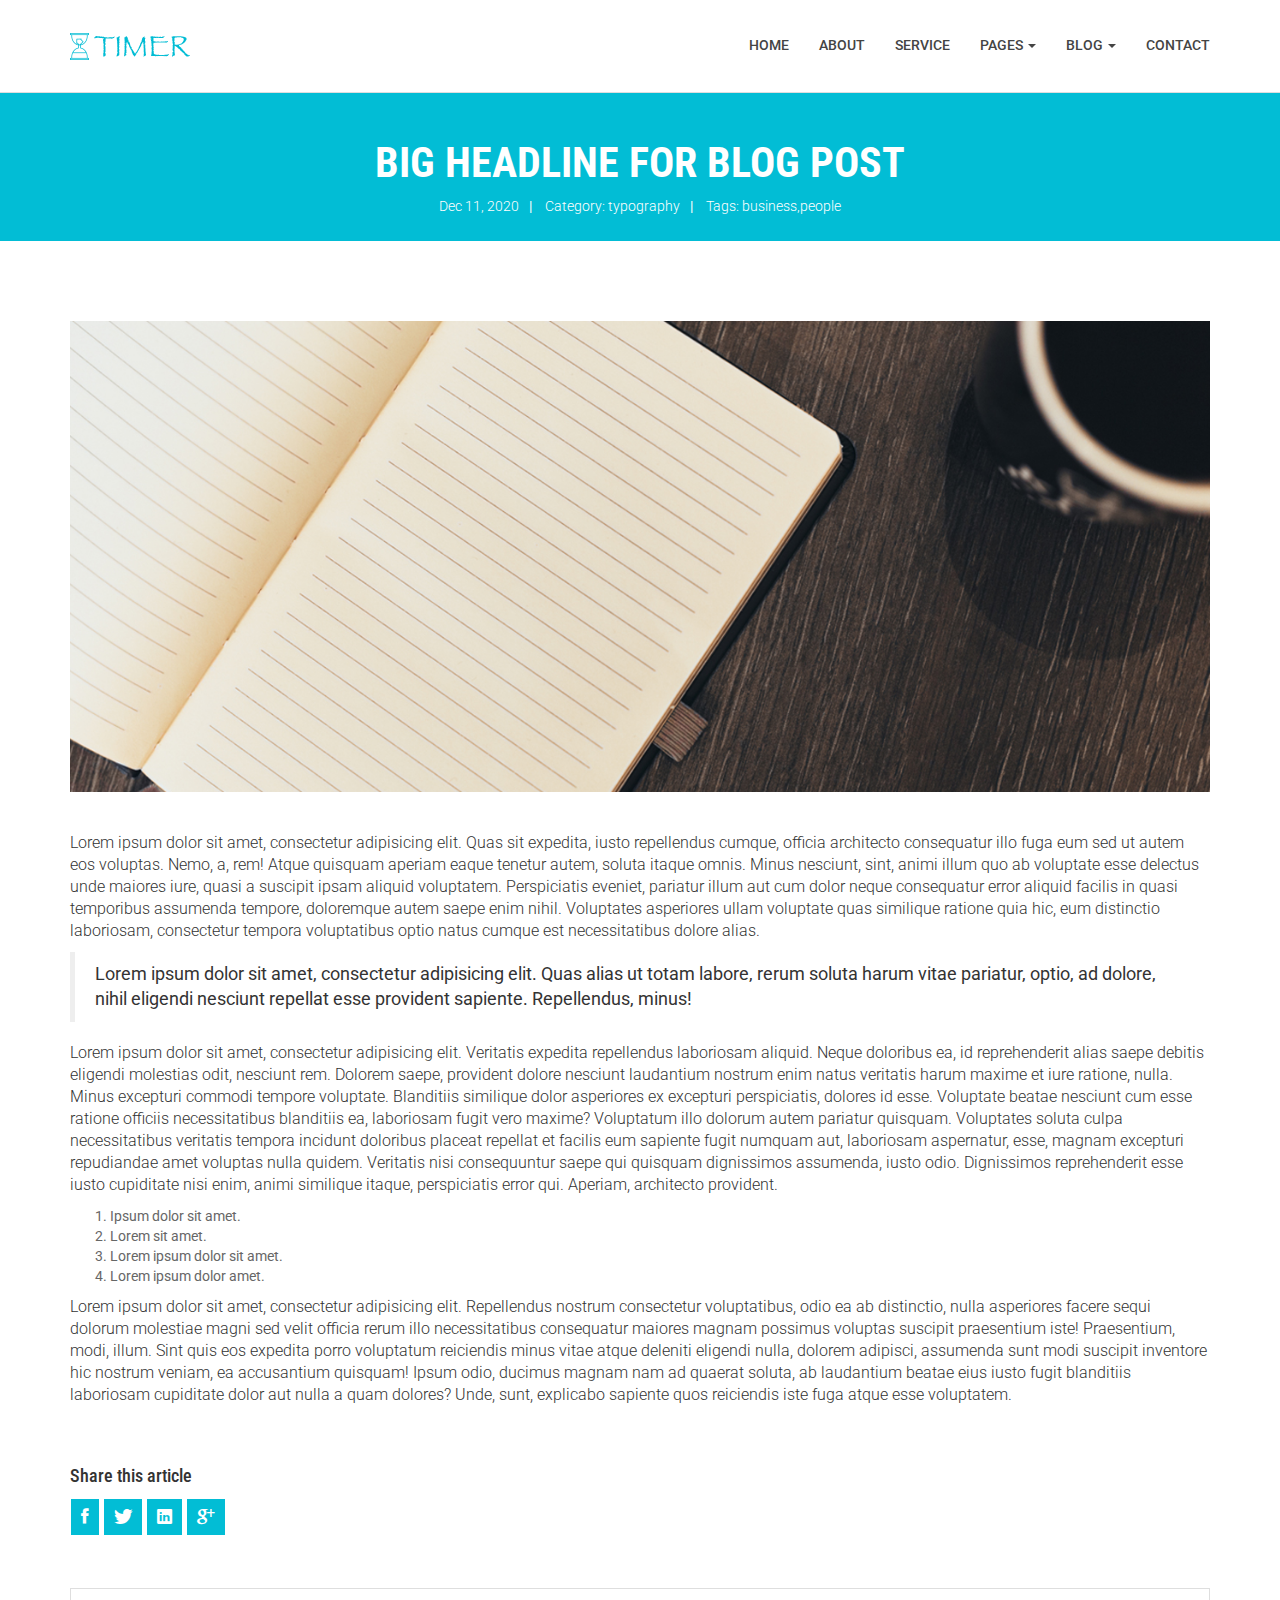
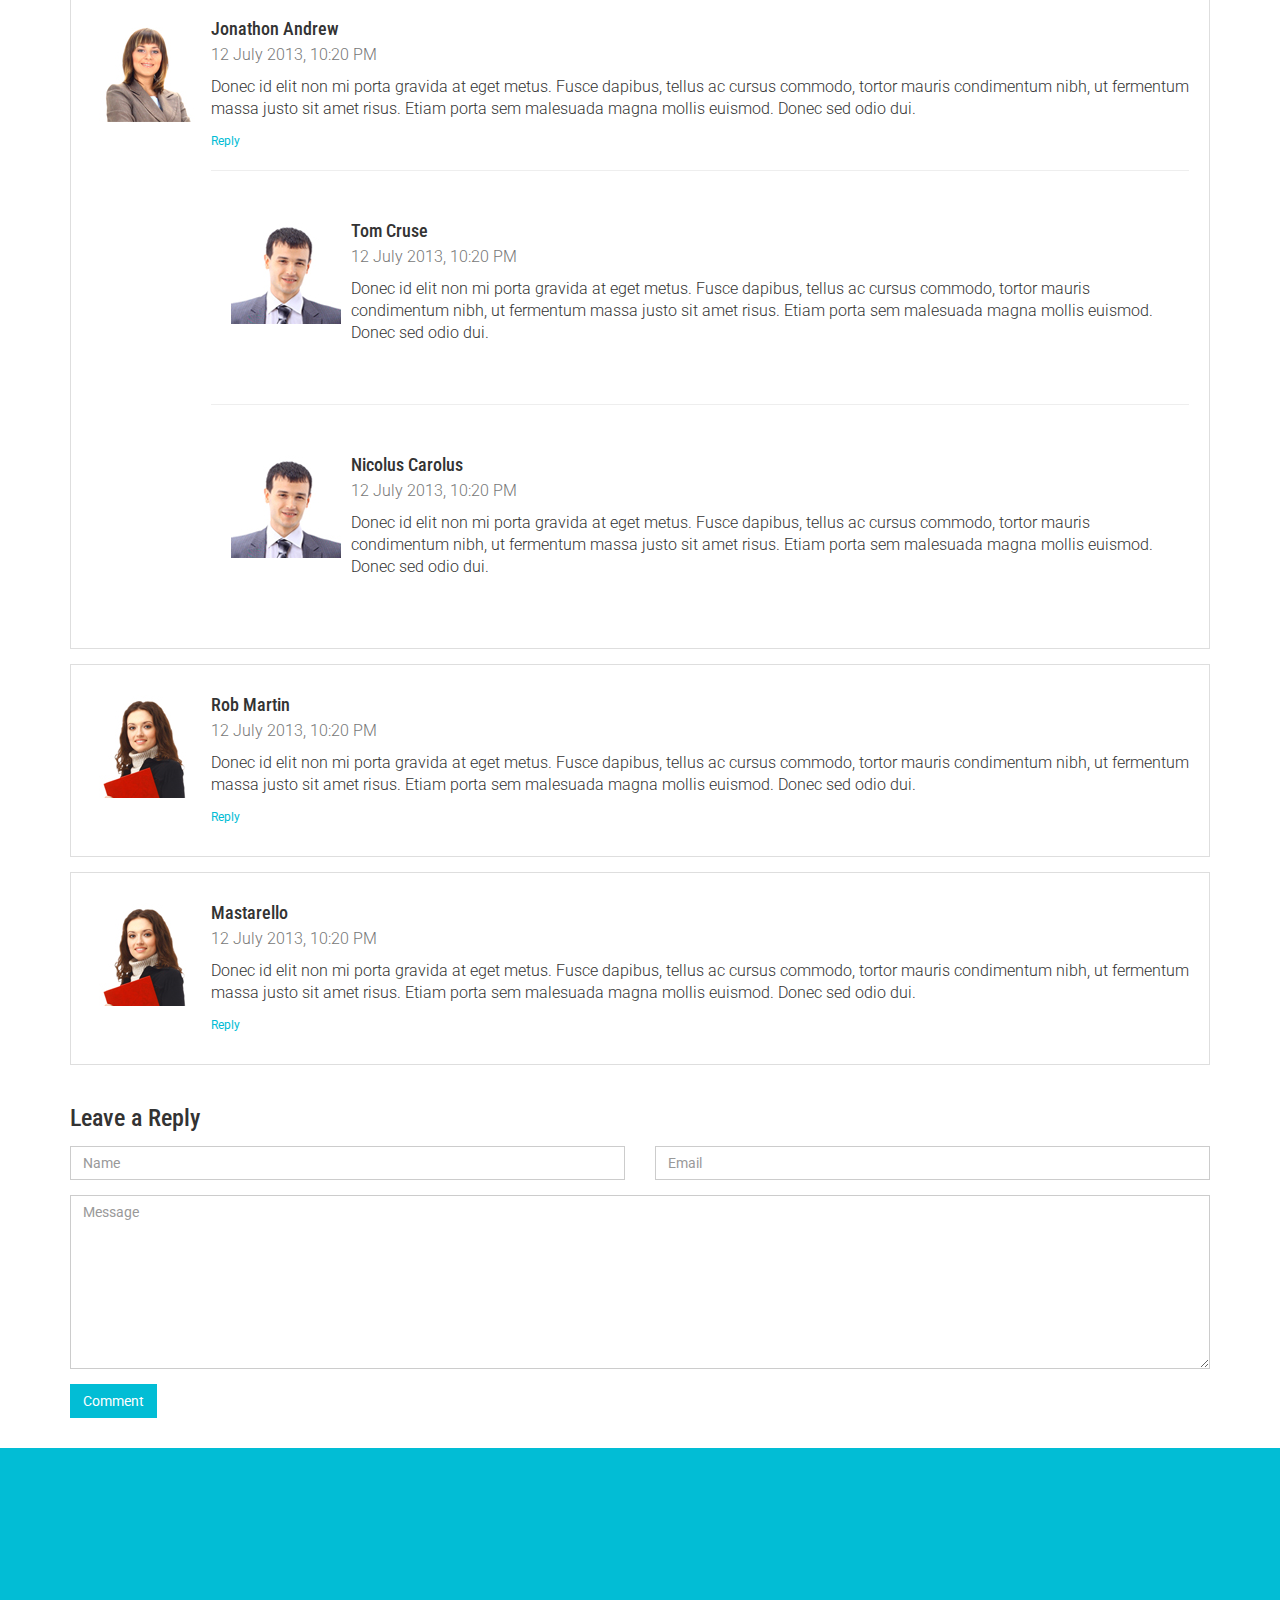
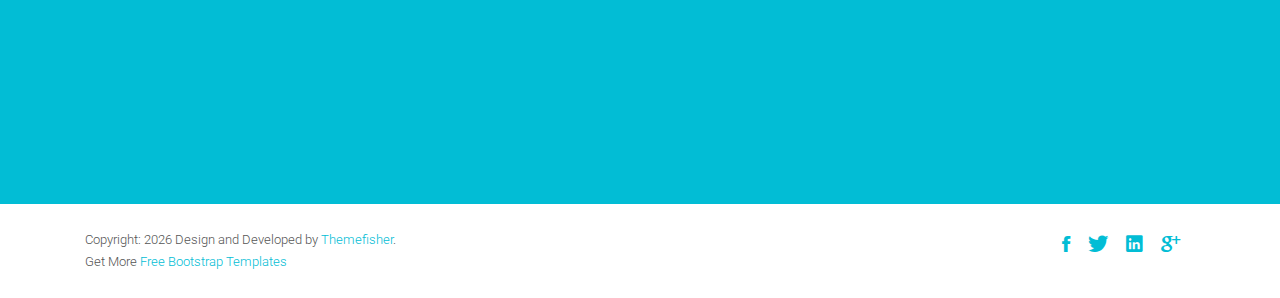
<file: single-post.html>
<!DOCTYPE html>
<html class="no-js">
    <head>
        <!-- Basic Page Needs
        ================================================== -->
        <meta charset="utf-8">
        <meta http-equiv="Content-Type" content="text/html; charset=utf-8">
        <link rel="icon" href="favicon.ico">
        <title>Timer Agency Template</title>
        <meta name="description" content="">
        <meta name="keywords" content="">
        <meta name="author" content="">
        <!-- Mobile Specific Metas
        ================================================== -->
        <meta name="format-detection" content="telephone=no">
        <meta name="viewport" content="width=device-width, initial-scale=1">

        
        <!-- Template CSS Files
        ================================================== -->
        <!-- Twitter Bootstrs CSS -->
        <link rel="stylesheet" href="plugins/bootstrap/bootstrap.min.css">
        <!-- Ionicons Fonts Css -->
        <link rel="stylesheet" href="plugins/ionicons/ionicons.min.css">
        <!-- animate css -->
        <link rel="stylesheet" href="plugins/animate-css/animate.css">
        <!-- Hero area slider css-->
        <link rel="stylesheet" href="plugins/slider/slider.css">
        <!-- owl craousel css -->
        <link rel="stylesheet" href="plugins/owl-carousel/owl.carousel.css">
        <link rel="stylesheet" href="plugins/owl-carousel/owl.theme.css">
        <!-- Fancybox -->
        <link rel="stylesheet" href="plugins/facncybox/jquery.fancybox.css">
        <!-- template main css file -->
        <link rel="stylesheet" href="css/style.css">
    </head>
    <body>


        <!--
        ==================================================
        Header Section Start
        ================================================== -->
        <header id="top-bar" class="navbar-fixed-top animated-header">
            <div class="container">
                <div class="navbar-header">
                    <!-- responsive nav button -->
                    <button type="button" class="navbar-toggle" data-toggle="collapse" data-target=".navbar-collapse">
                    <span class="sr-only">Toggle navigation</span>
                    <span class="icon-bar"></span>
                    <span class="icon-bar"></span>
                    <span class="icon-bar"></span>
                    </button>
                    <!-- /responsive nav button -->
                    
                    <!-- logo -->
                    <div class="navbar-brand">
                        <a href="index.html" >
                            <img src="images/logo.png" alt="">
                        </a>
                    </div>
                    <!-- /logo -->
                </div>
                <!-- main menu -->
                <nav class="collapse navbar-collapse navbar-right" role="navigation">
                    <div class="main-menu">
                        <ul class="nav navbar-nav navbar-right">
                            <li>
                                <a href="index.html" >Home</a>
                            </li>
                            <li><a href="about.html">About</a></li>
                            <li><a href="service.html">Service</a></li>
                            <li class="dropdown">
                                <a href="#" class="dropdown-toggle" data-toggle="dropdown">Pages <span class="caret"></span></a>
                                <div class="dropdown-menu">
                                    <ul>
                                        <li><a href="404.html">404 Page</a></li>
                                        <li><a href="gallery.html">Gallery</a></li>
                                    </ul>
                                </div>
                            </li>
                            <li class="dropdown">
                                <a href="#" class="dropdown-toggle" data-toggle="dropdown">Blog <span class="caret"></span></a>
                                <div class="dropdown-menu">
                                    <ul>
                                        <li><a href="blog-fullwidth.html">Blog Full</a></li>
                                        <li><a href="blog-left-sidebar.html">Blog Left sidebar</a></li>
                                        <li><a href="blog-right-sidebar.html">Blog Right sidebar</a></li>
                                    </ul>
                                </div>
                            </li>
                            <li><a href="contact.html">Contact</a></li>
                        </ul>
                    </div>
                </nav>
                <!-- /main nav -->
            </div>
        </header>
        

<!--
==================================================
Global Page Section Start
================================================== -->
<section class="global-page-header">
    <div class="container">
        <div class="row">
            <div class="col-md-12">
                <div class="block">
                    <h2>Big Headline for Blog Post</h2>
                    <div class="portfolio-meta">
                        <span>Dec 11, 2020</span>|
                        <span> Category: typography</span>|
                        <span> Tags: <a href="">business</a>,<a href="">people</a></span>
                    </div>
                </div>
            </div>
        </div>
    </div>
</section><!--/#Page header-->


<section class="single-post">
    <div class="container">
        <div class="row">
            <div class="col-md-12">
                <div class="post-img">
                    <img class="img-responsive" alt="" src="images/blog/post-1.jpg">
                </div>
                <div class="post-content">
                    <p>
                        Lorem ipsum dolor sit amet, consectetur adipisicing elit. Quas sit expedita, iusto repellendus cumque, officia architecto consequatur illo fuga eum sed ut autem eos voluptas. Nemo, a, rem! Atque quisquam aperiam eaque tenetur autem, soluta itaque omnis. Minus nesciunt, sint, animi illum quo ab voluptate esse delectus unde maiores iure, quasi a suscipit ipsam aliquid voluptatem. Perspiciatis eveniet, pariatur illum aut cum dolor neque consequatur error aliquid facilis in quasi temporibus assumenda tempore, doloremque autem saepe enim nihil. Voluptates asperiores ullam voluptate quas similique ratione quia hic, eum distinctio laboriosam, consectetur tempora voluptatibus optio natus cumque est necessitatibus dolore alias.
                    </p>
                    <blockquote>
                        Lorem ipsum dolor sit amet, consectetur adipisicing elit. Quas alias ut totam labore, rerum soluta harum vitae pariatur, optio, ad dolore, nihil eligendi nesciunt repellat esse provident sapiente. Repellendus, minus!
                    </blockquote>
                    <p>
                        Lorem ipsum dolor sit amet, consectetur adipisicing elit. Veritatis expedita repellendus laboriosam aliquid. Neque doloribus ea, id reprehenderit alias saepe debitis eligendi molestias odit, nesciunt rem. Dolorem saepe, provident dolore nesciunt laudantium nostrum enim natus veritatis harum maxime et iure ratione, nulla. Minus excepturi commodi tempore voluptate. Blanditiis similique dolor asperiores ex excepturi perspiciatis, dolores id esse. Voluptate beatae nesciunt cum esse ratione officiis necessitatibus blanditiis ea, laboriosam fugit vero maxime? Voluptatum illo dolorum autem pariatur quisquam. Voluptates soluta culpa necessitatibus veritatis tempora incidunt doloribus placeat repellat et facilis eum sapiente fugit numquam aut, laboriosam aspernatur, esse, magnam excepturi repudiandae amet voluptas nulla quidem. Veritatis nisi consequuntur saepe qui quisquam dignissimos assumenda, iusto odio. Dignissimos reprehenderit esse iusto cupiditate nisi enim, animi similique itaque, perspiciatis error qui. Aperiam, architecto provident.
                    </p>
                    <ol>
                        <li>Ipsum dolor sit amet.</li>
                        <li>Lorem sit amet.</li>
                        <li>Lorem ipsum dolor sit amet.</li>
                        <li>Lorem ipsum dolor amet.</li>
                    </ol>
                    <p>
                        Lorem ipsum dolor sit amet, consectetur adipisicing elit. Repellendus nostrum consectetur voluptatibus, odio ea ab distinctio, nulla asperiores facere sequi dolorum molestiae magni sed velit officia rerum illo necessitatibus consequatur maiores magnam possimus voluptas suscipit praesentium iste! Praesentium, modi, illum. Sint quis eos expedita porro voluptatum reiciendis minus vitae atque deleniti eligendi nulla, dolorem adipisci, assumenda sunt modi suscipit inventore hic nostrum veniam, ea accusantium quisquam! Ipsum odio, ducimus magnam nam ad quaerat soluta, ab laudantium beatae eius iusto fugit blanditiis laboriosam cupiditate dolor aut nulla a quam dolores? Unde, sunt, explicabo sapiente quos reiciendis iste fuga atque esse voluptatem.
                    </p>
                </div>
                <ul class="social-share">
                    <h4>Share this article</h4>
                    <li>
                        <a href="#" class="Facebook">
                            <i class="ion-social-facebook"></i>
                        </a>
                    </li>
                    <li>
                        <a href="#" class="Twitter">
                            <i class="ion-social-twitter"></i>
                        </a>
                    </li>
                    <li>
                        <a href="#" class="Linkedin">
                            <i class="ion-social-linkedin"></i>
                        </a>
                    </li>
                    <li>
                        <a href="#" class="Google Plus">
                            <i class="ion-social-googleplus"></i>
                        </a>
                    </li>
                    
                </ul>
                
            </div>
        </div>
        <div class="row">
            <div class="col-md-12">
                <div class="comments">
                    <div class="media">
                        <a href="" class="pull-left">
                            <img alt="" src="images/avater.jpg" class="media-object">
                        </a>
                        <div class="media-body">
                            <h4 class="media-heading">
                            Jonathon Andrew</h4>
                            <p class="text-muted">
                                12 July 2013, 10:20 PM
                            </p>
                            <p>
                                Donec id elit non mi porta gravida at eget metus. Fusce dapibus, tellus ac cursus commodo, tortor mauris condimentum nibh, ut fermentum massa justo sit amet risus. Etiam porta sem malesuada magna mollis euismod. Donec sed odio dui.
                            </p>
                            <a href="">Reply</a>
                            <hr>
                            <!-- Nested media object -->
                            <div class="media">
                                <a href="" class="pull-left">
                                    <img alt="" src="images/avater-1.jpg" class="media-object">
                                </a>
                                <div class="media-body">
                                    <h4 class="media-heading">
                                    Tom Cruse </h4>
                                    <p class="text-muted">
                                        12 July 2013, 10:20 PM
                                    </p>
                                    <p>
                                        Donec id elit non mi porta gravida at eget metus. Fusce dapibus, tellus ac cursus commodo, tortor mauris condimentum nibh, ut fermentum massa justo sit amet risus. Etiam porta sem malesuada magna mollis euismod. Donec sed odio dui.
                                    </p>
                                </div>
                            </div>
                            <!--end media-->
                            <hr>
                            <div class="media">
                                <a href="" class="pull-left">
                                    <img alt="" src="images/avater-1.jpg" class="media-object">
                                </a>
                                <div class="media-body">
                                    <h4 class="media-heading">
                                    Nicolus Carolus </h4>
                                    <p class="text-muted">
                                        12 July 2013, 10:20 PM
                                    </p>
                                    <p>
                                        Donec id elit non mi porta gravida at eget metus. Fusce dapibus, tellus ac cursus commodo, tortor mauris condimentum nibh, ut fermentum massa justo sit amet risus. Etiam porta sem malesuada magna mollis euismod. Donec sed odio dui.
                                    </p>
                                </div>
                            </div>
                            <!--end media-->
                        </div>
                    </div>
                    <div class="media">
                        <a href="" class="pull-left">
                            <img alt="" src="images/avater-2.jpg" class="media-object">
                        </a>
                        <div class="media-body">
                            <h4 class="media-heading">
                            Rob Martin</h4>
                            <p class="text-muted">
                                12 July 2013, 10:20 PM
                            </p>
                            <p>
                                Donec id elit non mi porta gravida at eget metus. Fusce dapibus, tellus ac cursus commodo, tortor mauris condimentum nibh, ut fermentum massa justo sit amet risus. Etiam porta sem malesuada magna mollis euismod. Donec sed odio dui.
                            </p>
                            <a href="">Reply</a>
                        </div>
                    </div>
                    <div class="media">
                        <a href="" class="pull-left">
                            <img alt="" src="images/avater-2.jpg" class="media-object">
                        </a>
                        <div class="media-body">
                            <h4 class="media-heading">
                            Mastarello </h4>
                            <p class="text-muted">
                                12 July 2013, 10:20 PM
                            </p>
                            <p>
                                Donec id elit non mi porta gravida at eget metus. Fusce dapibus, tellus ac cursus commodo, tortor mauris condimentum nibh, ut fermentum massa justo sit amet risus. Etiam porta sem malesuada magna mollis euismod. Donec sed odio dui.
                            </p>
                            <a href="">Reply</a>
                        </div>
                    </div>
                </div>
                <div class="post-comment">
                    <h3>Leave a Reply</h3>
                    <form role="form" class="form-horizontal">
                        <div class="form-group">
                            <div class="col-lg-6">
                                <input type="text" class="col-lg-12 form-control" placeholder="Name">
                            </div>
                            <div class="col-lg-6">
                                <input type="text" class="col-lg-12 form-control" placeholder="Email">
                            </div>
                        </div>
                        <div class="form-group">
                            <div class="col-lg-12">
                                <textarea class=" form-control" rows="8" placeholder="Message"></textarea>
                            </div>
                        </div>
                        <p>
                        </p>
                        <p>
                            <button class="btn btn-send" type="submit">Comment</button>
                        </p>
                        
                        <p></p>
                    </form>
                </div>
                
            </div>
        </div>
    </div>
</section>   




            <!--
            ==================================================
            Call To Action Section Start
            ================================================== -->
            <section id="call-to-action">
                <div class="container">
                    <div class="row">
                        <div class="col-md-12">
                            <div class="block">
                                <h2 class="title wow fadeInDown" data-wow-delay=".3s" data-wow-duration="500ms">SO WHAT YOU THINK ?</h1>
                                <p class="wow fadeInDown" data-wow-delay=".5s" data-wow-duration="500ms">Lorem ipsum dolor sit amet, consectetur adipisicing elit. Nobis,<br>possimus commodi, fugiat magnam temporibus vero magni recusandae? Dolore, maxime praesentium.</p>
                                <a href="contact.html" class="btn btn-default btn-contact wow fadeInDown" data-wow-delay=".7s" data-wow-duration="500ms">Contact With Me</a>
                            </div>
                        </div>
                        
                    </div>
                </div>
            </section>

            <!--
            ==================================================
            Footer Section Start
            ================================================== -->
            <footer id="footer">
                <div class="container">
                    <div class="col-md-8">
                        <p class="copyright">Copyright: <span><script>document.write(new Date().getFullYear())</script></span> Design and Developed by <a href="http://www.Themefisher.com" target="_blank">Themefisher</a>. <br> 
                            Get More 
                            <a href="https://themefisher.com/free-bootstrap-templates/" target="_blank">
                                Free Bootstrap Templates
                            </a>
                        </p>
                    </div>
                    <div class="col-md-4">
                        <!-- Social Media -->
                        <ul class="social">
                            <li>
                                <a href="http://wwww.fb.com/themefisher" class="Facebook">
                                    <i class="ion-social-facebook"></i>
                                </a>
                            </li>
                            <li>
                                <a href="http://wwww.twitter.com/themefisher" class="Twitter">
                                    <i class="ion-social-twitter"></i>
                                </a>
                            </li>
                            <li>
                                <a href="#" class="Linkedin">
                                    <i class="ion-social-linkedin"></i>
                                </a>
                            </li>
                            <li>
                                <a href="http://wwww.fb.com/themefisher" class="Google Plus">
                                    <i class="ion-social-googleplus"></i>
                                </a>
                            </li>
                        </ul>
                    </div>
                </div>
            </footer> <!-- /#footer -->

	<!-- Template Javascript Files
	================================================== -->
	<!-- jquery -->
	<script src="plugins/jQurey/jquery.min.js"></script>
	<!-- Form Validation -->
    <script src="plugins/form-validation/jquery.form.js"></script> 
    <script src="plugins/form-validation/jquery.validate.min.js"></script>
	<!-- owl carouserl js -->
	<script src="plugins/owl-carousel/owl.carousel.min.js"></script>
	<!-- bootstrap js -->
	<script src="plugins/bootstrap/bootstrap.min.js"></script>
	<!-- wow js -->
	<script src="plugins/wow-js/wow.min.js"></script>
	<!-- slider js -->
	<script src="plugins/slider/slider.js"></script>
	<!-- Fancybox -->
	<script src="plugins/facncybox/jquery.fancybox.js"></script>
	<!-- template main js -->
	<script src="js/main.js"></script>
 	</body>
</html>
</file>
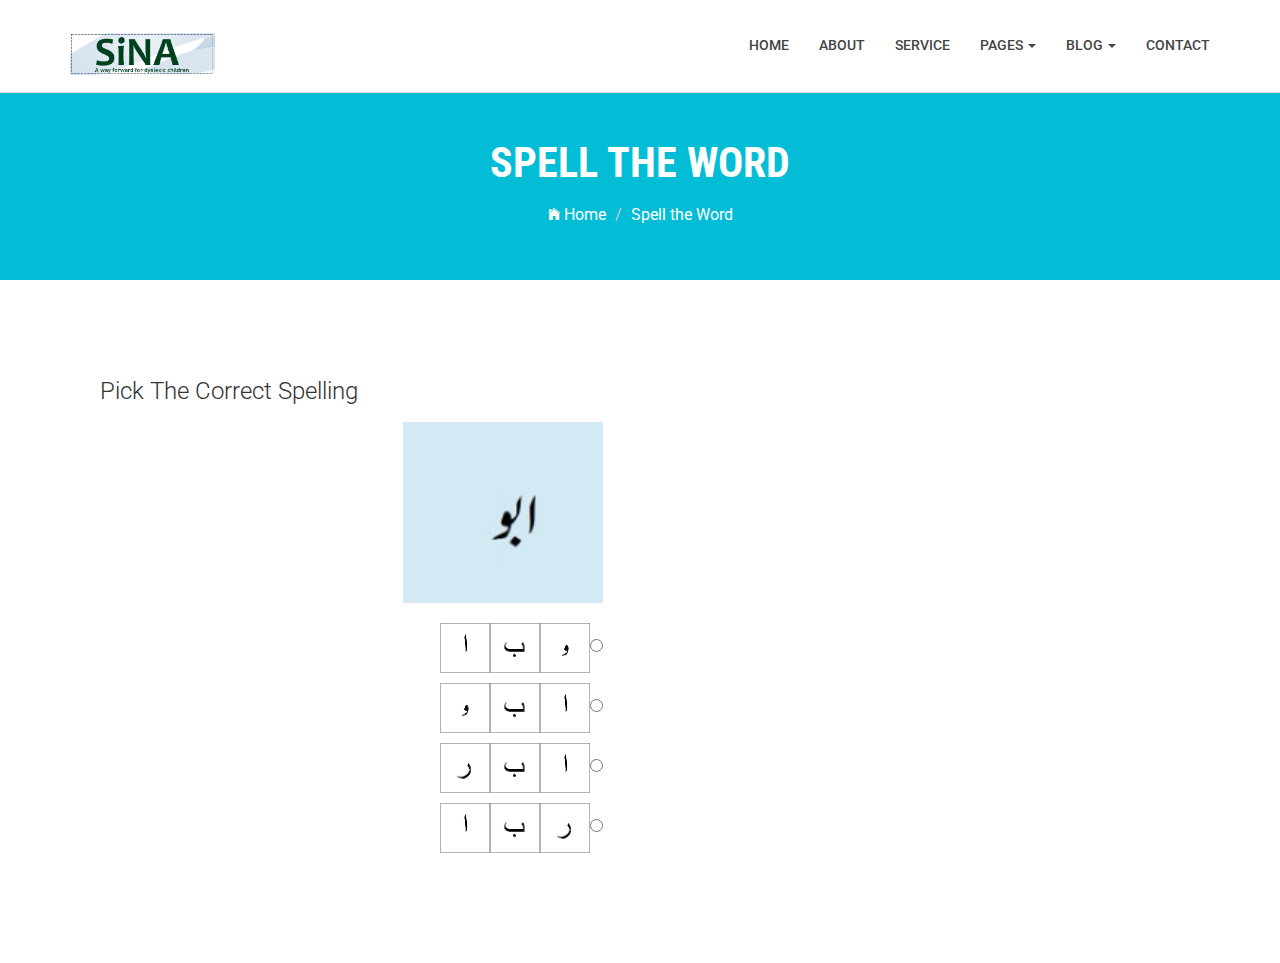
<file: SpellWords.html>
<!DOCTYPE html>
<html class="no-js">
    <head>
        <!-- Basic Page Needs
        ================================================== -->
        <meta charset="utf-8">
        <meta http-equiv="Content-Type" content="text/html; charset=utf-8">
        <link rel="icon" href="favicon.ico">
        <title>Timer Agency Template</title>
        <meta name="description" content="">
        <meta name="keywords" content="">
        <meta name="author" content="">
        <!-- Mobile Specific Metas
        ================================================== -->
        <meta name="format-detection" content="telephone=no">
        <meta name="viewport" content="width=device-width, initial-scale=1">

        
        <!-- Template CSS Files
        ================================================== -->
        <!-- Twitter Bootstrs CSS -->
        <link rel="stylesheet" href="plugins/bootstrap/bootstrap.min.css">
        <!-- Ionicons Fonts Css -->
        <link rel="stylesheet" href="plugins/ionicons/ionicons.min.css">
        <!-- animate css -->
        <link rel="stylesheet" href="plugins/animate-css/animate.css">
        <!-- Hero area slider css-->
        <link rel="stylesheet" href="plugins/slider/slider.css">
        <!-- owl craousel css -->
        <link rel="stylesheet" href="plugins/owl-carousel/owl.carousel.css">
        <link rel="stylesheet" href="plugins/owl-carousel/owl.theme.css">
        <!-- Fancybox -->
        <link rel="stylesheet" href="plugins/facncybox/jquery.fancybox.css">
        <!-- template main css file -->
        <link rel="stylesheet" href="css/style.css">
    </head>
    <body>


        <!--
        ==================================================
        Header Section Start
        ================================================== -->
        <header id="top-bar" class="navbar-fixed-top animated-header">
            <div class="container">
                <div class="navbar-header">
                    <!-- responsive nav button -->
                    <button type="button" class="navbar-toggle" data-toggle="collapse" data-target=".navbar-collapse">
                    <span class="sr-only">Toggle navigation</span>
                    <span class="icon-bar"></span>
                    <span class="icon-bar"></span>
                    <span class="icon-bar"></span>
                    </button>
                    <!-- /responsive nav button -->
                    
                    <!-- logo -->
                    <div class="navbar-brand">
                        <a href="index.html" >
                            <img src="images/logo.jpeg" width="30%" height=auto alt="">
                        </a>
                    </div>
                    <!-- /logo -->
                </div>
                <!-- main menu -->
                <nav class="collapse navbar-collapse navbar-right" role="navigation">
                    <div class="main-menu">
                        <ul class="nav navbar-nav navbar-right">
                            <li>
                                <a href="index.html" >Home</a>
                            </li>
                            <li><a href="about.html">About</a></li>
                            <li><a href="service.html">Service</a></li>
                            <li class="dropdown">
                                <a href="#" class="dropdown-toggle" data-toggle="dropdown">Pages <span class="caret"></span></a>
                                <div class="dropdown-menu">
                                    <ul>
                                        <li><a href="404.html">404 Page</a></li>
                                        <li><a href="gallery.html">Gallery</a></li>
                                    </ul>
                                </div>
                            </li>
                            <li class="dropdown">
                                <a href="#" class="dropdown-toggle" data-toggle="dropdown">Blog <span class="caret"></span></a>
                                <div class="dropdown-menu">
                                    <ul>
                                        <li><a href="blog-fullwidth.html">Blog Full</a></li>
                                        <li><a href="blog-left-sidebar.html">Blog Left sidebar</a></li>
                                        <li><a href="blog-right-sidebar.html">Blog Right sidebar</a></li>
                                    </ul>
                                </div>
                            </li>
                            <li><a href="contact.html">Contact</a></li>
                        </ul>
                    </div>
                </nav>
                <!-- /main nav -->
            </div>
        </header>
        

        <!-- 
        ================================================== 
            Global Page Section Start
        ================================================== -->
        <section class="global-page-header">
            <div class="container">
                <div class="row">
                    <div class="col-md-12">
                        <div class="block">
                            <h2>Spell the Word</h2>
                            <ol class="breadcrumb">
                                <li>
                                    <a href="index.html">
                                        <i class="ion-ios-home"></i>
                                        Home
                                    </a>
                                </li>
                                <li class="active">Spell the Word</li>
                            </ol>
                        </div>
                    </div>
                </div>
            </div>
        </section>


<!--=============================
=            Gallery            =
==============================-->
<section id="gallery" class="gallery">
    <div class="container">
        <div class="row">
            <table class="center" style="border-collapse: separate; border-spacing:10px; margin:auto;">
			<tr>
				<td><img src="images\abu.jpeg" style="width:200px"></td>
			</tr>
			<tr> <p style="font-size:24px;">Pick The Correct Spelling </p> </tr>
			<tr>
				<td style="text-align: right; vertical-align: bottom;"><img width="50px" src="images\a.jpeg"><img width="50px" src="images\b.jpeg"><img width="50px" src="images\u.jpeg"><input type="radio"></td>
			</tr>
			<tr>
				<td style="text-align: right; vertical-align: bottom;"><img width="50px" src="images\u.jpeg"><img width="50px" src="images\b.jpeg"><img width="50px" src="images\a.jpeg"><input type="radio"></td>
			</tr>
			<tr>
				<td style="text-align: right; vertical-align: bottom;"><img width="50px" src="images\r.jpeg"><img width="50px" src="images\b.jpeg"><img width="50px" src="images\a.jpeg"><input type="radio"></td>
			</tr>
			<tr>
				<td style="text-align: right; vertical-align: bottom;"><img width="50px" src="images\a.jpeg"><img width="50px" src="images\b.jpeg"><img width="50px" src="images\r.jpeg"><input type="radio"></td>
			</tr>
        </div>
    </div>
</section>   



	<!-- Template Javascript Files
	================================================== -->
	<!-- jquery -->
	<script src="plugins/jQurey/jquery.min.js"></script>
	<!-- Form Validation -->
    <script src="plugins/form-validation/jquery.form.js"></script> 
    <script src="plugins/form-validation/jquery.validate.min.js"></script>
	<!-- owl carouserl js -->
	<script src="plugins/owl-carousel/owl.carousel.min.js"></script>
	<!-- bootstrap js -->
	<script src="plugins/bootstrap/bootstrap.min.js"></script>
	<!-- wow js -->
	<script src="plugins/wow-js/wow.min.js"></script>
	<!-- slider js -->
	<script src="plugins/slider/slider.js"></script>
	<!-- Fancybox -->
	<script src="plugins/facncybox/jquery.fancybox.js"></script>
	<!-- template main js -->
	<script src="js/main.js"></script>
 	</body>
</html>
</file>
<file: plugins/slider/slider.css>
/* -------------------------------- 

Primary style

-------------------------------- */


.cd-words-wrapper {
  display: inline-block;
  position: relative;
  text-align: left;
}
.cd-words-wrapper b {
  display: inline-block;
  position: absolute;
  white-space: nowrap;
  left: 0;
  top: 0;
}
.cd-words-wrapper b.is-visible {
  position: relative;
}
.no-js .cd-words-wrapper b {
  opacity: 0;
}
.no-js .cd-words-wrapper b.is-visible {
  opacity: 1;
}


xslide 

-------------------------------- */
.cd-headline.slide span {
  display: inline-block;
  padding: .2em 0;
}
.cd-headline.slide .cd-words-wrapper {
  overflow: hidden;
  vertical-align: top;
  width: auto!important;
}
.cd-headline.slide b {
  opacity: 0;
  top: .2em;
}
.cd-headline.slide b.is-visible {
  top: 0;
  opacity: 1;
  -webkit-animation: slide-in 0.6s;
  -moz-animation: slide-in 0.6s;
  animation: slide-in 0.6s;
}
.cd-headline.slide b.is-hidden {
  -webkit-animation: slide-out 0.6s;
  -moz-animation: slide-out 0.6s;
  animation: slide-out 0.6s;
}

@-webkit-keyframes slide-in {
  0% {
    opacity: 0;
    -webkit-transform: translateY(-100%);
  }
  60% {
    opacity: 1;
    -webkit-transform: translateY(20%);
  }
  100% {
    opacity: 1;
    -webkit-transform: translateY(0);
  }
}
@-moz-keyframes slide-in {
  0% {
    opacity: 0;
    -moz-transform: translateY(-100%);
  }
  60% {
    opacity: 1;
    -moz-transform: translateY(20%);
  }
  100% {
    opacity: 1;
    -moz-transform: translateY(0);
  }
}
@keyframes slide-in {
  0% {
    opacity: 0;
    -webkit-transform: translateY(-100%);
    -moz-transform: translateY(-100%);
    -ms-transform: translateY(-100%);
    -o-transform: translateY(-100%);
    transform: translateY(-100%);
  }
  60% {
    opacity: 1;
    -webkit-transform: translateY(20%);
    -moz-transform: translateY(20%);
    -ms-transform: translateY(20%);
    -o-transform: translateY(20%);
    transform: translateY(20%);
  }
  100% {
    opacity: 1;
    -webkit-transform: translateY(0);
    -moz-transform: translateY(0);
    -ms-transform: translateY(0);
    -o-transform: translateY(0);
    transform: translateY(0);
  }
}
@-webkit-keyframes slide-out {
  0% {
    opacity: 1;
    -webkit-transform: translateY(0);
  }
  60% {
    opacity: 0;
    -webkit-transform: translateY(120%);
  }
  100% {
    opacity: 0;
    -webkit-transform: translateY(100%);
  }
}
@-moz-keyframes slide-out {
  0% {
    opacity: 1;
    -moz-transform: translateY(0);
  }
  60% {
    opacity: 0;
    -moz-transform: translateY(120%);
  }
  100% {
    opacity: 0;
    -moz-transform: translateY(100%);
  }
}
@keyframes slide-out {
  0% {
    opacity: 1;
    -webkit-transform: translateY(0);
    -moz-transform: translateY(0);
    -ms-transform: translateY(0);
    -o-transform: translateY(0);
    transform: translateY(0);
  }
  60% {
    opacity: 0;
    -webkit-transform: translateY(120%);
    -moz-transform: translateY(120%);
    -ms-transform: translateY(120%);
    -o-transform: translateY(120%);
    transform: translateY(120%);
  }
  100% {
    opacity: 0;
    -webkit-transform: translateY(100%);
    -moz-transform: translateY(100%);
    -ms-transform: translateY(100%);
    -o-transform: translateY(100%);
    transform: translateY(100%);
  }
}
/* --------------------------------
</file>
<file: css/style.css>
@import url(http://fonts.googleapis.com/css?family=Roboto:400,300,100,500,700);
@import url(http://fonts.googleapis.com/css?family=Roboto+Condensed:400,300,700);
@import url(http://fonts.googleapis.com/css?family=Glegoo);
body {
  font-family: "Roboto", sans-serif;
}

h1, h2, h3, h4, h5, h6 {
  font-family: "Roboto Condensed", sans-serif;
}

h2 {
  font-size: 26px;
}

.center {
  display: block;
  margin-left: auto;
  margin-right: auto;
  width: 50%;
}


p {
  font-family: "Roboto", sans-serif;
  line-height: 22px;
  font-size: 16px;
  font-weight: 300;
}

body {
  background: #ffffff;
}

ul {
  padding-left: 0;
}

ul li {
  list-style: none;
}

a:hover {
  text-decoration: none;
}

.section-heading {
  text-align: center;
  margin-bottom: 65px;
}

.section-heading p {
  font-size: 14px;
  font-weight: 300;
  color: #727272;
  line-height: 20px;
}

.title {
  font-size: 30px;
  line-height: 1.1;
  font-weight: 300;
  color: #333;
  text-transform: uppercase;
  margin-bottom: 20px;
}

.subtitle {
  font-size: 24px;
  font-weight: 600;
  margin-bottom: 18px;
  text-transform: uppercase;
}

.subtitle-des {
  color: #727272;
  font-size: 14px;
  margin-bottom: 35px;
  font-weight: 300;
}

.pages {
  padding: 80px 0 40px;
}

.moduler {
  padding: 140px 0;
}

.social-share li {
  display: inline-block;
  margin: 3px 1px;
}

.social-share a {
  font-size: 20px;
  color: #fff;
  background: #02bdd5;
  padding: 4px 10px;
  display: inline-block;
}

.fancybox-close {
  background: url("../images/icons/close.png") no-repeat scroll 0 0 transparent;
  height: 50px;
  right: 0;
  top: 0;
  width: 50px;
}

.fancybox-next span {
  background: url("../images/icons/right.png") no-repeat scroll center center #009ee3;
  height: 50px;
  width: 50px;
  right: 0;
}

.fancybox-prev span {
  background: url("../images/icons/left.png") no-repeat scroll center center #009ee3;
  height: 50px;
  width: 50px;
  left: 0;
}

.fancybox-title {
  padding: 15px 8px;
}

.fancybox-title h3 {
  font-size: 15px;
  margin: 0;
}


.block {
      display: block;
   }

.global-page-header {
  background-attachment: fixed;
  background-size: cover;
  padding: 120px 0 25px 0;
  position: relative;
  background: #02bdd5;
  color: #fff;
}

.global-page-header h2 {
  font-size: 42px;
  font-weight: bold;
  color: #fff;
  text-transform: uppercase;
}

.global-page-header .breadcrumb {
  background: none;
  font-size: 16px;
  padding: 8px  0;
}

.global-page-header .breadcrumb .active, .global-page-header .breadcrumb li a {
  color: #fff;
}

.global-page-header .block {
  position: relative;
  z-index: 99;
  text-align: center;
}

.works-fit {
  padding: 40px 0;
}

.works-fit figure .buttons {
  left: 14%;
}

.company-description {
  margin-top: 80px;
}

.company-description .block h3 {
  margin-top: 0;
}

.company-description .block p {
  color: #727272;
}

/*=== MEDIA QUERY ===*/
.navbar-default .navbar-nav li a:hover {
  color: #02bdd5;
}

.navbar.navbar-default {
  border: 0;
  border-radius: 0;
  margin-bottom: 0;
}

.navbar.navbar-default .navbar-toggle {
  margin-top: 32px;
}

.navbar-header .navbar-brand {
  padding: 5px 0;
}

.navbar-header .navbar-brand a {
  height: auto;
  display: inline-block;
  margin-top: 8px;
}

.navbar-inverse .navbar-toggle {
  background: #444;
}

.navbar-inverse .navbar-toggle:focus {
  background: #444;
}

#top-bar {
  background: #fff;
  color: #fff;
  transition: all 0.2s ease-out 0s;
  padding: 15px 0;
  box-shadow: 0 0 3px 0 rgba(0, 0, 0, 0.1);
  border-bottom: 1px solid #dedede;
}

#top-bar .navbar-nav li a:hover {
  background: transparent;
}

#top-bar.animated-header {
  padding: 20px 0;
  background: #fff;
  box-shadow: none;
}

#top-bar .main-menu li {
  position: relative;
}

#top-bar .main-menu li a {
  color: #444;
  font-size: 14px;
  font-weight: 500;
  border-bottom: 2px solid transparent;
  transition: .3s all;
  text-transform: uppercase;
}

#top-bar .main-menu li a:hover {
  color: #02bdd5;
}

.navbar-custom .nav li a {
  position: relative;
  color: #222222;
}

.navbar-right .dropdown-menu {
  right: auto;
  left: 0;
}

.navbar-custom .dropdown-menu {
  position: absolute;
  display: block;
  visibility: hidden;
  opacity: 0;
}

.navbar-toggle {
  background: #222222;
}

.navbar-toggle .icon-bar {
  background: #fff;
}

.dropdown-menu ul {
  list-style: none;
  padding: 15px;
  margin-left: auto;
  margin-right: auto;
  margin-bottom: 0;
  margin-top: -5px;
  background: #fff;
  background-color: rgba(0, 0, 0, 0.95);
  box-shadow: 0 2px 0.09px rgba(0, 0, 0, 0.15);
}

.nav .open a {
  background-color: transparent;
}

.nav .open a:focus {
  background-color: transparent;
}

#top-bar .dropdown-menu ul li a {
  display: block;
  font-size: 13px;
  font-weight: 400;
  line-height: normal;
  text-decoration: none;
  padding: 8px 0;
  color: #fff;
  border-bottom: 1px solid rgba(0, 0, 0, 0.1);
}

#hero-area {
  background: url("../images/slider.jpg") no-repeat 50%;
  background-size: cover;
  background-attachment: fixed;
  padding: 230px 0;
  color: #fff;
  box-shadow: 0 0 8px rgba(0, 0, 0, 0.3);
  position: relative;
}

#hero-area:before {
  content: '';
  z-index: 9;
  background: rgba(255, 255, 255, 0.78);
  position: absolute;
  top: 0;
  left: 0;
  right: 0;
  bottom: 0;
}

#hero-area .block {
  position: relative;
  z-index: 999;
}

#hero-area h1 {
  font-size: 40px;
  line-height: 50px;
  color: #333;
  font-weight: 700;
  margin-bottom: 15px;
  text-transform: uppercase;
}

#hero-area h2 {
  font-size: 18px;
  font-weight: 300;
  margin-bottom: 38px;
  line-height: 27px;
  text-transform: uppercase;
  color: #666;
  font-family: 'Roboto', sans-serif;
  margin-top: 25px;
}

#hero-area .btn {
  background: #414141;
  border: none;
  color: #fff;
  padding: 20px 35px;
  margin-top: 30px;
  font-size: 16px;
  font-size: 13px;
  line-height: 1em;
  text-transform: uppercase;
  letter-spacing: normal;
  border-radius: 0;
}

#call-to-action {
  background: #02bdd5;
  background-size: cover;
  background-attachment: fixed;
  padding: 80px 0;
  text-align: center;
  position: relative;
  color: #fff;
}

#call-to-action .block {
  position: relative;
  z-index: 99;
  color: #fff;
}

#call-to-action .block h2 {
  margin-bottom: 15px;
  color: #fff;
}

#call-to-action .block p {
  font-size: 15px;
  font-weight: 300;
  font-family: 'Roboto', sans-serif;
  margin-top: 20px;
}

#call-to-action .block .btn-contact {
  background: #fff;
  border: none;
  color: #02bdd5;
  padding: 16px 35px;
  margin-top: 20px;
  font-size: 12px;
  letter-spacing: 2px;
  text-transform: uppercase;
  border-radius: 0;
}

#call-to-action .block .btn-contact i {
  margin-right: 10px;
}

#about {
  padding: 110px 0;
}

#about .block {
  padding: 20px 30px 0 30px;
}

#about .block h2 {
  font-size: 24px;
  font-weight: 600;
  margin-bottom: 30px;
  text-transform: uppercase;
}

#about .block p {
  color: #727272;
  font-size: 16px;
  line-height: 28px;
  margin-bottom: 35px;
}

#about .block img {
  max-width: 100%;
}

.about-feature {
  margin-top: 50px;
}

.about-feature .block {
  color: #fff;
  width: 33.33%;
  padding: 5%;
  float: left;
}

.about-feature .block p {
  font-weight: 300;
}

.about-feature .about-feature-1 {
  background: #02bdd5;
}

.about-feature .about-feature-2 {
  background: #00B0C7;
}

.about-feature .about-feature-3 {
  background: #00A6BB;
}

.works {
  padding: 80px 0;
  background: #FCFCFC;
}

.works .block {
  position: relative;
  z-index: 99;
}

.works .block:hover .img-overly .overly {
  opacity: 1;
}

.works .block h4 {
  padding: 20px 15px;
  margin-top: 0;
  color: #666;
}

.works .block .img-overly {
  position: relative;
  background: rgba(0, 0, 0, 0.85);
}

.works .block .img-overly img {
  border-radius: 0;
}

.works .block .img-overly .overly {
  background: rgba(57, 181, 74, 0.9);
  position: absolute;
  top: 0;
  right: 0;
  left: 0;
  bottom: 0;
  opacity: 0;
  transition: .3s all;
}

.works .block .img-overly .overly a {
  position: absolute;
  top: 45%;
  left: 22%;
}

.works .block .img-overly .overly a i {
  font-size: 30px;
  color: #fff;
}

figure {
  background: #fff;
  margin-bottom: 45px;
  box-shadow: 0 2px 5px 0 rgba(0, 0, 0, 0.04), 0 2px 10px 0 rgba(0, 0, 0, 0.06);
}

figure .img-wrapper {
  position: relative;
  overflow: hidden;
}

figure img {
  -webkit-transform: scale3d(1, 1, 1);
  transform: scale3d(1, 1, 1);
  transition: -webkit-transform 400ms;
  transition: transform 400ms;
  transition: transform 400ms, -webkit-transform 400ms;
}

figure:hover img {
  -webkit-transform: scale3d(1.2, 1.2, 1);
  transform: scale3d(1.2, 1.2, 1);
}

figure:hover .overlay {
  opacity: 1;
}

figure:hover .overlay .buttons a {
  -webkit-transform: scale3d(1, 1, 1);
  transform: scale3d(1, 1, 1);
}

figure .overlay {
  position: absolute;
  top: 0;
  left: 0;
  right: 0;
  bottom: 0;
  padding: 10px;
  text-align: center;
  background: rgba(0, 0, 0, 0.7);
  opacity: 0;
  transition: opacity 400ms;
}

figure .overlay a {
  display: inline-block;
  color: #fff;
  padding: 10px 23px;
  line-height: 1;
  border: 1px solid #fff;
  border-radius: 0px;
  margin: 4px;
  -webkit-transform: scale3d(0, 0, 0);
  transform: scale3d(0, 0, 0);
  transition: all 400ms;
}

figure .overlay a:hover {
  text-decoration: none;
}

figure .overlay:hover a {
  -webkit-transform: scale3d(1, 1, 1);
  transform: scale3d(1, 1, 1);
}

figure .buttons {
  position: absolute;
  top: 45%;
  left: 24%;
}

figure figcaption {
  padding: 20px 25px;
  margin-top: 0;
  color: #666;
}

figure figcaption h4 {
  margin: 0;
}

figure figcaption h4 a {
  color: #02bdd5;
}

figure figcaption p {
  font-size: 14px;
  margin-bottom: 0;
  margin-top: 5px;
}

#feature {
  padding: 80px 0;
}

#feature .media {
  margin: 0px 0 70px 0;
}

#feature .media .media-left {
  padding-right: 25px;
}

#feature h3 {
  color: #222222;
  font-size: 18px;
  text-transform: uppercase;
  text-align: center;
  margin-bottom: 20px;
  margin: 0px 0px 15px;
  font-weight: 400;
}

#feature p {
  line-height: 25px;
  font-size: 14px;
  color: #777777;
}

#feature .icon {
  text-decoration: none;
  color: #fff;
  background-color: #02bdd5;
  height: 100px;
  text-align: center;
  width: 100px;
  font-size: 50px;
  line-height: 100px;
  overflow: hidden;
  -webkit-border-radius: 50%;
  -moz-border-radius: 50%;
  -ms-border-radius: 50%;
  -o-border-radius: 50%;
  text-shadow: #00a4ba 1px 1px, #00a4ba 2px 2px, #00a4ba 3px 3px, #00a4ba 4px 4px, #00a4ba 5px 5px, #00a4ba 6px 6px, #00a4ba 7px 7px, #00a4ba 8px 8px, #00a4ba 9px 9px, #00a4ba 10px 10px, #00a4ba 11px 11px, #00a4ba 12px 12px, #00a4ba 13px 13px, #00a4ba 14px 14px, #00a4ba 15px 15px, #00a4ba 16px 16px, #00a4ba 17px 17px, #00a4ba 18px 18px, #00a4ba 19px 19px, #00a4ba 20px 20px, #00a4ba 21px 21px, #00a4ba 22px 22px, #00a4ba 23px 23px, #00a4ba 24px 24px, #00a4ba 25px 25px, #00a4ba 26px 26px, #00a4ba 27px 27px, #00a4ba 28px 28px, #00a4ba 29px 29px, #00a4ba 30px 30px, #00a4ba 31px 31px, #00a4ba 32px 32px, #00a4ba 33px 33px, #00a4ba 34px 34px, #00a4ba 35px 35px, #00a4ba 36px 36px, #00a4ba 37px 37px, #00a4ba 38px 38px, #00a4ba 39px 39px, #00a4ba 40px 40px, #00a4ba 41px 41px, #00a4ba 42px 42px, #00a4ba 43px 43px, #00a4ba 44px 44px, #00a4ba 45px 45px, #00a4ba 46px 46px, #00a4ba 47px 47px, #00a4ba 48px 48px, #00a4ba 49px 49px, #00a4ba 50px 50px, #00a4ba 51px 51px, #00a4ba 52px 52px, #00a4ba 53px 53px, #00a4ba 54px 54px, #00a4ba 55px 55px, #00a4ba 56px 56px, #00a4ba 57px 57px, #00a4ba 58px 58px, #00a4ba 59px 59px, #00a4ba 60px 60px, #00a4ba 61px 61px, #00a4ba 62px 62px, #00a4ba 63px 63px, #00a4ba 64px 64px, #00a4ba 65px 65px, #00a4ba 66px 66px, #00a4ba 67px 67px, #00a4ba 68px 68px, #00a4ba 69px 69px, #00a4ba 70px 70px, #00a4ba 71px 71px, #00a4ba 72px 72px, #00a4ba 73px 73px, #00a4ba 74px 74px, #00a4ba 75px 75px, #00a4ba 76px 76px, #00a4ba 77px 77px, #00a4ba 78px 78px, #00a4ba 79px 79px, #00a4ba 80px 80px, #00a4ba 81px 81px, #00a4ba 82px 82px, #00a4ba 83px 83px, #00a4ba 84px 84px, #00a4ba 85px 85px, #00a4ba 86px 86px, #00a4ba 87px 87px, #00a4ba 88px 88px, #00a4ba 89px 89px, #00a4ba 90px 90px, #00a4ba 91px 91px, #00a4ba 92px 92px, #00a4ba 93px 93px, #00a4ba 94px 94px, #00a4ba 95px 95px, #00a4ba 96px 96px, #00a4ba 97px 97px, #00a4ba 98px 98px, #00a4ba 99px 99px, #00a4ba 100px 100px;
}

.wrapper_404 h1 {
  font-size: 200px;
  color: #02bdd5;
  line-height: 1;
}

.wrapper_404 h2 {
  font-size: 50px;
  margin-top: 0;
}

.wrapper_404 .btn-home {
  background: #414141;
  border: none;
  color: #fff;
  padding: 20px 35px;
  margin-top: 10px;
  font-size: 16px;
  font-size: 13px;
  line-height: 1em;
  text-transform: uppercase;
  letter-spacing: normal;
  border-radius: 0;
}

#blog-full-width {
  padding: 40px 0 80px;
}

article {
  padding: 30px 0;
}

.blog-content h2 {
  font-family: 'Roboto', sans-serif;
}

.blog-content h2 a {
  color: #444;
  font-weight: 400;
  font-size: 30px;
}

.blog-content .blog-meta {
  color: #9a9a9a;
  font-weight: 300;
  margin-bottom: 25px;
}

.blog-content .blog-meta span:after {
  content: '/';
  padding: 0 3px 0 6px;
}

.blog-content .blog-meta a {
  color: #acacac;
}

.blog-content .blog-meta p {
  margin-top: 20px;
}

.blog-content .btn-details {
  color: #02bdd5;
  padding: 0;
  background: #02bdd5;
  color: #fff;
  padding: 8px 18px;
  border-radius: 0;
  margin-top: 15px;
  border: 1px solid #fff;
  box-shadow: 0px 0px 0px 1px #02bdd5;
}

.blog-post-image {
  margin-top: 30px;
}

.sidebar {
  padding-top: 60px;
}

.sidebar .widget {
  margin-bottom: 40px;
  padding: 15px;
  border: 1px solid #dedede;
}

.sidebar .widget h3 {
  margin-top: 8px;
}

.sidebar .search input.form-control {
  border-right: 0;
  border-radius: 0;
  box-shadow: inset 0 0px 0px rgba(0, 0, 0, 0.075);
}

.sidebar .search button {
  border-left: 0;
}

.sidebar .search button:hover {
  background: transparent;
}

.sidebar .author .author-img img {
  width: 90px;
  border-radius: 100%;
  margin-top: -40px;
  border: 3px solid #fff;
}

.sidebar .author .author-bio p {
  font-size: 14px;
  color: #888;
}

.sidebar .categories ul li {
  border-bottom: 1px solid #f0f0f0;
  padding: 10px 0;
  list-style: none;
}

.sidebar .categories ul li span.badge {
  float: right;
  background: transparent;
  color: #444;
  border: 1px solid #dedede;
  border-radius: 0;
}

.sidebar .categories ul li a {
  color: #555;
}

.sidebar .categories ul li:last-child {
  border-bottom: none;
}

.sidebar .recent-post ul li {
  margin: 20px 0;
}

.sidebar .recent-post ul li a {
  color: #555;
  font-size: 15px;
}

.sidebar .recent-post ul li a:hover {
  color: #02bdd5;
}

.sidebar .recent-post time {
  font-weight: 300;
  color: #999;
  font-size: 12px;
}

#clients {
  padding: 30px 0 60px;
}

#clients .owl-carousel .owl-item {
  margin-right: 10px;
}

#clients .owl-carousel .owl-item img {
  display: block;
  width: 100%;
  -webkit-transform-style: preserve-3d;
}

#contact-section {
  padding: 90px 0;
}

#contact-section .contact-form {
  margin-top: 42px;
}

#contact-section .contact-form .btn-send {
  color: #fff;
  outline: none;
  background: #02bdd5;
}

#contact-section .contact-form .btn-send:hover {
  border: 1px solid #02bdd5;
}

#contact-section input {
  display: block;
  height: 40px;
  padding: 6px 12px;
  font-size: 13px;
  line-height: 1.428571429;
  background-color: #fff;
  background-image: none;
  border: 1px solid #ccc;
  border-radius: 4px;
  box-shadow: inset 0 1px 1px rgba(0, 0, 0, 0.075);
  transition: border-color ease-in-out 0.15s, box-shadow ease-in-out 0.15s;
  border-radius: 1px;
  border: 1px solid rgba(111, 121, 122, 0.3);
  box-shadow: none;
  -webkit-box-shadow: none;
}

#contact-section textarea {
  display: block;
  border-radius: 0;
  width: 100%;
  padding: 6px 12px;
  font-size: 14px;
  line-height: 1.42857143;
  color: #555555;
  background-color: #fff;
  background-image: none;
  border: 1px solid #cccccc;
  box-shadow: none;
  transition: border-color ease-in-out 0.15s, box-shadow ease-in-out 0.15s;
}

#contact-section .address, #contact-section .email, #contact-section .phone {
  text-align: center;
  background: #F7F7F7;
  padding: 20px 0 40px 0;
  margin-bottom: 20px;
}

#contact-section .address i, #contact-section .email i, #contact-section .phone i {
  font-size: 45px;
  color: #02bdd5;
}

#contact-section .address h5, #contact-section .email h5, #contact-section .phone h5 {
  font-size: 16px;
  line-height: 1.4;
}

#contact-section .address-details {
  padding-top: 70px;
}

#map-canvas {
  width: 100%;
  height: 350px;
  background-color: #CCC;
}

.error {
  padding: 10px;
  color: #D8000C;
  border-radius: 2px;
  font-size: 14px;
  background-color: #FFBABA;
}

.success {
  background-color: #6cb670;
  border-radius: 2px;
  color: #fff;
  font-size: 14px;
  padding: 10px;
}

#error, #success {
  display: none;
  margin-bottom: 10px;
}

.gallery {
  padding: 100px;
}

.gallery figure .buttons {
  left: 40%;
}

.portfolio-meta span {
  margin: 5px 10px;
  font-weight: 300;
}

.portfolio-meta span a {
  color: #fff;
}

.portfolio-single {
  padding: 80px 0 20px;
}

.portfolio-single .portfolio-content {
  padding: 40px 0;
}

.single-post {
  padding: 80px 0 20px;
}

.single-post .post-content {
  padding: 40px 0;
}

.single-post .post-content ol li, .single-post .post-content ul li {
  color: #666;
}

.single-post .media {
  border: 1px solid #dedede;
  padding: 30px 20px;
}

.single-post .media .media-body a {
  color: #02bdd5;
  font-size: 12px;
}

.single-post .media .media {
  border: none;
}

.single-post .comments {
  margin-top: 40px;
}

.single-post .post-comment {
  margin-top: 40px;
}

.single-post .post-comment h3 {
  margin-bottom: 15px;
}

.single-post .post-comment .form-control {
  box-shadow: none;
  border-radius: 0;
}

.single-post .post-comment .btn-send {
  background: #02bdd5;
  color: #fff;
  border-radius: 0;
}

#product-showcase-banner {
  padding-top: 160px;
}

#product-showcase-banner .block {
  padding: 20px 0 20px 50px;
}

#product-showcase-banner .block h2 {
  font-size: 40px;
  color: #02bdd5;
  margin-bottom: 20px;
  margin-top: 0;
}

#product-showcase-banner .block p {
  color: #666;
  line-height: 25px;
}

#product-showcase-banner .block .buttons {
  margin-top: 25px;
}

#product-showcase-banner .block .buttons .btn {
  color: #fff;
  border: none;
  padding: 12px 40px;
  transition: .2s all;
  letter-spacing: 2px;
  font-size: 15px;
}

#product-showcase-banner .block .buttons .btn-demo {
  background: #5abd4f;
  margin-right: 8px;
  border-bottom: 3px solid #429E38;
}

#product-showcase-banner .block .buttons .btn-demo:hover {
  background: #429E38;
}

#product-showcase-banner .block .buttons .btn-buy {
  background: #00AEDA;
  border-bottom: 3px solid #0190B5;
}

#product-showcase-banner .block .buttons .btn-buy:hover {
  background: #0190B5;
}

#product-showcase-banner .block .buttons .btn-buy span {
  margin-right: 8px;
  font-weight: bold;
}

#product-description {
  padding-top: 80px;
}

#product-description .block {
  height: 400px;
  overflow: hidden;
  margin-top: 35px;
  border-bottom: 1px solid #dedede;
  padding-top: 30px;
  position: relative;
  webkit-transform: translateZ(0);
  -webkit-transform: translateZ(0);
          transform: translateZ(0);
}

#product-description .block:hover img {
  -webkit-transform: translateY(20px);
  transform: translateY(20px);
}

#product-description .block img {
  position: absolute;
  top: 10px;
  left: 0;
  -webkit-transform: translateY(60px);
  transform: translateY(60px);
  transition: -webkit-transform 0.35s cubic-bezier(0.645, 0.045, 0.355, 1);
  transition: transform 0.35s cubic-bezier(0.645, 0.045, 0.355, 1);
  transition: transform 0.35s cubic-bezier(0.645, 0.045, 0.355, 1), -webkit-transform 0.35s cubic-bezier(0.645, 0.045, 0.355, 1);
}

#product-description .block .content {
  width: 60%;
  padding-top: 70px;
}

#product-description .block .content h3 {
  font-size: 32px;
  color: #5c5c5c;
}

#product-description .block .content p {
  color: #787f8c;
  line-height: 25px;
}

#related-items {
  padding: 60px 0 110px;
}

#related-items .title {
  border-bottom: 1px solid #dedede;
  padding: 10px 0;
  margin: 5px 15px 30px 15px;
  text-align: left;
  color: #777;
}

#related-items .product-details {
  margin-bottom: 0;
}

#related-items .block {
  position: relative;
  background: #fff;
  margin-bottom: 45px;
  box-shadow: 0 0px 1px rgba(0, 0, 0, 0.14);
}

#related-items .block:hover .img-overly .overly {
  opacity: 1;
}

#related-items .block h4 {
  padding: 20px 15px;
  margin-top: 0;
  color: #666;
}

#related-items .block h4 span {
  float: right;
  color: #02bdd5;
}

#related-items .block .img-overly {
  position: relative;
  background: rgba(0, 0, 0, 0.85);
}

#related-items .block .img-overly img {
  border-radius: 0;
}

#related-items .block .img-overly .overly {
  background: rgba(57, 181, 74, 0.9);
  position: absolute;
  top: 0;
  right: 0;
  left: 0;
  bottom: 0;
  opacity: 0;
  transition: .3s all;
}

#related-items .block .img-overly .overly a {
  position: absolute;
  top: 45%;
  left: 45%;
}

#related-items .block .img-overly .overly a i {
  font-size: 30px;
  color: #fff;
}

.service-page .service-parts .block {
  margin-bottom: 40px;
  text-align: center;
}

.service-page .service-parts .block i {
  font-size: 35px;
  color: #02bdd5;
}

.service-page .service-parts .block p {
  padding: 0 8px;
  font-size: 14px;
  color: #777;
  line-height: 1.7;
}

.works.service-page figure .buttons {
  position: absolute;
  top: 45%;
  left: 13%;
}

#team {
  margin: 50px 0;
}

.team-member {
  margin-top: 30px;
}

.team-member:hover .team-img img {
  opacity: .8;
}

.team-member .team-img {
  position: relative;
}

.team-member .team-img .team-pic {
  width: 100%;
}

.team-member .team_designation {
  font-size: 13px;
}

.team-member h3 {
  color: #02bdd5;
  margin-bottom: 0;
  font-size: 20px;
}

.team-member p {
  font-size: 14px;
}

.team-member .social-icons a {
  background: #02bdd5;
  color: #fff;
  padding: 4px 8px;
  display: inline-block;
  font-size: 15px;
}

.team-member .social-icons .facebook {
  padding: 4px 12px;
}

#footer {
  background: #fff;
  padding: 25px 0;
  color: #555;
}

#footer .copyright {
  font-size: 13px;
  margin-bottom: 0;
}

#footer .copyright a {
  color: #02bdd5;
}

#footer .social {
  text-align: right;
  margin-bottom: 0;
}

#footer .social li {
  display: inline-block;
  margin-right: 15px;
}

#footer .social li a {
  font-size: 22px;
  color: #02bdd5;
}

.cd-headline.slide .cd-words-wrapper {
  color: #02bdd5;
}

ul.social-icons {
  height: auto;
  overflow: hidden;
  list-style: none !important;
  margin-bottom: 10px;
}

ul.social-icons li {
  float: none;
  display: inline-block;
  height: 36px;
}

#copyright a:hover, #copyright nav .menu li a:hover {
  color: #e4e4e4 !important;
}

#copyright a {
  text-decoration: none;
}

#copyright a:hover {
  text-decoration: none;
}

/* Responsive styles
================================================== */
/* Large Devices, Wide Screens */
@media (min-width: 1200px) {
  /* Dropdown animation */
  .navbar-nav .dropdown-menu,
  .navbar-nav .dropdown.megamenu div.dropdown-menu {
    background: none;
    border: 0;
    box-shadow: none;
    display: block;
    opacity: 0;
    z-index: 1;
    visibility: hidden;
    -webkit-transform: scale(0.8);
    transform: scale(0.8);
    transition: visibility 500ms, opacity 500ms, -webkit-transform 500ms cubic-bezier(0.43, 0.26, 0.11, 0.99);
    transition: visibility 500ms, opacity 500ms, transform 500ms cubic-bezier(0.43, 0.26, 0.11, 0.99);
    transition: visibility 500ms, opacity 500ms, transform 500ms cubic-bezier(0.43, 0.26, 0.11, 0.99), -webkit-transform 500ms cubic-bezier(0.43, 0.26, 0.11, 0.99);
  }
  .navbar-nav .dropdown:hover div.dropdown-menu,
  .navbar-nav .dropdown.megamenu:hover div.dropdown-menu {
    opacity: 1;
    visibility: visible;
    color: #777;
    -webkit-transform: scale(1);
    transform: scale(1);
  }
  .navbar-nav .dropdown-backdrop {
    visibility: hidden;
  }
}

/*		Tablet Layout: 768px.
		Gutters: 24px.
		Outer margins: 28px.
		Inherits styles from: Default Layout.
-----------------------------------------------------------------
cols    1     2      3      4      5      6      7      8
px      68    160    252    344    436    528    620    712    */
/*		Mobile Layout: 320px.
		Gutters: 24px.
		Outer margins: 34px.
		Inherits styles from: Default Layout.
---------------------------------------------
cols    1     2      3
px      68    160    252    */
@media only screen and (max-width: 767px) {
  .title {
    font-size: 40px;
  }
  .navbar-header .navbar-brand a {
    padding: 6px 8px;
  }
  #hero-area {
    padding: 140px 0;
  }
  #hero-area .btn {
    margin-top: 8px;
  }
  #about {
    padding: 70px 0;
  }
  #about .block {
    padding: 0;
  }
  figure .buttons {
    left: 16%;
  }
  #feature .media {
    margin: 0px 0px 35px;
  }
  #footer .copyright {
    text-align: center;
  }
  #footer .social {
    text-align: center;
  }
  .dropdown-menu > ul > li > a {
    display: block;
    font-size: 14px;
    font-weight: 400;
    line-height: normal;
    text-decoration: none;
    padding: 15px;
    color: #333;
    border-bottom: 1px solid rgba(0, 0, 0, 0.1);
  }
  .dropdown-menu > ul {
    list-style: none;
    padding: 0 15px;
    margin-left: auto;
    margin-right: auto;
    margin-bottom: 0;
    margin-top: -5px;
    background: #fff;
    background-color: rgba(255, 255, 255, 0.95);
    box-shadow: 0 2px 0.09px rgba(0, 0, 0, 0.15);
  }
  .navbar-collapse {
    background: #333333;
  }
  #top-bar .main-menu li > a {
    color: #fff;
    padding: 21px 10px;
    background: transparent;
  }
  #top-bar .dropdown-menu > ul {
    list-style: none;
    padding: 0 15px;
    margin-left: auto;
    margin-right: auto;
    margin-bottom: 0;
    margin-top: -5px;
    background: #fff;
    background-color: rgba(255, 255, 255, 0.95);
    box-shadow: 0 2px 0.09px rgba(0, 0, 0, 0.15);
  }
  #top-bar .dropdown-menu > ul > li > a {
    display: block;
    font-size: 14px;
    font-weight: 400;
    line-height: normal;
    text-decoration: none;
    padding: 15px;
    color: #333;
    border-bottom: 1px solid rgba(0, 0, 0, 0.1);
  }
}

/*		Wide Mobile Layout: 480px.
		Gutters: 24px.
		Outer margins: 22px.
		Inherits styles from: Default Layout, Mobile Layout.
------------------------------------------------------------
cols    1     2      3      4      5
px      68    160    252    344    436    */

/*# sourceMappingURL=maps/style.css.map */
</file>
